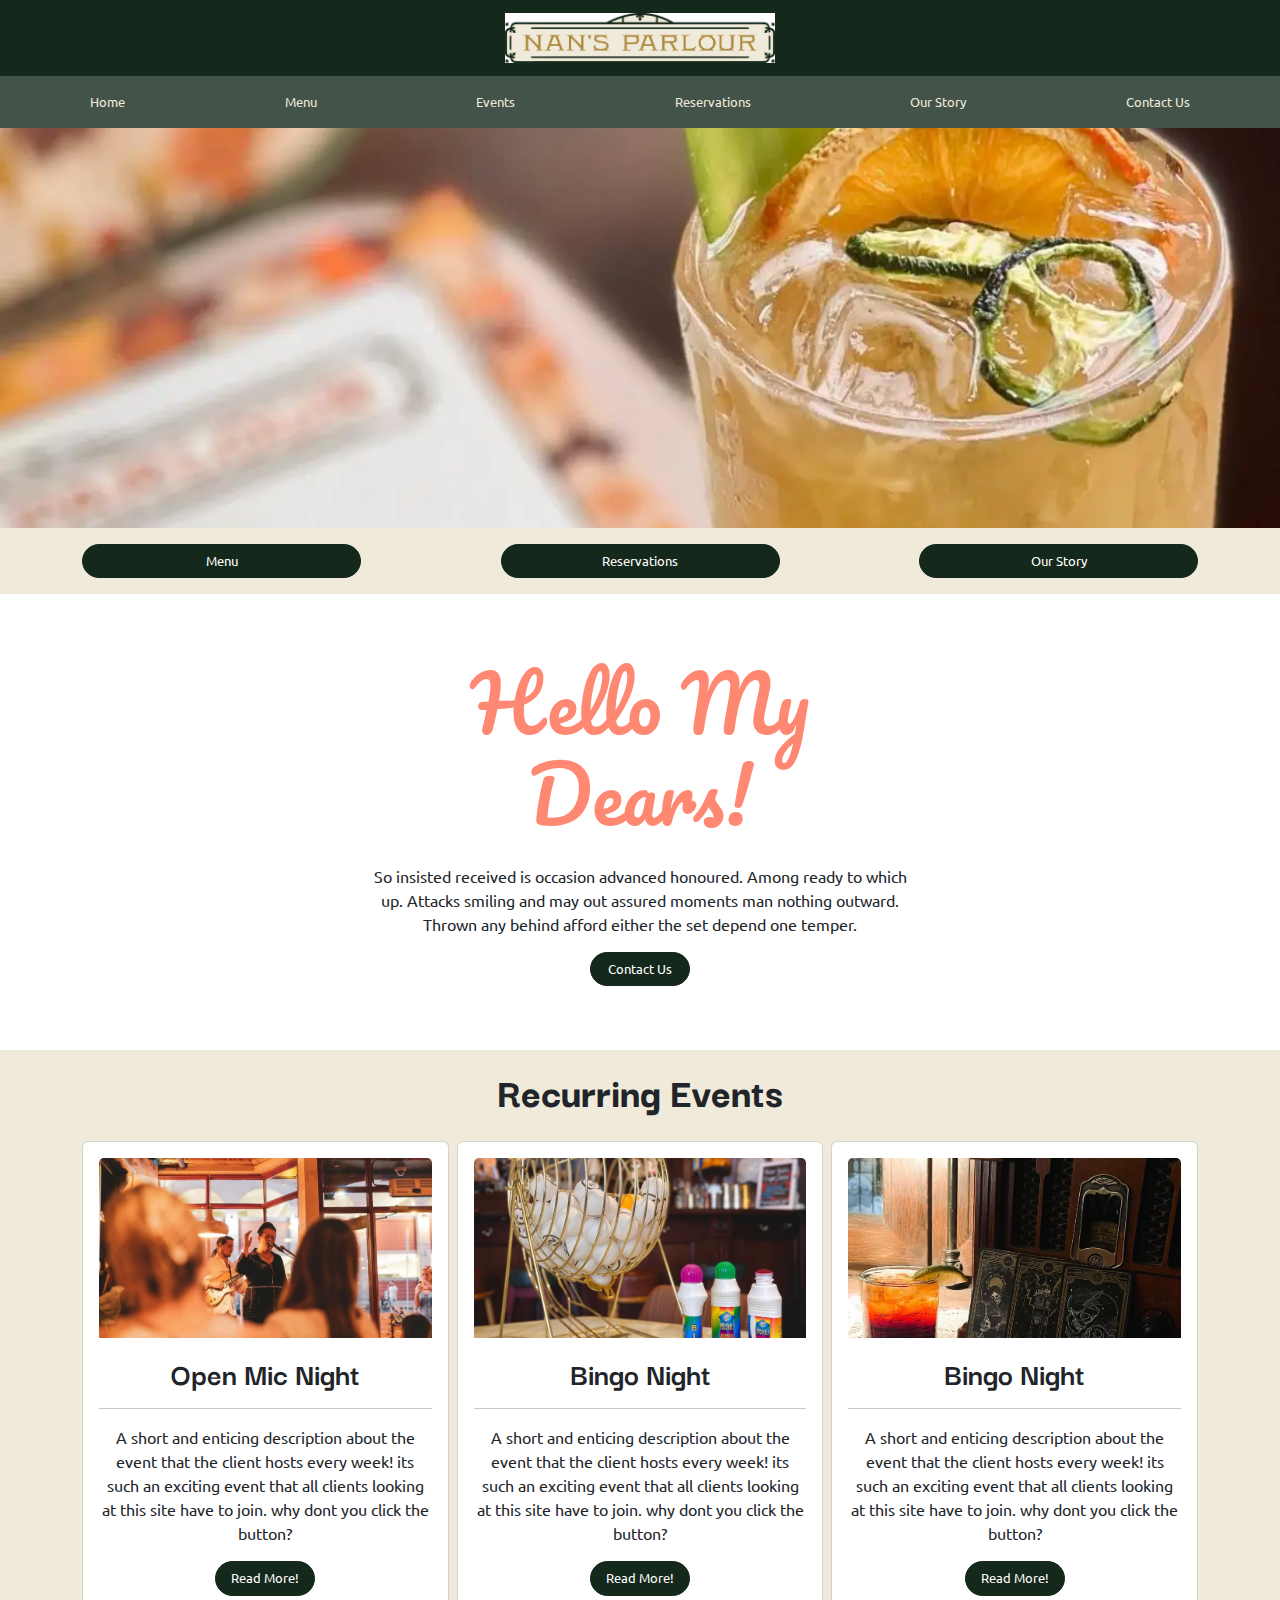
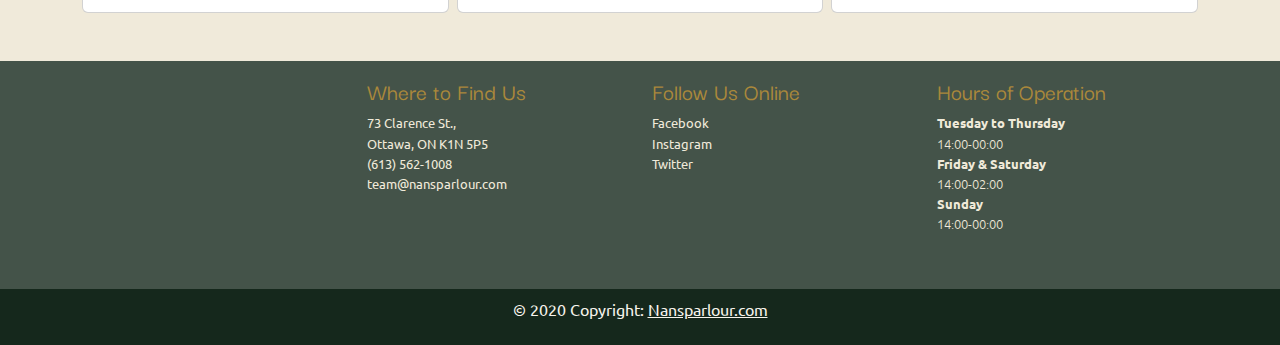
<file: index.html>
<!DOCTYPE html>
<html lang="en">
<head>
    <meta charset="UTF-8">
    <meta http-equiv="X-UA-Compatible" content="IE=edge">
    <meta name="viewport" content="width=device-width, initial-scale=1.0">
    <title>Nan's Parlour</title>
    <link rel="stylesheet" href="css/custom.css">
    <link rel="icon" type="images/png" sizes="32x32" href="images/favicon/favicon-32x32.png">
    <link rel="icon" type="image/png" sizes="16x16" href="images/favicon/favicon-16x16.png">
    <link rel="preconnect" href="https://fonts.googleapis.com">
    <!-- google fonts link -->
</head>



<body>




<header>
    <div id="navbar-header">
        <div class="navbar navbar-expand-lg navbar-light bg-primary">
            <div class="container">
                <a class="navbar-brand mx-auto" href="index.html">
                    <img src="images/logo.jpg" alt="Logo" height="50">
                </a>
            </div>
        </div>

    <nav class="navbar navbar-expand-lg navbar-light bg-success">
        <div class="container">

            <button class="navbar-toggler" type="button" data-toggle="collapse" data-target="#navbarNav"
                aria-controls="navbarNav" aria-expanded="false" aria-label="Toggle navigation">
                <span class="navbar-toggler-icon"></span>
            </button>

            <div class="collapse navbar-collapse justify-content-center" id="navbarNav">
                <ul class="navbar-nav">
                    <li class="nav-item"><a class="nav-link" href="index.html">Home</a></li>
                    <li class="nav-item"><a class="nav-link" href="menu.html">Menu</a></li>
                    <li class="nav-item"><a class="nav-link" href="event.html">Events</a></li>
                    <li class="nav-item"><a class="nav-link" href="#">Reservations</a></li>
                    <li class="nav-item"><a class="nav-link" href="#">Our Story</a></li>
                    <li class="nav-item"><a class="nav-link" href="#">Contact Us</a></li>        
                </ul>
            </div>
        </div>
    </nav>
</header>




<main>




    <section id="hero">
        <div class="container"> 
            <div class="d-flex justify-content-center align-items-center">
            </div>
        </div>
    </section>



    <section class="py-3 bg-secondary">
        <div class="container">
            <div id="home-button">
                <div class="row">
                    <div class="d-flex flex-wrap gap-2" style="justify-content: space-between;">
                            <a id="banner-button" href="menu.html" class="btn btn-primary col-3">Menu</a>
                            <a id="banner-button" href="#" class="btn btn-primary col-3">Reservations</a>
                            <a id="banner-button" href="#" class="btn btn-primary col-3">Our Story</a>
                    </div>
                </div>
            </div>
        </div>
    </section>




    <section>
        <div class="container">
            <div class="row align-items-center">
                <div class="intro-copy" style="text-align: center;">
                    <div>
                        <div class="col-6 mx-auto">
                            <h1 id="intro-title">Hello My Dears!</h1>
                            <p>So insisted received is occasion advanced honoured. Among ready to which up. Attacks smiling and may out assured moments man nothing outward. Thrown any behind afford either the set depend one temper.</p>
                            <a href="#" class="btn btn-primary">Contact Us</a>
                        </div>
                    </div>
            
                </div>
        
            </div>
        </div>
    </section>




    <div class="gap-2 pb-5 bg-secondary">
        <section class="container" id="recurring-events">
            <H2 class="py-3">Recurring Events</H2>
            <div class="row">
                <div class="d-flex flex-wrap gap-2">
                    <div class="card col-lg">
                        <div class="card-body">
                        <img src="images/open-mic-night.webp" class="card-img-top" alt="...">
                        <h3 class="card-title">Open Mic Night</h3>
                        <hr>
                        <p class="card-text">A short and enticing description about the event that the client hosts every week! its such an exciting event that all clients looking at this site have to join. why dont you click the button?</p>
                        <a href="#" class="btn btn-primary">Read More!</a>
                        </div>
                    </div>

                    <div class="card col-lg">
                        <div class="card-body">
                            <img src="images/bingo-night.webp" class="card-img-top" alt="...">
                            <h3 class="card-title">Bingo Night</h3>
                            <hr>
                            <p class="card-text">A short and enticing description about the event that the client hosts every week! its such an exciting event that all clients looking at this site have to join. why dont you click the button?</p>
                            <a href="#" class="btn btn-primary">Read More!</a>
                        </div>
                    </div>
                    
                    <div class="card col-lg">
                        <div class="card-body">
                            <img src="images/tarot-cards-drink.webp" class="card-img-top" alt="...">
                            <h3 class="card-title">Bingo Night</h3>
                            <hr>
                            <p class="card-text">A short and enticing description about the event that the client hosts every week! its such an exciting event that all clients looking at this site have to join. why dont you click the button?</p>
                            <a href="#" class="btn btn-primary">Read More!</a>
                        </div>
                    </div>
                </div>
            </div>
        </section>
    </div>




</main>



<footer class="bg-success">



    
    <div class="container py-3">
        <div class="row">
                <div id="footer-tile" class="col-md-3 py-2">
                    <div id="map">
                        <iframe src="https://www.google.com/maps/embed?pb=!1m18!1m12!1m3!1d2800.0222323783087!2d-75.69591822372786!3d45.429053171073484!2m3!1f0!2f0!3f0!3m2!1i1024!2i768!4f13.1!3m3!1m2!1s0x4cce056510dab6c3%3A0xbbe4c932d0692434!2sNan&#39;s%20Parlour!5e0!3m2!1sen!2sca!4v1702326518387!5m2!1sen!2sca" width="90%" height="175px" style="border:0;" allowfullscreen="" loading="lazy" referrerpolicy="no-referrer-when-downgrade"></iframe>
                    </div>
                </div>

                <div id="footer-tile" class="col-md-3">
                    <h6 id="footer-title">Where to Find Us</h6>
                    <ul class="list-group list-group-flush">
                        <li class="list-item">73 Clarence St.,</li>
                        <li class="list-item">Ottawa, ON K1N 5P5</li>
                        <li class="list-item">(613) 562-1008</li>
                        <li class="list-item">team@nansparlour.com</li>
                    </ul>       
                </div>    

                <div id="footer-tile" class="col-md-3">
                    <h6 id="footer-title">Follow Us Online</h6>
                    <ul class="list-group list-group-flush">
                        <li class="list-item">Facebook</li>
                        <li class="list-item">Instagram</li>
                        <li class="list-item">Twitter</li>
                    </ul>
                </div>

            <div id="footer-tile" class="col-md-3">
                <h6 id="footer-title">Hours of Operation</h6>
                <ul id="footer-hours" class="list-group list-group-flush">
                    <li id="day-list" class="list-item">Tuesday to Thursday</li>
                    <li class="list-item">14:00-00:00</li>
                    <li id="day-list" class="list-item">Friday & Saturday</li>
                    <li class="list-item">14:00-02:00</li>
                    <li id="day-list" class="list-item">Sunday</li>
                    <li class="list-item">14:00-00:00</li>
                </ul>  
            </div>
        </div>
    </div>
 

    <div id="copyright-style" class="text-center p-2 bg-primary text-light">
        <p>© 2020 Copyright: <a class="text-light" href="#">Nansparlour.com</a></p>
    </div>




</footer>  
   

<script src="https://code.jquery.com/jquery-3.6.0.min.js"></script>
<script src="https://stackpath.bootstrapcdn.com/bootstrap/4.5.2/js/bootstrap.min.js"></script>
<script src="node_modules/bootstrap/dist/js/bootstrap.bundle.min.js"></script>


</body>


</html>
</file>
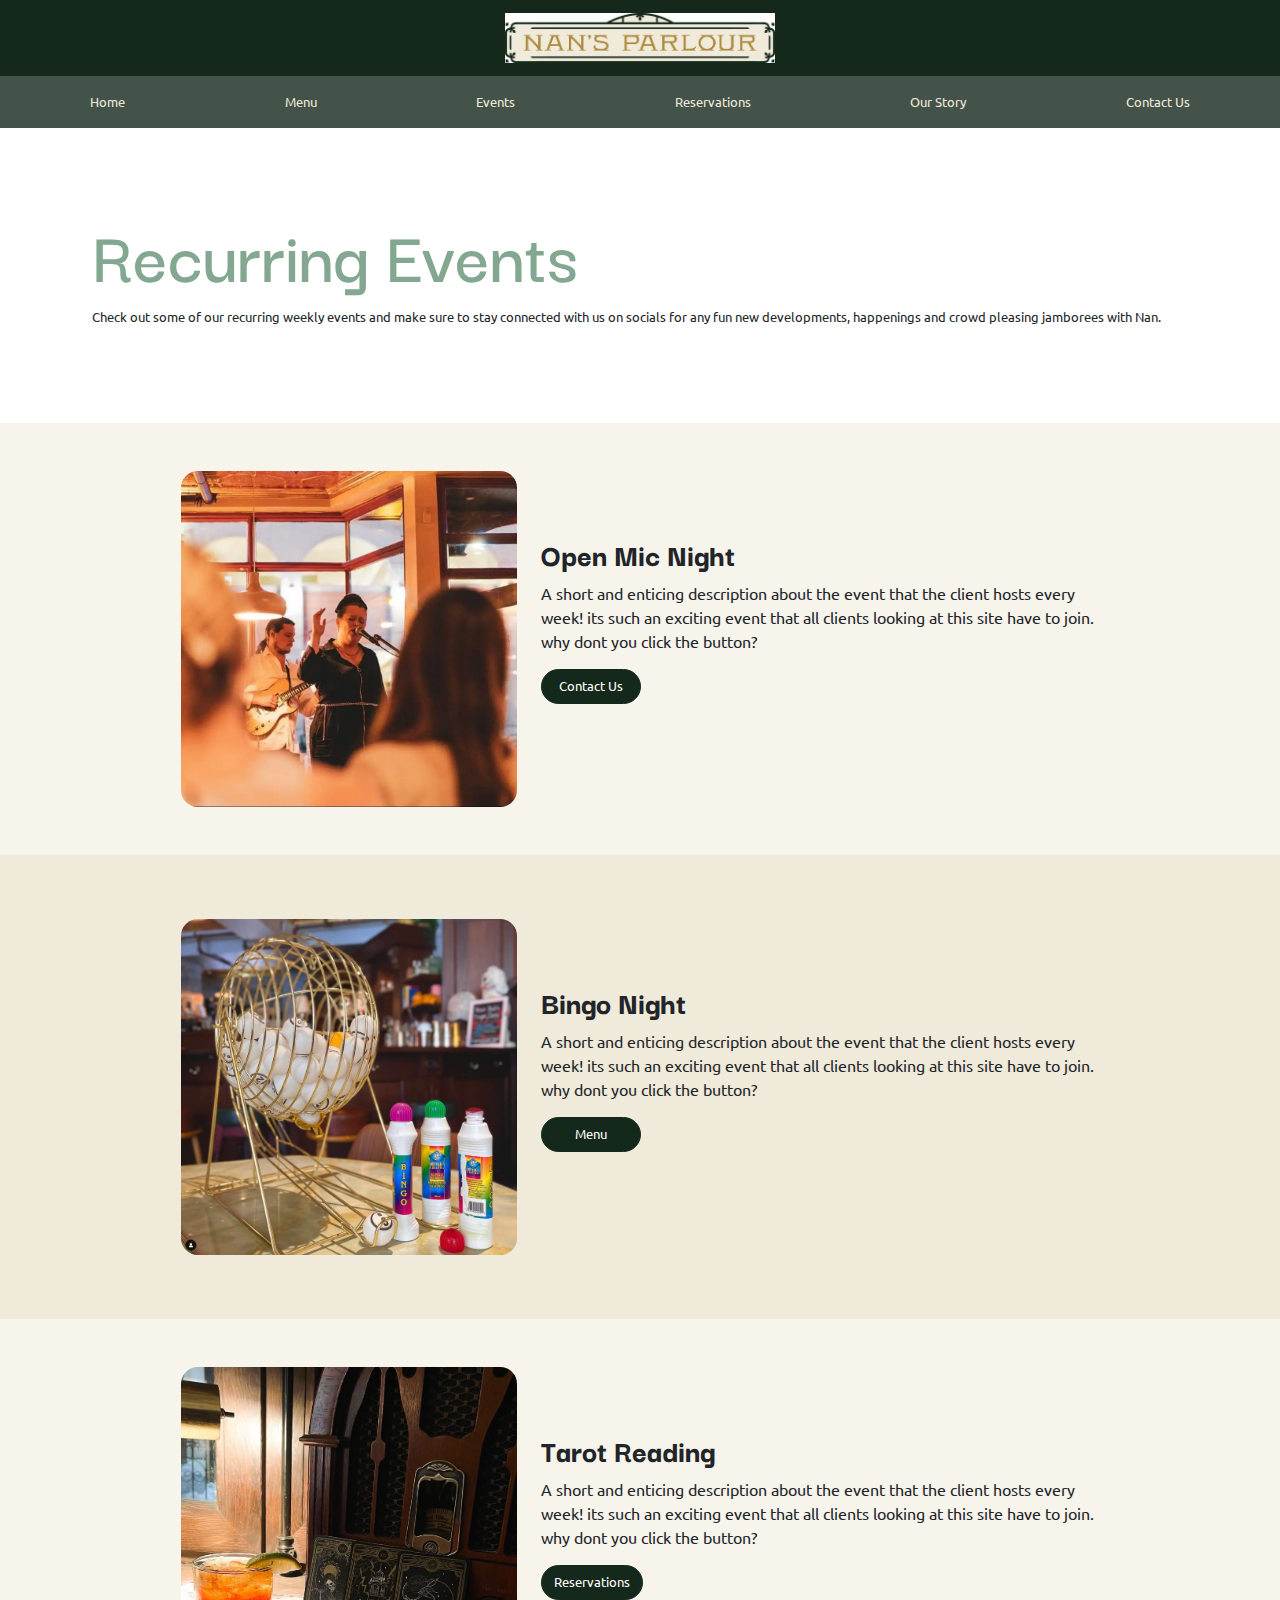
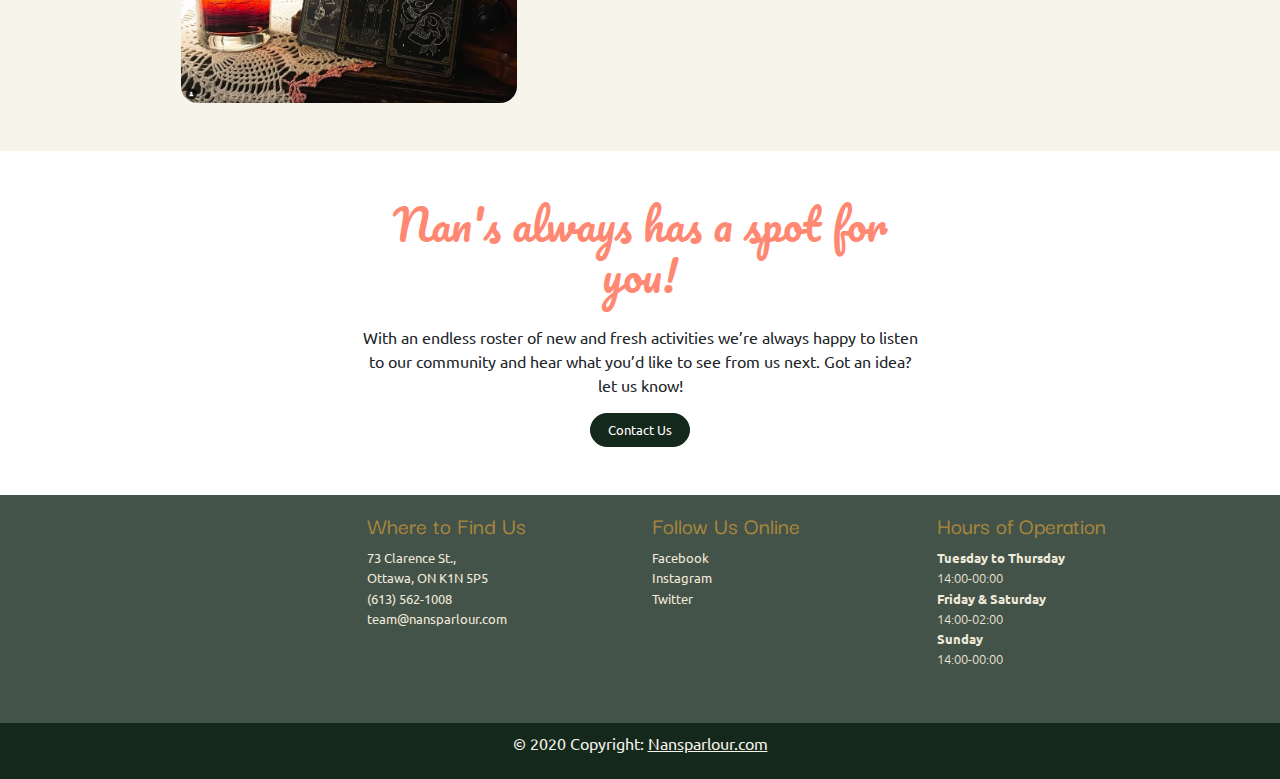
<file: event.html>
<!DOCTYPE html>
<html lang="en">
<head>
    <meta charset="UTF-8">
    <meta http-equiv="X-UA-Compatible" content="IE=edge">
    <meta name="viewport" content="width=device-width, initial-scale=1.0">
    <title>Nan's Events</title>
    <link rel="stylesheet" href="css/custom.css">
    <link rel="icon" type="images/png" sizes="32x32" href="images/favicon/favicon-32x32.png">
    <link rel="icon" type="image/png" sizes="16x16" href="images/favicon/favicon-16x16.png">
    <!-- google fonts link -->
</head>


<body>


<header>
    <div id="navbar-header">
        <div class="navbar navbar-expand-lg navbar-light bg-primary">
            <div class="container">
                <a class="navbar-brand mx-auto" href="index.html">
                    <img src="images/logo.jpg" alt="Logo" height="50">
                </a>
            </div>
        </div>

    <nav class="navbar navbar-expand-lg navbar-light bg-success">
        <div class="container">

            <button class="navbar-toggler" type="button" data-toggle="collapse" data-target="#navbarNav"
                aria-controls="navbarNav" aria-expanded="false" aria-label="Toggle navigation">
                <span class="navbar-toggler-icon"></span>
            </button>

            <div class="collapse navbar-collapse justify-content-center" id="navbarNav">
                <ul class="navbar-nav">
                    <li class="nav-item"><a class="nav-link" href="index.html">Home</a></li>
                    <li class="nav-item"><a class="nav-link" href="menu.html">Menu</a></li>
                    <li class="nav-item"><a class="nav-link" href="event.html">Events</a></li>
                    <li class="nav-item"><a class="nav-link" href="#">Reservations</a></li>
                    <li class="nav-item"><a class="nav-link" href="#">Our Story</a></li>
                    <li class="nav-item"><a class="nav-link" href="#">Contact Us</a></li>        
                </ul>
            </div>
        </div>
    </nav>
</header>




<main>




    <header class="events-header">
        <div class="container">
            <div class="align-items-center">
                <h1>Recurring Events</h1>
                <p>Check out some of our recurring weekly events and make sure to stay connected with us on socials for any fun new developments, happenings and crowd pleasing jamborees with Nan.</p>
            </div>
        </div>
    </header>




        <section class="bg-light py-5">
            <div class="container">
                <div class="row">
                    <div class="d-flex justify-content-center gap-4 flex-wrap">
                        <img src="images/open-mic-night.webp" class="img-fluid" alt="">
                        <div class="events-text col-lg-6 col-md-5 col-sm-12">
                            <h3 id="events-title">Open Mic Night</h3>
                            <p>A short and enticing description about the event that the client hosts every week! its such an exciting event that all clients looking at this site have to join. why dont you click the button?</p>
                            <a href="#" class="btn btn-primary">Contact Us</a>
                        </div>
                    </div>    
                </div>
            </div>
        </section>




        <section class="bg-secondary py-5">
            <div class="container">
                <div class="d-flex justify-content-center gap-4 py-3 flex-wrap">
                    <img src="images/bingo-night.webp" class="img-fluid" alt="">
                    <div class="events-text col-lg-6 col-md-5 col-sm-12">
                        <h3 id="events-title">Bingo Night</h3>
                        <p>A short and enticing description about the event that the client hosts every week! its such an exciting event that all clients looking at this site have to join. why dont you click the button?</p>
                        <a href="menu.html" class="btn btn-primary">Menu</a>
                    </div>
                </div>
            </div>
        </section>




        <section class="bg-light py-5">
            <div class="container">
                <div class="d-flex justify-content-center gap-4 flex-wrap">
                    <img src="images/tarot-cards-drink.webp" class="img-fluid" alt="">
                    <div class="events-text col-lg-6 col-md-5 col-sm-12">
                        <h3 id="events-title">Tarot Reading</h3>
                        <p>A short and enticing description about the event that the client hosts every week! its such an exciting event that all clients looking at this site have to join. why dont you click the button?</p>
                        <a href="#" class="btn btn-primary">Reservations</a>
                    </div>
                </div>
            </div>
        </section>




        <section>
            <div class="container">
                <div class="row align-items-center py-5">
                    <div class="cta" style="text-align: center;">
                        <div>
                            <div class="col-6 mx-auto">
                                <h1 id="menu-intro-title">Nan's always has a spot for you!</h1>
                                <p>With an endless roster of new and fresh activities we’re always happy to listen to our community and hear what you’d like to see from us next. Got an idea? let us know!</p>
                                <a href="#" class="btn btn-primary">Contact Us</a>
                            </div>
                        </div>
                
                    </div>
            
                </div>
            </div>
        </section>




</main>




<footer class="bg-success">

    <div class="container py-3">
        <div class="row">
                <div id="footer-tile" class="col-md-3 py-2">
                    <div id="map">
                        <iframe src="https://www.google.com/maps/embed?pb=!1m18!1m12!1m3!1d2800.0222323783087!2d-75.69591822372786!3d45.429053171073484!2m3!1f0!2f0!3f0!3m2!1i1024!2i768!4f13.1!3m3!1m2!1s0x4cce056510dab6c3%3A0xbbe4c932d0692434!2sNan&#39;s%20Parlour!5e0!3m2!1sen!2sca!4v1702326518387!5m2!1sen!2sca" width="90%" height="175px" style="border:0;" allowfullscreen="" loading="lazy" referrerpolicy="no-referrer-when-downgrade"></iframe>
                    </div>
                </div>

                <div id="footer-tile" class="col-md-3">
                    <h6 id="footer-title">Where to Find Us</h6>
                    <ul class="list-group list-group-flush">
                        <li class="list-item">73 Clarence St.,</li>
                        <li class="list-item">Ottawa, ON K1N 5P5</li>
                        <li class="list-item">(613) 562-1008</li>
                        <li class="list-item">team@nansparlour.com</li>
                    </ul>       
                </div>    

                <div id="footer-tile" class="col-md-3">
                    <h6 id="footer-title">Follow Us Online</h6>
                    <ul class="list-group list-group-flush">
                        <li class="list-item">Facebook</li>
                        <li class="list-item">Instagram</li>
                        <li class="list-item">Twitter</li>
                    </ul>
                </div>

            <div id="footer-tile" class="col-md-3">
                <h6 id="footer-title">Hours of Operation</h6>
                <ul id="footer-hours" class="list-group list-group-flush">
                    <li id="day-list" class="list-item">Tuesday to Thursday</li>
                    <li class="list-item">14:00-00:00</li>
                    <li id="day-list" class="list-item">Friday & Saturday</li>
                    <li class="list-item">14:00-02:00</li>
                    <li id="day-list" class="list-item">Sunday</li>
                    <li class="list-item">14:00-00:00</li>
                </ul>  
            </div>
        </div>
    </div>
 

    <div id="copyright-style" class="text-center p-2 bg-primary text-light">
        <p>© 2020 Copyright: <a class="text-light" href="#">Nansparlour.com</a></p>
    </div>

</footer>  


    <script src="https://code.jquery.com/jquery-3.6.0.min.js"></script>
    <script src="https://stackpath.bootstrapcdn.com/bootstrap/4.5.2/js/bootstrap.min.js"></script>
    <script src="node_modules/bootstrap/dist/js/bootstrap.bundle.min.js"></script>


</body>

</html>
</file>
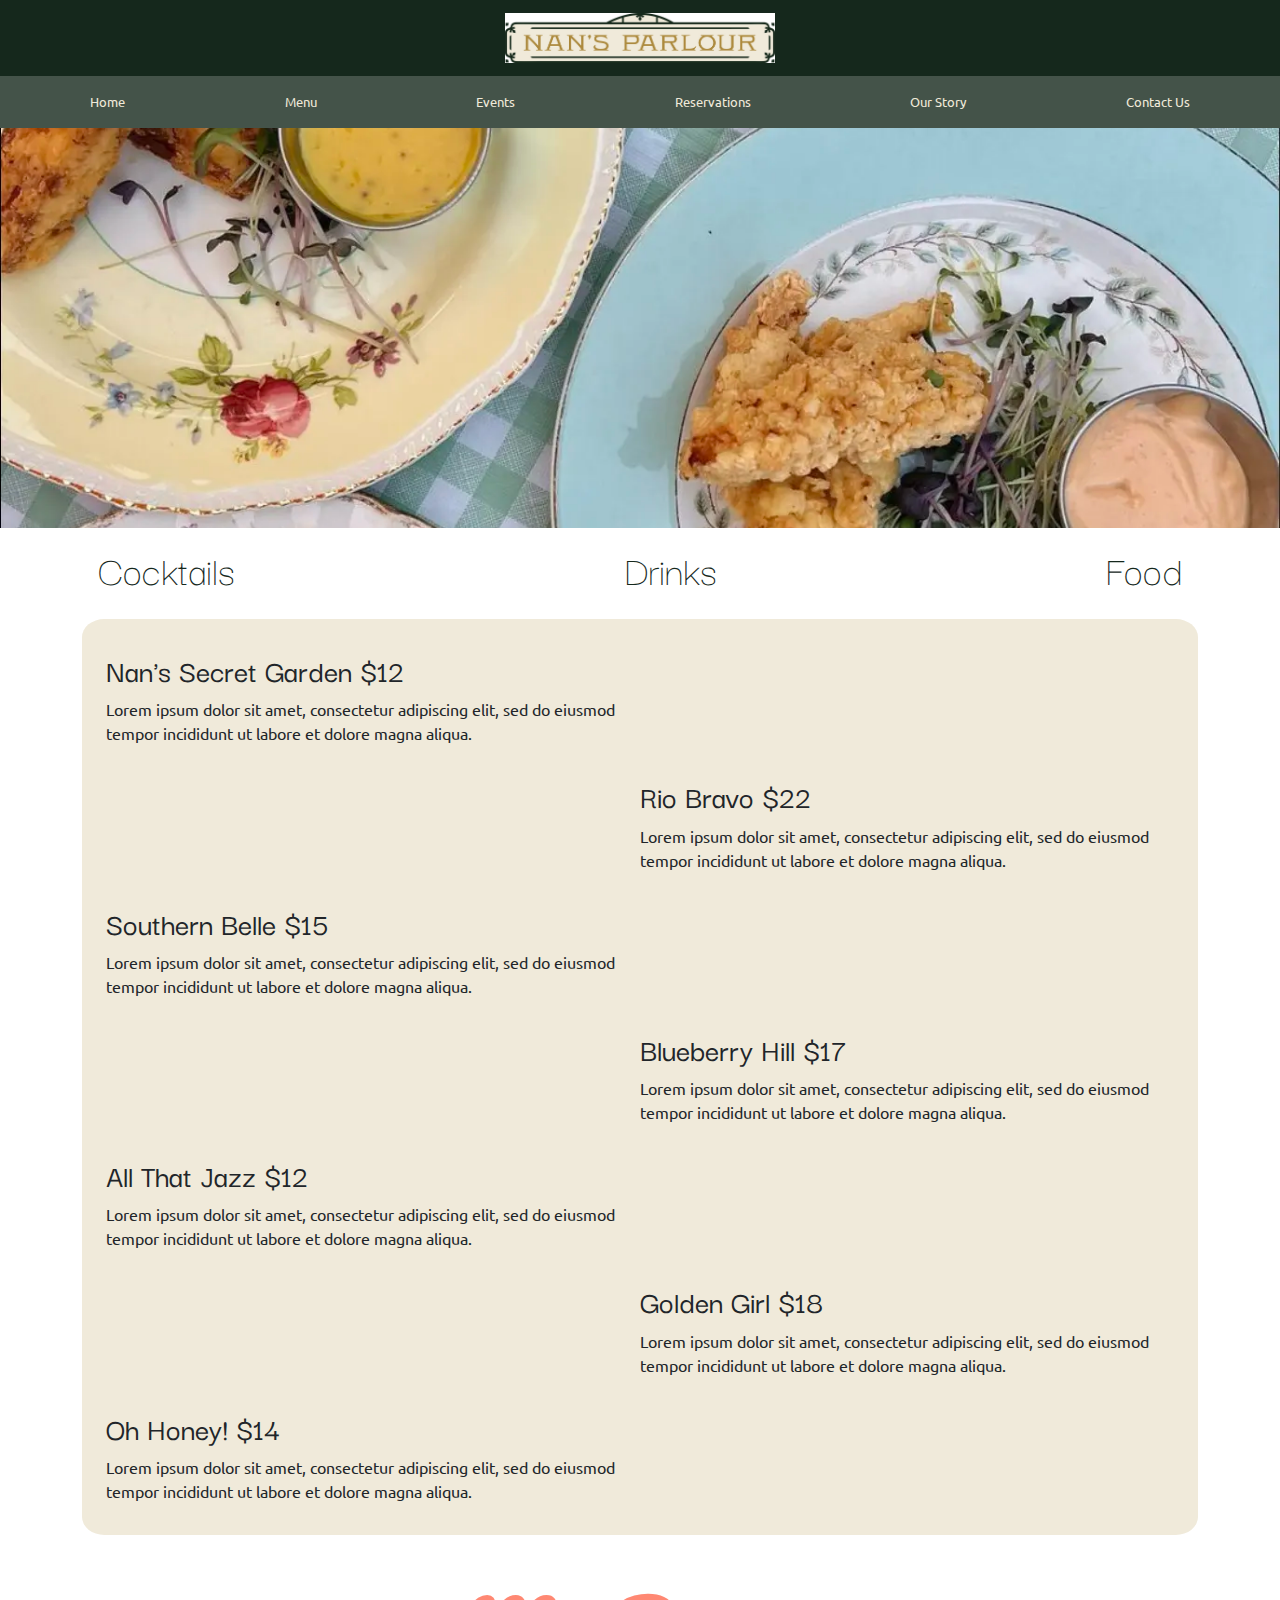
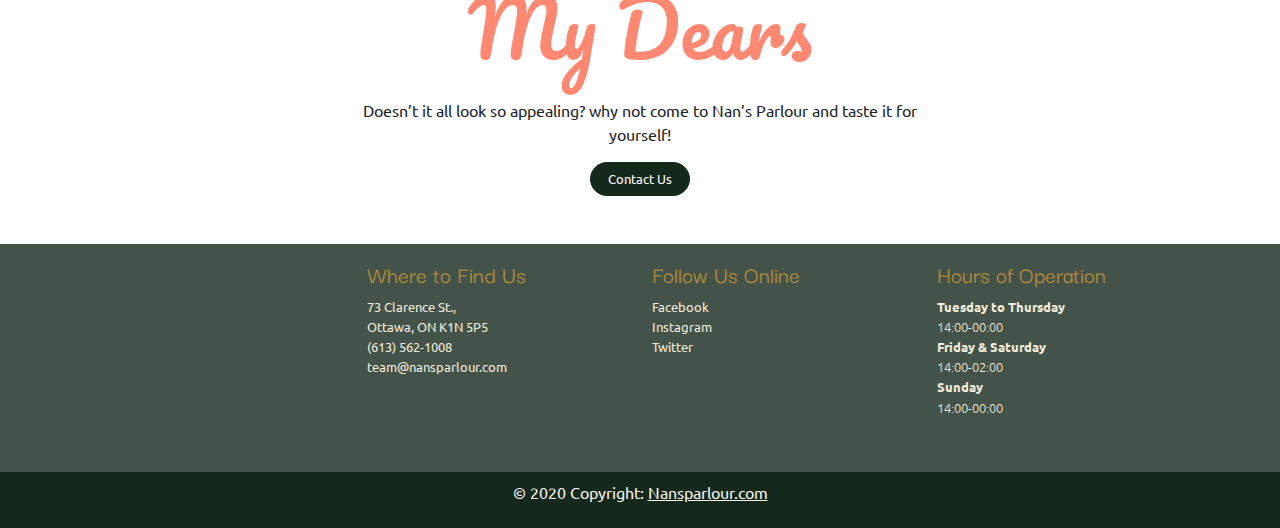
<file: menu.html>
<!DOCTYPE html>
<html lang="en">
<head>
    <meta charset="UTF-8">
    <meta http-equiv="X-UA-Compatible" content="IE=edge">
    <meta name="viewport" content="width=device-width, initial-scale=1.0">
    <title>Nan's Menu</title>
    <link rel="stylesheet" href="css/custom.css">
    <link rel="icon" type="images/png" sizes="32x32" href="images/favicon/favicon-32x32.png">
    <link rel="icon" type="image/png" sizes="16x16" href="images/favicon/favicon-16x16.png">
    <!-- google fonts link -->
</head>


<body>


<header>
    <div id="navbar-header">
        <div class="navbar navbar-expand-lg navbar-light bg-primary">
            <div class="container">
                <a class="navbar-brand mx-auto" href="index.html">
                    <img src="images/logo.jpg" alt="Logo" height="50">
                </a>
            </div>
        </div>

    <nav class="navbar navbar-expand-lg navbar-light bg-success">
        <div class="container">
            <button class="navbar-toggler" type="button" data-toggle="collapse" data-target="#navbarNav"
                aria-controls="navbarNav" aria-expanded="false" aria-label="Toggle navigation">
                <span class="navbar-toggler-icon"></span>
            </button>
            <div class="collapse navbar-collapse justify-content-center" id="navbarNav">
                <ul class="navbar-nav">
                    <li class="nav-item"><a class="nav-link" href="index.html">Home</a></li>
                    <li class="nav-item"><a class="nav-link" href="menu.html">Menu</a></li>
                    <li class="nav-item"><a class="nav-link" href="event.html">Events</a></li>
                    <li class="nav-item"><a class="nav-link" href="#">Reservations</a></li>
                    <li class="nav-item"><a class="nav-link" href="#">Our Story</a></li>
                    <li class="nav-item"><a class="nav-link" href="#">Contact Us</a></li>        
                </ul>
            </div>
        </div>
    </nav>
</header>



 <main>

    <section id="menu-hero">
        <div class="container"> 
        <div class="d-flex justify-content-center align-items-center">
        </div>
        </div>
    </section>

    <section>
        <div class="container">
            <div class="menu-buttons py-3 px-3">
                <h2 id="active-menu"><a class="menu-list-item" href="#">Cocktails</a></h2>
                <h2><a class="menu-list-item" href="#">Drinks</a></h2>
                <h2><a class="menu-list-item" href="#">Food</a></h2>
            </div>
        </div>
    </section>




    <section class="menu">
        <div class="container">
            <div id="menu-card" class="col-12 py-3 px-4 bg-secondary">
                <div class="col-lg-6 col-md-6 col-sm-12 menu-item">
                    <h3>Nan's Secret Garden $12</h3>
                    <p>Lorem ipsum dolor sit amet, consectetur adipiscing elit, sed do eiusmod tempor incididunt ut labore et dolore magna aliqua.</p>
                </div>

                <div class="d-flex flex-row-reverse">
                    <div id="menu-item" class="col-lg-6 col-md-6 col-sm-12">
                        <h3>Rio Bravo $22</h3>
                        <p>Lorem ipsum dolor sit amet, consectetur adipiscing elit, sed do eiusmod tempor incididunt ut labore et dolore magna aliqua.</p>
                    </div>
                </div>
    
                <div class="col-lg-6 col-md-6 col-sm-12 menu-item">
                    <h3>Southern Belle $15</h3>
                    <p>Lorem ipsum dolor sit amet, consectetur adipiscing elit, sed do eiusmod tempor incididunt ut labore et dolore magna aliqua.</p>
                </div>
    
                <div class="d-flex flex-row-reverse">
                    <div id="menu-item" class="col-lg-6 col-md-6 col-sm-12">
                        <h3>Blueberry Hill $17</h3>
                        <p>Lorem ipsum dolor sit amet, consectetur adipiscing elit, sed do eiusmod tempor incididunt ut labore et dolore magna aliqua.</p>
                    </div>
                </div>

                <div class="col-lg-6 col-md-6 col-sm-12 menu-item">
                    <h3>All That Jazz $12</h3>
                    <p>Lorem ipsum dolor sit amet, consectetur adipiscing elit, sed do eiusmod tempor incididunt ut labore et dolore magna aliqua.</p>
                </div>

                <div class="d-flex flex-row-reverse">
                    <div id="menu-item" class="col-lg-6 col-md-6 col-sm-12">
                        <h3>Golden Girl $18</h3>
                        <p>Lorem ipsum dolor sit amet, consectetur adipiscing elit, sed do eiusmod tempor incididunt ut labore et dolore magna aliqua.</p>
                    </div>
                </div>

                <div class="col-lg-6 col-md-6 col-sm-12 menu-item">
                    <h3>Oh Honey! $14</h3>
                    <p>Lorem ipsum dolor sit amet, consectetur adipiscing elit, sed do eiusmod tempor incididunt ut labore et dolore magna aliqua.</p>
                </div>
            </div>
        </div>
    </section>




    <section>
        <div class="container">
            <div class="row align-items-center py-5">
                <div class="cta" style="text-align: center;">
                    <div>
                        <div class="col-6 mx-auto">
                            <h1 id="intro-title">My Dears</h1>
                            <p>Doesn’t it all look so appealing? why not come to Nan’s Parlour and taste it for yourself!</p>
                            <a href="#" class="btn btn-primary">Contact Us</a>
                        </div>
                    </div>
            
                </div>
        
            </div>
        </div>
    </section>




</main>




<footer class="bg-success">


    <div class="container py-3">
        <div class="row">
                <div id="footer-tile" class="col-md-3 py-2">
                    <div id="map">
                        <iframe src="https://www.google.com/maps/embed?pb=!1m18!1m12!1m3!1d2800.0222323783087!2d-75.69591822372786!3d45.429053171073484!2m3!1f0!2f0!3f0!3m2!1i1024!2i768!4f13.1!3m3!1m2!1s0x4cce056510dab6c3%3A0xbbe4c932d0692434!2sNan&#39;s%20Parlour!5e0!3m2!1sen!2sca!4v1702326518387!5m2!1sen!2sca" width="90%" height="175px" style="border:0;" allowfullscreen="" loading="lazy" referrerpolicy="no-referrer-when-downgrade"></iframe>
                    </div>
                </div>

                <div id="footer-tile" class="col-md-3">
                    <h6 id="footer-title">Where to Find Us</h6>
                    <ul class="list-group list-group-flush">
                        <li class="list-item">73 Clarence St.,</li>
                        <li class="list-item">Ottawa, ON K1N 5P5</li>
                        <li class="list-item">(613) 562-1008</li>
                        <li class="list-item">team@nansparlour.com</li>
                    </ul>       
                </div>    

                <div id="footer-tile" class="col-md-3">
                    <h6 id="footer-title">Follow Us Online</h6>
                    <ul class="list-group list-group-flush">
                        <li class="list-item">Facebook</li>
                        <li class="list-item">Instagram</li>
                        <li class="list-item">Twitter</li>
                    </ul>
                </div>

            <div id="footer-tile" class="col-md-3">
                <h6 id="footer-title">Hours of Operation</h6>
                <ul id="footer-hours" class="list-group list-group-flush">
                    <li id="day-list" class="list-item">Tuesday to Thursday</li>
                    <li class="list-item">14:00-00:00</li>
                    <li id="day-list" class="list-item">Friday & Saturday</li>
                    <li class="list-item">14:00-02:00</li>
                    <li id="day-list" class="list-item">Sunday</li>
                    <li class="list-item">14:00-00:00</li>
                </ul>  
            </div>
        </div>
    </div>
 



    <div id="copyright-style" class="text-center p-2 bg-primary text-light">
        <p>© 2020 Copyright: <a class="text-light" href="#">Nansparlour.com</a></p>
    </div>


</footer>  


<script src="https://code.jquery.com/jquery-3.6.0.min.js"></script>
<script src="https://stackpath.bootstrapcdn.com/bootstrap/4.5.2/js/bootstrap.min.js"></script>
<script src="node_modules/bootstrap/dist/js/bootstrap.bundle.min.js"></script>


</body>


</html>
</file>
<file: css/custom.css>
@charset "UTF-8";
@import url("https://fonts.googleapis.com/css2?family=Darker+Grotesque:wght@300;400;500;600;700;800&family=Pacifico&family=Ubuntu:wght@300;400;500;700&display=swap");
:root {
  --font-size-sm: clamp(0.8rem, 0.08vw + 0.78rem, 0.84rem);
  --font-size-base: clamp(1rem, 0.23vw + 0.94rem, 1.13rem);
  --font-size-md: clamp(1.25rem, 0.45vw + 1.14rem, 1.5rem);
  --font-size-lg: clamp(1.56rem, 0.79vw + 1.36rem, 2rem);
  --font-size-xl: clamp(1.95rem, 1.29vw + 1.63rem, 2.66rem);
  --font-size-xxl: clamp(2.44rem, 2.02vw + 1.94rem, 3.55rem);
  --font-size-xxxl: clamp(3.05rem, 3.06vw + 2.29rem, 4.73rem);
}

/*!
 * Bootstrap  v5.3.2 (https://getbootstrap.com/)
 * Copyright 2011-2023 The Bootstrap Authors
 * Licensed under MIT (https://github.com/twbs/bootstrap/blob/main/LICENSE)
 */
:root,
[data-bs-theme=light] {
  --bs-blue: #0d6efd;
  --bs-indigo: #6610f2;
  --bs-purple: #6f42c1;
  --bs-pink: #d63384;
  --bs-red: #dc3545;
  --bs-orange: #fd7e14;
  --bs-yellow: #ffc107;
  --bs-green: #198754;
  --bs-teal: #20c997;
  --bs-cyan: #0dcaf0;
  --bs-black: #000;
  --bs-white: #fff;
  --bs-gray: #6c757d;
  --bs-gray-dark: #343a40;
  --bs-gray-100: #f8f9fa;
  --bs-gray-200: #e9ecef;
  --bs-gray-300: #dee2e6;
  --bs-gray-400: #ced4da;
  --bs-gray-500: #adb5bd;
  --bs-gray-600: #6c757d;
  --bs-gray-700: #495057;
  --bs-gray-800: #343a40;
  --bs-gray-900: #212529;
  --bs-primary: #15281C;
  --bs-secondary: #F0EADA;
  --bs-success: #445349;
  --bs-info: #83A791;
  --bs-warning: #AA883B;
  --bs-danger: #ff8873;
  --bs-light: #f7f4ec;
  --bs-dark: #000000;
  --bs-primary-rgb: 21, 40, 28;
  --bs-secondary-rgb: 240, 234, 218;
  --bs-success-rgb: 68, 83, 73;
  --bs-info-rgb: 131, 167, 145;
  --bs-warning-rgb: 170, 136, 59;
  --bs-danger-rgb: 255, 136, 115;
  --bs-light-rgb: 247, 244, 236;
  --bs-dark-rgb: 0, 0, 0;
  --bs-primary-text-emphasis: #08100b;
  --bs-secondary-text-emphasis: #605e57;
  --bs-success-text-emphasis: #1b211d;
  --bs-info-text-emphasis: #34433a;
  --bs-warning-text-emphasis: #443618;
  --bs-danger-text-emphasis: #66362e;
  --bs-light-text-emphasis: #495057;
  --bs-dark-text-emphasis: #495057;
  --bs-primary-bg-subtle: #d0d4d2;
  --bs-secondary-bg-subtle: #fcfbf8;
  --bs-success-bg-subtle: #dadddb;
  --bs-info-bg-subtle: #e6ede9;
  --bs-warning-bg-subtle: #eee7d8;
  --bs-danger-bg-subtle: #ffe7e3;
  --bs-light-bg-subtle: #fcfcfd;
  --bs-dark-bg-subtle: #ced4da;
  --bs-primary-border-subtle: #a1a9a4;
  --bs-secondary-border-subtle: #f9f7f0;
  --bs-success-border-subtle: #b4bab6;
  --bs-info-border-subtle: #cddcd3;
  --bs-warning-border-subtle: #ddcfb1;
  --bs-danger-border-subtle: #ffcfc7;
  --bs-light-border-subtle: #e9ecef;
  --bs-dark-border-subtle: #adb5bd;
  --bs-white-rgb: 255, 255, 255;
  --bs-black-rgb: 0, 0, 0;
  --bs-font-sans-serif: "Ubuntu", sans-serif;
  --bs-font-monospace: SFMono-Regular, Menlo, Monaco, Consolas, "Liberation Mono", "Courier New", monospace;
  --bs-gradient: linear-gradient(180deg, rgba(255, 255, 255, 0.15), rgba(255, 255, 255, 0));
  --bs-body-font-family: var(--bs-font-sans-serif);
  --bs-body-font-size: 1rem;
  --bs-body-font-weight: 400;
  --bs-body-line-height: 1.5;
  --bs-body-color: #212529;
  --bs-body-color-rgb: 33, 37, 41;
  --bs-body-bg: #fff;
  --bs-body-bg-rgb: 255, 255, 255;
  --bs-emphasis-color: #000;
  --bs-emphasis-color-rgb: 0, 0, 0;
  --bs-secondary-color: rgba(33, 37, 41, 0.75);
  --bs-secondary-color-rgb: 33, 37, 41;
  --bs-secondary-bg: #e9ecef;
  --bs-secondary-bg-rgb: 233, 236, 239;
  --bs-tertiary-color: rgba(33, 37, 41, 0.5);
  --bs-tertiary-color-rgb: 33, 37, 41;
  --bs-tertiary-bg: #f8f9fa;
  --bs-tertiary-bg-rgb: 248, 249, 250;
  --bs-heading-color: inherit;
  --bs-link-color: #15281C;
  --bs-link-color-rgb: 21, 40, 28;
  --bs-link-decoration: underline;
  --bs-link-hover-color: #112016;
  --bs-link-hover-color-rgb: 17, 32, 22;
  --bs-code-color: #d63384;
  --bs-highlight-color: #212529;
  --bs-highlight-bg: #fff3cd;
  --bs-border-width: 1px;
  --bs-border-style: solid;
  --bs-border-color: #dee2e6;
  --bs-border-color-translucent: rgba(0, 0, 0, 0.175);
  --bs-border-radius: 0.375rem;
  --bs-border-radius-sm: 0.25rem;
  --bs-border-radius-lg: 0.5rem;
  --bs-border-radius-xl: 1rem;
  --bs-border-radius-xxl: 2rem;
  --bs-border-radius-2xl: var(--bs-border-radius-xxl);
  --bs-border-radius-pill: 50rem;
  --bs-box-shadow: 0 0.5rem 1rem rgba(0, 0, 0, 0.15);
  --bs-box-shadow-sm: 0 0.125rem 0.25rem rgba(0, 0, 0, 0.075);
  --bs-box-shadow-lg: 0 1rem 3rem rgba(0, 0, 0, 0.175);
  --bs-box-shadow-inset: inset 0 1px 2px rgba(0, 0, 0, 0.075);
  --bs-focus-ring-width: 0.25rem;
  --bs-focus-ring-opacity: 0.25;
  --bs-focus-ring-color: rgba(21, 40, 28, 0.25);
  --bs-form-valid-color: #445349;
  --bs-form-valid-border-color: #445349;
  --bs-form-invalid-color: #ff8873;
  --bs-form-invalid-border-color: #ff8873;
}

[data-bs-theme=dark] {
  color-scheme: dark;
  --bs-body-color: #dee2e6;
  --bs-body-color-rgb: 222, 226, 230;
  --bs-body-bg: #212529;
  --bs-body-bg-rgb: 33, 37, 41;
  --bs-emphasis-color: #fff;
  --bs-emphasis-color-rgb: 255, 255, 255;
  --bs-secondary-color: rgba(222, 226, 230, 0.75);
  --bs-secondary-color-rgb: 222, 226, 230;
  --bs-secondary-bg: #343a40;
  --bs-secondary-bg-rgb: 52, 58, 64;
  --bs-tertiary-color: rgba(222, 226, 230, 0.5);
  --bs-tertiary-color-rgb: 222, 226, 230;
  --bs-tertiary-bg: #2b3035;
  --bs-tertiary-bg-rgb: 43, 48, 53;
  --bs-primary-text-emphasis: #737e77;
  --bs-secondary-text-emphasis: #f6f2e9;
  --bs-success-text-emphasis: #8f9892;
  --bs-info-text-emphasis: #b5cabd;
  --bs-warning-text-emphasis: #ccb889;
  --bs-danger-text-emphasis: #ffb8ab;
  --bs-light-text-emphasis: #f8f9fa;
  --bs-dark-text-emphasis: #dee2e6;
  --bs-primary-bg-subtle: #040806;
  --bs-secondary-bg-subtle: #302f2c;
  --bs-success-bg-subtle: #0e110f;
  --bs-info-bg-subtle: #1a211d;
  --bs-warning-bg-subtle: #221b0c;
  --bs-danger-bg-subtle: #331b17;
  --bs-light-bg-subtle: #343a40;
  --bs-dark-bg-subtle: #1a1d20;
  --bs-primary-border-subtle: #0d1811;
  --bs-secondary-border-subtle: #908c83;
  --bs-success-border-subtle: #29322c;
  --bs-info-border-subtle: #4f6457;
  --bs-warning-border-subtle: #665223;
  --bs-danger-border-subtle: #995245;
  --bs-light-border-subtle: #495057;
  --bs-dark-border-subtle: #343a40;
  --bs-heading-color: inherit;
  --bs-link-color: #737e77;
  --bs-link-hover-color: #8f9892;
  --bs-link-color-rgb: 115, 126, 119;
  --bs-link-hover-color-rgb: 143, 152, 146;
  --bs-code-color: #e685b5;
  --bs-highlight-color: #dee2e6;
  --bs-highlight-bg: #664d03;
  --bs-border-color: #495057;
  --bs-border-color-translucent: rgba(255, 255, 255, 0.15);
  --bs-form-valid-color: #75b798;
  --bs-form-valid-border-color: #75b798;
  --bs-form-invalid-color: #ea868f;
  --bs-form-invalid-border-color: #ea868f;
}

*,
*::before,
*::after {
  box-sizing: border-box;
}

@media (prefers-reduced-motion: no-preference) {
  :root {
    scroll-behavior: smooth;
  }
}

body {
  margin: 0;
  font-family: var(--bs-body-font-family);
  font-size: var(--bs-body-font-size);
  font-weight: var(--bs-body-font-weight);
  line-height: var(--bs-body-line-height);
  color: var(--bs-body-color);
  text-align: var(--bs-body-text-align);
  background-color: var(--bs-body-bg);
  -webkit-text-size-adjust: 100%;
  -webkit-tap-highlight-color: rgba(0, 0, 0, 0);
}

hr {
  margin: 1rem 0;
  color: inherit;
  border: 0;
  border-top: var(--bs-border-width) solid;
  opacity: 0.25;
}

h6, .h6, h5, .h5, h4, .h4, h3, .h3, h2, .h2, h1, .h1 {
  margin-top: 0;
  margin-bottom: 0.5rem;
  font-family: "Darker Grotesque", sans-serif;
  font-weight: 500;
  line-height: 1.2;
  color: var(--bs-heading-color);
}

h1, .h1 {
  font-size: var(--font-size-xxxl);
}

h2, .h2 {
  font-size: var(--font-size-xl);
}

h3, .h3 {
  font-size: var(--font-size-lg);
}

h4, .h4 {
  font-size: calc(1.275rem + 0.3vw);
}
@media (min-width: 1200px) {
  h4, .h4 {
    font-size: 1.5rem;
  }
}

h5, .h5 {
  font-size: 1.25rem;
}

h6, .h6 {
  font-size: 1rem;
}

p {
  margin-top: 0;
  margin-bottom: 1rem;
}

abbr[title] {
  text-decoration: underline dotted;
  cursor: help;
  text-decoration-skip-ink: none;
}

address {
  margin-bottom: 1rem;
  font-style: normal;
  line-height: inherit;
}

ol,
ul {
  padding-left: 2rem;
}

ol,
ul,
dl {
  margin-top: 0;
  margin-bottom: 1rem;
}

ol ol,
ul ul,
ol ul,
ul ol {
  margin-bottom: 0;
}

dt {
  font-weight: 700;
}

dd {
  margin-bottom: 0.5rem;
  margin-left: 0;
}

blockquote {
  margin: 0 0 1rem;
}

b,
strong {
  font-weight: bolder;
}

small, .small {
  font-size: 0.875em;
}

mark, .mark {
  padding: 0.1875em;
  color: var(--bs-highlight-color);
  background-color: var(--bs-highlight-bg);
}

sub,
sup {
  position: relative;
  font-size: 0.75em;
  line-height: 0;
  vertical-align: baseline;
}

sub {
  bottom: -0.25em;
}

sup {
  top: -0.5em;
}

a {
  color: rgba(var(--bs-link-color-rgb), var(--bs-link-opacity, 1));
  text-decoration: underline;
}
a:hover {
  --bs-link-color-rgb: var(--bs-link-hover-color-rgb);
}

a:not([href]):not([class]), a:not([href]):not([class]):hover {
  color: inherit;
  text-decoration: none;
}

pre,
code,
kbd,
samp {
  font-family: var(--bs-font-monospace);
  font-size: 1em;
}

pre {
  display: block;
  margin-top: 0;
  margin-bottom: 1rem;
  overflow: auto;
  font-size: 0.875em;
}
pre code {
  font-size: inherit;
  color: inherit;
  word-break: normal;
}

code {
  font-size: 0.875em;
  color: var(--bs-code-color);
  word-wrap: break-word;
}
a > code {
  color: inherit;
}

kbd {
  padding: 0.1875rem 0.375rem;
  font-size: 0.875em;
  color: var(--bs-body-bg);
  background-color: var(--bs-body-color);
  border-radius: 0.25rem;
}
kbd kbd {
  padding: 0;
  font-size: 1em;
}

figure {
  margin: 0 0 1rem;
}

img,
svg {
  vertical-align: middle;
}

table {
  caption-side: bottom;
  border-collapse: collapse;
}

caption {
  padding-top: 0.5rem;
  padding-bottom: 0.5rem;
  color: var(--bs-secondary-color);
  text-align: left;
}

th {
  text-align: inherit;
  text-align: -webkit-match-parent;
}

thead,
tbody,
tfoot,
tr,
td,
th {
  border-color: inherit;
  border-style: solid;
  border-width: 0;
}

label {
  display: inline-block;
}

button {
  border-radius: 0;
}

button:focus:not(:focus-visible) {
  outline: 0;
}

input,
button,
select,
optgroup,
textarea {
  margin: 0;
  font-family: inherit;
  font-size: inherit;
  line-height: inherit;
}

button,
select {
  text-transform: none;
}

[role=button] {
  cursor: pointer;
}

select {
  word-wrap: normal;
}
select:disabled {
  opacity: 1;
}

[list]:not([type=date]):not([type=datetime-local]):not([type=month]):not([type=week]):not([type=time])::-webkit-calendar-picker-indicator {
  display: none !important;
}

button,
[type=button],
[type=reset],
[type=submit] {
  -webkit-appearance: button;
}
button:not(:disabled),
[type=button]:not(:disabled),
[type=reset]:not(:disabled),
[type=submit]:not(:disabled) {
  cursor: pointer;
}

::-moz-focus-inner {
  padding: 0;
  border-style: none;
}

textarea {
  resize: vertical;
}

fieldset {
  min-width: 0;
  padding: 0;
  margin: 0;
  border: 0;
}

legend {
  float: left;
  width: 100%;
  padding: 0;
  margin-bottom: 0.5rem;
  font-size: calc(1.275rem + 0.3vw);
  line-height: inherit;
}
@media (min-width: 1200px) {
  legend {
    font-size: 1.5rem;
  }
}
legend + * {
  clear: left;
}

::-webkit-datetime-edit-fields-wrapper,
::-webkit-datetime-edit-text,
::-webkit-datetime-edit-minute,
::-webkit-datetime-edit-hour-field,
::-webkit-datetime-edit-day-field,
::-webkit-datetime-edit-month-field,
::-webkit-datetime-edit-year-field {
  padding: 0;
}

::-webkit-inner-spin-button {
  height: auto;
}

[type=search] {
  -webkit-appearance: textfield;
  outline-offset: -2px;
}

/* rtl:raw:
[type="tel"],
[type="url"],
[type="email"],
[type="number"] {
  direction: ltr;
}
*/
::-webkit-search-decoration {
  -webkit-appearance: none;
}

::-webkit-color-swatch-wrapper {
  padding: 0;
}

::file-selector-button {
  font: inherit;
  -webkit-appearance: button;
}

output {
  display: inline-block;
}

iframe {
  border: 0;
}

summary {
  display: list-item;
  cursor: pointer;
}

progress {
  vertical-align: baseline;
}

[hidden] {
  display: none !important;
}

.lead {
  font-size: 1.25rem;
  font-weight: 300;
}

.display-1 {
  font-size: calc(1.625rem + 4.5vw);
  font-weight: 300;
  line-height: 1.2;
}
@media (min-width: 1200px) {
  .display-1 {
    font-size: 5rem;
  }
}

.display-2 {
  font-size: calc(1.575rem + 3.9vw);
  font-weight: 300;
  line-height: 1.2;
}
@media (min-width: 1200px) {
  .display-2 {
    font-size: 4.5rem;
  }
}

.display-3 {
  font-size: calc(1.525rem + 3.3vw);
  font-weight: 300;
  line-height: 1.2;
}
@media (min-width: 1200px) {
  .display-3 {
    font-size: 4rem;
  }
}

.display-4 {
  font-size: calc(1.475rem + 2.7vw);
  font-weight: 300;
  line-height: 1.2;
}
@media (min-width: 1200px) {
  .display-4 {
    font-size: 3.5rem;
  }
}

.display-5 {
  font-size: calc(1.425rem + 2.1vw);
  font-weight: 300;
  line-height: 1.2;
}
@media (min-width: 1200px) {
  .display-5 {
    font-size: 3rem;
  }
}

.display-6 {
  font-size: calc(1.375rem + 1.5vw);
  font-weight: 300;
  line-height: 1.2;
}
@media (min-width: 1200px) {
  .display-6 {
    font-size: 2.5rem;
  }
}

.list-unstyled {
  padding-left: 0;
  list-style: none;
}

.list-inline {
  padding-left: 0;
  list-style: none;
}

.list-inline-item {
  display: inline-block;
}
.list-inline-item:not(:last-child) {
  margin-right: 0.5rem;
}

.initialism {
  font-size: 0.875em;
  text-transform: uppercase;
}

.blockquote {
  margin-bottom: 1rem;
  font-size: 1.25rem;
}
.blockquote > :last-child {
  margin-bottom: 0;
}

.blockquote-footer {
  margin-top: -1rem;
  margin-bottom: 1rem;
  font-size: 0.875em;
  color: #6c757d;
}
.blockquote-footer::before {
  content: "— ";
}

.img-fluid {
  max-width: 100%;
  height: auto;
}

.img-thumbnail {
  padding: 0.25rem;
  background-color: var(--bs-body-bg);
  border: var(--bs-border-width) solid var(--bs-border-color);
  border-radius: var(--bs-border-radius);
  max-width: 100%;
  height: auto;
}

.figure {
  display: inline-block;
}

.figure-img {
  margin-bottom: 0.5rem;
  line-height: 1;
}

.figure-caption {
  font-size: 0.875em;
  color: var(--bs-secondary-color);
}

.container,
.container-fluid,
.container-xxl,
.container-xl,
.container-lg,
.container-md,
.container-sm {
  --bs-gutter-x: 1.5rem;
  --bs-gutter-y: 0;
  width: 100%;
  padding-right: calc(var(--bs-gutter-x) * 0.5);
  padding-left: calc(var(--bs-gutter-x) * 0.5);
  margin-right: auto;
  margin-left: auto;
}

@media (min-width: 576px) {
  .container-sm, .container {
    max-width: 540px;
  }
}
@media (min-width: 768px) {
  .container-md, .container-sm, .container {
    max-width: 720px;
  }
}
@media (min-width: 992px) {
  .container-lg, .container-md, .container-sm, .container {
    max-width: 960px;
  }
}
@media (min-width: 1200px) {
  .container-xl, .container-lg, .container-md, .container-sm, .container {
    max-width: 1140px;
  }
}
@media (min-width: 1400px) {
  .container-xxl, .container-xl, .container-lg, .container-md, .container-sm, .container {
    max-width: 1320px;
  }
}
:root {
  --bs-breakpoint-xs: 0;
  --bs-breakpoint-sm: 576px;
  --bs-breakpoint-md: 768px;
  --bs-breakpoint-lg: 992px;
  --bs-breakpoint-xl: 1200px;
  --bs-breakpoint-xxl: 1400px;
}

.row {
  --bs-gutter-x: 1.5rem;
  --bs-gutter-y: 0;
  display: flex;
  flex-wrap: wrap;
  margin-top: calc(-1 * var(--bs-gutter-y));
  margin-right: calc(-0.5 * var(--bs-gutter-x));
  margin-left: calc(-0.5 * var(--bs-gutter-x));
}
.row > * {
  flex-shrink: 0;
  width: 100%;
  max-width: 100%;
  padding-right: calc(var(--bs-gutter-x) * 0.5);
  padding-left: calc(var(--bs-gutter-x) * 0.5);
  margin-top: var(--bs-gutter-y);
}

.col {
  flex: 1 0 0%;
}

.row-cols-auto > * {
  flex: 0 0 auto;
  width: auto;
}

.row-cols-1 > * {
  flex: 0 0 auto;
  width: 100%;
}

.row-cols-2 > * {
  flex: 0 0 auto;
  width: 50%;
}

.row-cols-3 > * {
  flex: 0 0 auto;
  width: 33.33333333%;
}

.row-cols-4 > * {
  flex: 0 0 auto;
  width: 25%;
}

.row-cols-5 > * {
  flex: 0 0 auto;
  width: 20%;
}

.row-cols-6 > * {
  flex: 0 0 auto;
  width: 16.66666667%;
}

.col-auto {
  flex: 0 0 auto;
  width: auto;
}

.col-1 {
  flex: 0 0 auto;
  width: 8.33333333%;
}

.col-2 {
  flex: 0 0 auto;
  width: 16.66666667%;
}

.col-3 {
  flex: 0 0 auto;
  width: 25%;
}

.col-4 {
  flex: 0 0 auto;
  width: 33.33333333%;
}

.col-5 {
  flex: 0 0 auto;
  width: 41.66666667%;
}

.col-6 {
  flex: 0 0 auto;
  width: 50%;
}

.col-7 {
  flex: 0 0 auto;
  width: 58.33333333%;
}

.col-8 {
  flex: 0 0 auto;
  width: 66.66666667%;
}

.col-9 {
  flex: 0 0 auto;
  width: 75%;
}

.col-10 {
  flex: 0 0 auto;
  width: 83.33333333%;
}

.col-11 {
  flex: 0 0 auto;
  width: 91.66666667%;
}

.col-12 {
  flex: 0 0 auto;
  width: 100%;
}

.offset-1 {
  margin-left: 8.33333333%;
}

.offset-2 {
  margin-left: 16.66666667%;
}

.offset-3 {
  margin-left: 25%;
}

.offset-4 {
  margin-left: 33.33333333%;
}

.offset-5 {
  margin-left: 41.66666667%;
}

.offset-6 {
  margin-left: 50%;
}

.offset-7 {
  margin-left: 58.33333333%;
}

.offset-8 {
  margin-left: 66.66666667%;
}

.offset-9 {
  margin-left: 75%;
}

.offset-10 {
  margin-left: 83.33333333%;
}

.offset-11 {
  margin-left: 91.66666667%;
}

.g-0,
.gx-0 {
  --bs-gutter-x: 0;
}

.g-0,
.gy-0 {
  --bs-gutter-y: 0;
}

.g-1,
.gx-1 {
  --bs-gutter-x: 0.25rem;
}

.g-1,
.gy-1 {
  --bs-gutter-y: 0.25rem;
}

.g-2,
.gx-2 {
  --bs-gutter-x: 0.5rem;
}

.g-2,
.gy-2 {
  --bs-gutter-y: 0.5rem;
}

.g-3,
.gx-3 {
  --bs-gutter-x: 1rem;
}

.g-3,
.gy-3 {
  --bs-gutter-y: 1rem;
}

.g-4,
.gx-4 {
  --bs-gutter-x: 1.5rem;
}

.g-4,
.gy-4 {
  --bs-gutter-y: 1.5rem;
}

.g-5,
.gx-5 {
  --bs-gutter-x: 3rem;
}

.g-5,
.gy-5 {
  --bs-gutter-y: 3rem;
}

@media (min-width: 576px) {
  .col-sm {
    flex: 1 0 0%;
  }
  .row-cols-sm-auto > * {
    flex: 0 0 auto;
    width: auto;
  }
  .row-cols-sm-1 > * {
    flex: 0 0 auto;
    width: 100%;
  }
  .row-cols-sm-2 > * {
    flex: 0 0 auto;
    width: 50%;
  }
  .row-cols-sm-3 > * {
    flex: 0 0 auto;
    width: 33.33333333%;
  }
  .row-cols-sm-4 > * {
    flex: 0 0 auto;
    width: 25%;
  }
  .row-cols-sm-5 > * {
    flex: 0 0 auto;
    width: 20%;
  }
  .row-cols-sm-6 > * {
    flex: 0 0 auto;
    width: 16.66666667%;
  }
  .col-sm-auto {
    flex: 0 0 auto;
    width: auto;
  }
  .col-sm-1 {
    flex: 0 0 auto;
    width: 8.33333333%;
  }
  .col-sm-2 {
    flex: 0 0 auto;
    width: 16.66666667%;
  }
  .col-sm-3 {
    flex: 0 0 auto;
    width: 25%;
  }
  .col-sm-4 {
    flex: 0 0 auto;
    width: 33.33333333%;
  }
  .col-sm-5 {
    flex: 0 0 auto;
    width: 41.66666667%;
  }
  .col-sm-6 {
    flex: 0 0 auto;
    width: 50%;
  }
  .col-sm-7 {
    flex: 0 0 auto;
    width: 58.33333333%;
  }
  .col-sm-8 {
    flex: 0 0 auto;
    width: 66.66666667%;
  }
  .col-sm-9 {
    flex: 0 0 auto;
    width: 75%;
  }
  .col-sm-10 {
    flex: 0 0 auto;
    width: 83.33333333%;
  }
  .col-sm-11 {
    flex: 0 0 auto;
    width: 91.66666667%;
  }
  .col-sm-12 {
    flex: 0 0 auto;
    width: 100%;
  }
  .offset-sm-0 {
    margin-left: 0;
  }
  .offset-sm-1 {
    margin-left: 8.33333333%;
  }
  .offset-sm-2 {
    margin-left: 16.66666667%;
  }
  .offset-sm-3 {
    margin-left: 25%;
  }
  .offset-sm-4 {
    margin-left: 33.33333333%;
  }
  .offset-sm-5 {
    margin-left: 41.66666667%;
  }
  .offset-sm-6 {
    margin-left: 50%;
  }
  .offset-sm-7 {
    margin-left: 58.33333333%;
  }
  .offset-sm-8 {
    margin-left: 66.66666667%;
  }
  .offset-sm-9 {
    margin-left: 75%;
  }
  .offset-sm-10 {
    margin-left: 83.33333333%;
  }
  .offset-sm-11 {
    margin-left: 91.66666667%;
  }
  .g-sm-0,
  .gx-sm-0 {
    --bs-gutter-x: 0;
  }
  .g-sm-0,
  .gy-sm-0 {
    --bs-gutter-y: 0;
  }
  .g-sm-1,
  .gx-sm-1 {
    --bs-gutter-x: 0.25rem;
  }
  .g-sm-1,
  .gy-sm-1 {
    --bs-gutter-y: 0.25rem;
  }
  .g-sm-2,
  .gx-sm-2 {
    --bs-gutter-x: 0.5rem;
  }
  .g-sm-2,
  .gy-sm-2 {
    --bs-gutter-y: 0.5rem;
  }
  .g-sm-3,
  .gx-sm-3 {
    --bs-gutter-x: 1rem;
  }
  .g-sm-3,
  .gy-sm-3 {
    --bs-gutter-y: 1rem;
  }
  .g-sm-4,
  .gx-sm-4 {
    --bs-gutter-x: 1.5rem;
  }
  .g-sm-4,
  .gy-sm-4 {
    --bs-gutter-y: 1.5rem;
  }
  .g-sm-5,
  .gx-sm-5 {
    --bs-gutter-x: 3rem;
  }
  .g-sm-5,
  .gy-sm-5 {
    --bs-gutter-y: 3rem;
  }
}
@media (min-width: 768px) {
  .col-md {
    flex: 1 0 0%;
  }
  .row-cols-md-auto > * {
    flex: 0 0 auto;
    width: auto;
  }
  .row-cols-md-1 > * {
    flex: 0 0 auto;
    width: 100%;
  }
  .row-cols-md-2 > * {
    flex: 0 0 auto;
    width: 50%;
  }
  .row-cols-md-3 > * {
    flex: 0 0 auto;
    width: 33.33333333%;
  }
  .row-cols-md-4 > * {
    flex: 0 0 auto;
    width: 25%;
  }
  .row-cols-md-5 > * {
    flex: 0 0 auto;
    width: 20%;
  }
  .row-cols-md-6 > * {
    flex: 0 0 auto;
    width: 16.66666667%;
  }
  .col-md-auto {
    flex: 0 0 auto;
    width: auto;
  }
  .col-md-1 {
    flex: 0 0 auto;
    width: 8.33333333%;
  }
  .col-md-2 {
    flex: 0 0 auto;
    width: 16.66666667%;
  }
  .col-md-3 {
    flex: 0 0 auto;
    width: 25%;
  }
  .col-md-4 {
    flex: 0 0 auto;
    width: 33.33333333%;
  }
  .col-md-5 {
    flex: 0 0 auto;
    width: 41.66666667%;
  }
  .col-md-6 {
    flex: 0 0 auto;
    width: 50%;
  }
  .col-md-7 {
    flex: 0 0 auto;
    width: 58.33333333%;
  }
  .col-md-8 {
    flex: 0 0 auto;
    width: 66.66666667%;
  }
  .col-md-9 {
    flex: 0 0 auto;
    width: 75%;
  }
  .col-md-10 {
    flex: 0 0 auto;
    width: 83.33333333%;
  }
  .col-md-11 {
    flex: 0 0 auto;
    width: 91.66666667%;
  }
  .col-md-12 {
    flex: 0 0 auto;
    width: 100%;
  }
  .offset-md-0 {
    margin-left: 0;
  }
  .offset-md-1 {
    margin-left: 8.33333333%;
  }
  .offset-md-2 {
    margin-left: 16.66666667%;
  }
  .offset-md-3 {
    margin-left: 25%;
  }
  .offset-md-4 {
    margin-left: 33.33333333%;
  }
  .offset-md-5 {
    margin-left: 41.66666667%;
  }
  .offset-md-6 {
    margin-left: 50%;
  }
  .offset-md-7 {
    margin-left: 58.33333333%;
  }
  .offset-md-8 {
    margin-left: 66.66666667%;
  }
  .offset-md-9 {
    margin-left: 75%;
  }
  .offset-md-10 {
    margin-left: 83.33333333%;
  }
  .offset-md-11 {
    margin-left: 91.66666667%;
  }
  .g-md-0,
  .gx-md-0 {
    --bs-gutter-x: 0;
  }
  .g-md-0,
  .gy-md-0 {
    --bs-gutter-y: 0;
  }
  .g-md-1,
  .gx-md-1 {
    --bs-gutter-x: 0.25rem;
  }
  .g-md-1,
  .gy-md-1 {
    --bs-gutter-y: 0.25rem;
  }
  .g-md-2,
  .gx-md-2 {
    --bs-gutter-x: 0.5rem;
  }
  .g-md-2,
  .gy-md-2 {
    --bs-gutter-y: 0.5rem;
  }
  .g-md-3,
  .gx-md-3 {
    --bs-gutter-x: 1rem;
  }
  .g-md-3,
  .gy-md-3 {
    --bs-gutter-y: 1rem;
  }
  .g-md-4,
  .gx-md-4 {
    --bs-gutter-x: 1.5rem;
  }
  .g-md-4,
  .gy-md-4 {
    --bs-gutter-y: 1.5rem;
  }
  .g-md-5,
  .gx-md-5 {
    --bs-gutter-x: 3rem;
  }
  .g-md-5,
  .gy-md-5 {
    --bs-gutter-y: 3rem;
  }
}
@media (min-width: 992px) {
  .col-lg {
    flex: 1 0 0%;
  }
  .row-cols-lg-auto > * {
    flex: 0 0 auto;
    width: auto;
  }
  .row-cols-lg-1 > * {
    flex: 0 0 auto;
    width: 100%;
  }
  .row-cols-lg-2 > * {
    flex: 0 0 auto;
    width: 50%;
  }
  .row-cols-lg-3 > * {
    flex: 0 0 auto;
    width: 33.33333333%;
  }
  .row-cols-lg-4 > * {
    flex: 0 0 auto;
    width: 25%;
  }
  .row-cols-lg-5 > * {
    flex: 0 0 auto;
    width: 20%;
  }
  .row-cols-lg-6 > * {
    flex: 0 0 auto;
    width: 16.66666667%;
  }
  .col-lg-auto {
    flex: 0 0 auto;
    width: auto;
  }
  .col-lg-1 {
    flex: 0 0 auto;
    width: 8.33333333%;
  }
  .col-lg-2 {
    flex: 0 0 auto;
    width: 16.66666667%;
  }
  .col-lg-3 {
    flex: 0 0 auto;
    width: 25%;
  }
  .col-lg-4 {
    flex: 0 0 auto;
    width: 33.33333333%;
  }
  .col-lg-5 {
    flex: 0 0 auto;
    width: 41.66666667%;
  }
  .col-lg-6 {
    flex: 0 0 auto;
    width: 50%;
  }
  .col-lg-7 {
    flex: 0 0 auto;
    width: 58.33333333%;
  }
  .col-lg-8 {
    flex: 0 0 auto;
    width: 66.66666667%;
  }
  .col-lg-9 {
    flex: 0 0 auto;
    width: 75%;
  }
  .col-lg-10 {
    flex: 0 0 auto;
    width: 83.33333333%;
  }
  .col-lg-11 {
    flex: 0 0 auto;
    width: 91.66666667%;
  }
  .col-lg-12 {
    flex: 0 0 auto;
    width: 100%;
  }
  .offset-lg-0 {
    margin-left: 0;
  }
  .offset-lg-1 {
    margin-left: 8.33333333%;
  }
  .offset-lg-2 {
    margin-left: 16.66666667%;
  }
  .offset-lg-3 {
    margin-left: 25%;
  }
  .offset-lg-4 {
    margin-left: 33.33333333%;
  }
  .offset-lg-5 {
    margin-left: 41.66666667%;
  }
  .offset-lg-6 {
    margin-left: 50%;
  }
  .offset-lg-7 {
    margin-left: 58.33333333%;
  }
  .offset-lg-8 {
    margin-left: 66.66666667%;
  }
  .offset-lg-9 {
    margin-left: 75%;
  }
  .offset-lg-10 {
    margin-left: 83.33333333%;
  }
  .offset-lg-11 {
    margin-left: 91.66666667%;
  }
  .g-lg-0,
  .gx-lg-0 {
    --bs-gutter-x: 0;
  }
  .g-lg-0,
  .gy-lg-0 {
    --bs-gutter-y: 0;
  }
  .g-lg-1,
  .gx-lg-1 {
    --bs-gutter-x: 0.25rem;
  }
  .g-lg-1,
  .gy-lg-1 {
    --bs-gutter-y: 0.25rem;
  }
  .g-lg-2,
  .gx-lg-2 {
    --bs-gutter-x: 0.5rem;
  }
  .g-lg-2,
  .gy-lg-2 {
    --bs-gutter-y: 0.5rem;
  }
  .g-lg-3,
  .gx-lg-3 {
    --bs-gutter-x: 1rem;
  }
  .g-lg-3,
  .gy-lg-3 {
    --bs-gutter-y: 1rem;
  }
  .g-lg-4,
  .gx-lg-4 {
    --bs-gutter-x: 1.5rem;
  }
  .g-lg-4,
  .gy-lg-4 {
    --bs-gutter-y: 1.5rem;
  }
  .g-lg-5,
  .gx-lg-5 {
    --bs-gutter-x: 3rem;
  }
  .g-lg-5,
  .gy-lg-5 {
    --bs-gutter-y: 3rem;
  }
}
@media (min-width: 1200px) {
  .col-xl {
    flex: 1 0 0%;
  }
  .row-cols-xl-auto > * {
    flex: 0 0 auto;
    width: auto;
  }
  .row-cols-xl-1 > * {
    flex: 0 0 auto;
    width: 100%;
  }
  .row-cols-xl-2 > * {
    flex: 0 0 auto;
    width: 50%;
  }
  .row-cols-xl-3 > * {
    flex: 0 0 auto;
    width: 33.33333333%;
  }
  .row-cols-xl-4 > * {
    flex: 0 0 auto;
    width: 25%;
  }
  .row-cols-xl-5 > * {
    flex: 0 0 auto;
    width: 20%;
  }
  .row-cols-xl-6 > * {
    flex: 0 0 auto;
    width: 16.66666667%;
  }
  .col-xl-auto {
    flex: 0 0 auto;
    width: auto;
  }
  .col-xl-1 {
    flex: 0 0 auto;
    width: 8.33333333%;
  }
  .col-xl-2 {
    flex: 0 0 auto;
    width: 16.66666667%;
  }
  .col-xl-3 {
    flex: 0 0 auto;
    width: 25%;
  }
  .col-xl-4 {
    flex: 0 0 auto;
    width: 33.33333333%;
  }
  .col-xl-5 {
    flex: 0 0 auto;
    width: 41.66666667%;
  }
  .col-xl-6 {
    flex: 0 0 auto;
    width: 50%;
  }
  .col-xl-7 {
    flex: 0 0 auto;
    width: 58.33333333%;
  }
  .col-xl-8 {
    flex: 0 0 auto;
    width: 66.66666667%;
  }
  .col-xl-9 {
    flex: 0 0 auto;
    width: 75%;
  }
  .col-xl-10 {
    flex: 0 0 auto;
    width: 83.33333333%;
  }
  .col-xl-11 {
    flex: 0 0 auto;
    width: 91.66666667%;
  }
  .col-xl-12 {
    flex: 0 0 auto;
    width: 100%;
  }
  .offset-xl-0 {
    margin-left: 0;
  }
  .offset-xl-1 {
    margin-left: 8.33333333%;
  }
  .offset-xl-2 {
    margin-left: 16.66666667%;
  }
  .offset-xl-3 {
    margin-left: 25%;
  }
  .offset-xl-4 {
    margin-left: 33.33333333%;
  }
  .offset-xl-5 {
    margin-left: 41.66666667%;
  }
  .offset-xl-6 {
    margin-left: 50%;
  }
  .offset-xl-7 {
    margin-left: 58.33333333%;
  }
  .offset-xl-8 {
    margin-left: 66.66666667%;
  }
  .offset-xl-9 {
    margin-left: 75%;
  }
  .offset-xl-10 {
    margin-left: 83.33333333%;
  }
  .offset-xl-11 {
    margin-left: 91.66666667%;
  }
  .g-xl-0,
  .gx-xl-0 {
    --bs-gutter-x: 0;
  }
  .g-xl-0,
  .gy-xl-0 {
    --bs-gutter-y: 0;
  }
  .g-xl-1,
  .gx-xl-1 {
    --bs-gutter-x: 0.25rem;
  }
  .g-xl-1,
  .gy-xl-1 {
    --bs-gutter-y: 0.25rem;
  }
  .g-xl-2,
  .gx-xl-2 {
    --bs-gutter-x: 0.5rem;
  }
  .g-xl-2,
  .gy-xl-2 {
    --bs-gutter-y: 0.5rem;
  }
  .g-xl-3,
  .gx-xl-3 {
    --bs-gutter-x: 1rem;
  }
  .g-xl-3,
  .gy-xl-3 {
    --bs-gutter-y: 1rem;
  }
  .g-xl-4,
  .gx-xl-4 {
    --bs-gutter-x: 1.5rem;
  }
  .g-xl-4,
  .gy-xl-4 {
    --bs-gutter-y: 1.5rem;
  }
  .g-xl-5,
  .gx-xl-5 {
    --bs-gutter-x: 3rem;
  }
  .g-xl-5,
  .gy-xl-5 {
    --bs-gutter-y: 3rem;
  }
}
@media (min-width: 1400px) {
  .col-xxl {
    flex: 1 0 0%;
  }
  .row-cols-xxl-auto > * {
    flex: 0 0 auto;
    width: auto;
  }
  .row-cols-xxl-1 > * {
    flex: 0 0 auto;
    width: 100%;
  }
  .row-cols-xxl-2 > * {
    flex: 0 0 auto;
    width: 50%;
  }
  .row-cols-xxl-3 > * {
    flex: 0 0 auto;
    width: 33.33333333%;
  }
  .row-cols-xxl-4 > * {
    flex: 0 0 auto;
    width: 25%;
  }
  .row-cols-xxl-5 > * {
    flex: 0 0 auto;
    width: 20%;
  }
  .row-cols-xxl-6 > * {
    flex: 0 0 auto;
    width: 16.66666667%;
  }
  .col-xxl-auto {
    flex: 0 0 auto;
    width: auto;
  }
  .col-xxl-1 {
    flex: 0 0 auto;
    width: 8.33333333%;
  }
  .col-xxl-2 {
    flex: 0 0 auto;
    width: 16.66666667%;
  }
  .col-xxl-3 {
    flex: 0 0 auto;
    width: 25%;
  }
  .col-xxl-4 {
    flex: 0 0 auto;
    width: 33.33333333%;
  }
  .col-xxl-5 {
    flex: 0 0 auto;
    width: 41.66666667%;
  }
  .col-xxl-6 {
    flex: 0 0 auto;
    width: 50%;
  }
  .col-xxl-7 {
    flex: 0 0 auto;
    width: 58.33333333%;
  }
  .col-xxl-8 {
    flex: 0 0 auto;
    width: 66.66666667%;
  }
  .col-xxl-9 {
    flex: 0 0 auto;
    width: 75%;
  }
  .col-xxl-10 {
    flex: 0 0 auto;
    width: 83.33333333%;
  }
  .col-xxl-11 {
    flex: 0 0 auto;
    width: 91.66666667%;
  }
  .col-xxl-12 {
    flex: 0 0 auto;
    width: 100%;
  }
  .offset-xxl-0 {
    margin-left: 0;
  }
  .offset-xxl-1 {
    margin-left: 8.33333333%;
  }
  .offset-xxl-2 {
    margin-left: 16.66666667%;
  }
  .offset-xxl-3 {
    margin-left: 25%;
  }
  .offset-xxl-4 {
    margin-left: 33.33333333%;
  }
  .offset-xxl-5 {
    margin-left: 41.66666667%;
  }
  .offset-xxl-6 {
    margin-left: 50%;
  }
  .offset-xxl-7 {
    margin-left: 58.33333333%;
  }
  .offset-xxl-8 {
    margin-left: 66.66666667%;
  }
  .offset-xxl-9 {
    margin-left: 75%;
  }
  .offset-xxl-10 {
    margin-left: 83.33333333%;
  }
  .offset-xxl-11 {
    margin-left: 91.66666667%;
  }
  .g-xxl-0,
  .gx-xxl-0 {
    --bs-gutter-x: 0;
  }
  .g-xxl-0,
  .gy-xxl-0 {
    --bs-gutter-y: 0;
  }
  .g-xxl-1,
  .gx-xxl-1 {
    --bs-gutter-x: 0.25rem;
  }
  .g-xxl-1,
  .gy-xxl-1 {
    --bs-gutter-y: 0.25rem;
  }
  .g-xxl-2,
  .gx-xxl-2 {
    --bs-gutter-x: 0.5rem;
  }
  .g-xxl-2,
  .gy-xxl-2 {
    --bs-gutter-y: 0.5rem;
  }
  .g-xxl-3,
  .gx-xxl-3 {
    --bs-gutter-x: 1rem;
  }
  .g-xxl-3,
  .gy-xxl-3 {
    --bs-gutter-y: 1rem;
  }
  .g-xxl-4,
  .gx-xxl-4 {
    --bs-gutter-x: 1.5rem;
  }
  .g-xxl-4,
  .gy-xxl-4 {
    --bs-gutter-y: 1.5rem;
  }
  .g-xxl-5,
  .gx-xxl-5 {
    --bs-gutter-x: 3rem;
  }
  .g-xxl-5,
  .gy-xxl-5 {
    --bs-gutter-y: 3rem;
  }
}
.table {
  --bs-table-color-type: initial;
  --bs-table-bg-type: initial;
  --bs-table-color-state: initial;
  --bs-table-bg-state: initial;
  --bs-table-color: var(--bs-emphasis-color);
  --bs-table-bg: var(--bs-body-bg);
  --bs-table-border-color: var(--bs-border-color);
  --bs-table-accent-bg: transparent;
  --bs-table-striped-color: var(--bs-emphasis-color);
  --bs-table-striped-bg: rgba(var(--bs-emphasis-color-rgb), 0.05);
  --bs-table-active-color: var(--bs-emphasis-color);
  --bs-table-active-bg: rgba(var(--bs-emphasis-color-rgb), 0.1);
  --bs-table-hover-color: var(--bs-emphasis-color);
  --bs-table-hover-bg: rgba(var(--bs-emphasis-color-rgb), 0.075);
  width: 100%;
  margin-bottom: 1rem;
  vertical-align: top;
  border-color: var(--bs-table-border-color);
}
.table > :not(caption) > * > * {
  padding: 0.5rem 0.5rem;
  color: var(--bs-table-color-state, var(--bs-table-color-type, var(--bs-table-color)));
  background-color: var(--bs-table-bg);
  border-bottom-width: var(--bs-border-width);
  box-shadow: inset 0 0 0 9999px var(--bs-table-bg-state, var(--bs-table-bg-type, var(--bs-table-accent-bg)));
}
.table > tbody {
  vertical-align: inherit;
}
.table > thead {
  vertical-align: bottom;
}

.table-group-divider {
  border-top: calc(var(--bs-border-width) * 2) solid currentcolor;
}

.caption-top {
  caption-side: top;
}

.table-sm > :not(caption) > * > * {
  padding: 0.25rem 0.25rem;
}

.table-bordered > :not(caption) > * {
  border-width: var(--bs-border-width) 0;
}
.table-bordered > :not(caption) > * > * {
  border-width: 0 var(--bs-border-width);
}

.table-borderless > :not(caption) > * > * {
  border-bottom-width: 0;
}
.table-borderless > :not(:first-child) {
  border-top-width: 0;
}

.table-striped > tbody > tr:nth-of-type(odd) > * {
  --bs-table-color-type: var(--bs-table-striped-color);
  --bs-table-bg-type: var(--bs-table-striped-bg);
}

.table-striped-columns > :not(caption) > tr > :nth-child(even) {
  --bs-table-color-type: var(--bs-table-striped-color);
  --bs-table-bg-type: var(--bs-table-striped-bg);
}

.table-active {
  --bs-table-color-state: var(--bs-table-active-color);
  --bs-table-bg-state: var(--bs-table-active-bg);
}

.table-hover > tbody > tr:hover > * {
  --bs-table-color-state: var(--bs-table-hover-color);
  --bs-table-bg-state: var(--bs-table-hover-bg);
}

.table-primary {
  --bs-table-color: #000;
  --bs-table-bg: #d0d4d2;
  --bs-table-border-color: #a6aaa8;
  --bs-table-striped-bg: #c6c9c8;
  --bs-table-striped-color: #000;
  --bs-table-active-bg: #bbbfbd;
  --bs-table-active-color: #000;
  --bs-table-hover-bg: #c0c4c2;
  --bs-table-hover-color: #000;
  color: var(--bs-table-color);
  border-color: var(--bs-table-border-color);
}

.table-secondary {
  --bs-table-color: #000;
  --bs-table-bg: #fcfbf8;
  --bs-table-border-color: #cac9c6;
  --bs-table-striped-bg: #efeeec;
  --bs-table-striped-color: #000;
  --bs-table-active-bg: #e3e2df;
  --bs-table-active-color: #000;
  --bs-table-hover-bg: #e9e8e5;
  --bs-table-hover-color: #000;
  color: var(--bs-table-color);
  border-color: var(--bs-table-border-color);
}

.table-success {
  --bs-table-color: #000;
  --bs-table-bg: #dadddb;
  --bs-table-border-color: #aeb1af;
  --bs-table-striped-bg: #cfd2d0;
  --bs-table-striped-color: #000;
  --bs-table-active-bg: #c4c7c5;
  --bs-table-active-color: #000;
  --bs-table-hover-bg: #cacccb;
  --bs-table-hover-color: #000;
  color: var(--bs-table-color);
  border-color: var(--bs-table-border-color);
}

.table-info {
  --bs-table-color: #000;
  --bs-table-bg: #e6ede9;
  --bs-table-border-color: #b8beba;
  --bs-table-striped-bg: #dbe1dd;
  --bs-table-striped-color: #000;
  --bs-table-active-bg: #cfd5d2;
  --bs-table-active-color: #000;
  --bs-table-hover-bg: #d5dbd8;
  --bs-table-hover-color: #000;
  color: var(--bs-table-color);
  border-color: var(--bs-table-border-color);
}

.table-warning {
  --bs-table-color: #000;
  --bs-table-bg: #eee7d8;
  --bs-table-border-color: #beb9ad;
  --bs-table-striped-bg: #e2dbcd;
  --bs-table-striped-color: #000;
  --bs-table-active-bg: #d6d0c2;
  --bs-table-active-color: #000;
  --bs-table-hover-bg: #dcd6c8;
  --bs-table-hover-color: #000;
  color: var(--bs-table-color);
  border-color: var(--bs-table-border-color);
}

.table-danger {
  --bs-table-color: #000;
  --bs-table-bg: #ffe7e3;
  --bs-table-border-color: #ccb9b6;
  --bs-table-striped-bg: #f2dbd8;
  --bs-table-striped-color: #000;
  --bs-table-active-bg: #e6d0cc;
  --bs-table-active-color: #000;
  --bs-table-hover-bg: #ecd6d2;
  --bs-table-hover-color: #000;
  color: var(--bs-table-color);
  border-color: var(--bs-table-border-color);
}

.table-light {
  --bs-table-color: #000;
  --bs-table-bg: #f7f4ec;
  --bs-table-border-color: #c6c3bd;
  --bs-table-striped-bg: #ebe8e0;
  --bs-table-striped-color: #000;
  --bs-table-active-bg: #dedcd4;
  --bs-table-active-color: #000;
  --bs-table-hover-bg: #e4e2da;
  --bs-table-hover-color: #000;
  color: var(--bs-table-color);
  border-color: var(--bs-table-border-color);
}

.table-dark {
  --bs-table-color: #fff;
  --bs-table-bg: #000000;
  --bs-table-border-color: #333333;
  --bs-table-striped-bg: #0d0d0d;
  --bs-table-striped-color: #fff;
  --bs-table-active-bg: #1a1a1a;
  --bs-table-active-color: #fff;
  --bs-table-hover-bg: #131313;
  --bs-table-hover-color: #fff;
  color: var(--bs-table-color);
  border-color: var(--bs-table-border-color);
}

.table-responsive {
  overflow-x: auto;
  -webkit-overflow-scrolling: touch;
}

@media (max-width: 575.98px) {
  .table-responsive-sm {
    overflow-x: auto;
    -webkit-overflow-scrolling: touch;
  }
}
@media (max-width: 767.98px) {
  .table-responsive-md {
    overflow-x: auto;
    -webkit-overflow-scrolling: touch;
  }
}
@media (max-width: 991.98px) {
  .table-responsive-lg {
    overflow-x: auto;
    -webkit-overflow-scrolling: touch;
  }
}
@media (max-width: 1199.98px) {
  .table-responsive-xl {
    overflow-x: auto;
    -webkit-overflow-scrolling: touch;
  }
}
@media (max-width: 1399.98px) {
  .table-responsive-xxl {
    overflow-x: auto;
    -webkit-overflow-scrolling: touch;
  }
}
.form-label {
  margin-bottom: 0.5rem;
}

.col-form-label {
  padding-top: calc(0.375rem + var(--bs-border-width));
  padding-bottom: calc(0.375rem + var(--bs-border-width));
  margin-bottom: 0;
  font-size: inherit;
  line-height: 1.5;
}

.col-form-label-lg {
  padding-top: calc(0.5rem + var(--bs-border-width));
  padding-bottom: calc(0.5rem + var(--bs-border-width));
  font-size: 1.25rem;
}

.col-form-label-sm {
  padding-top: calc(0.25rem + var(--bs-border-width));
  padding-bottom: calc(0.25rem + var(--bs-border-width));
  font-size: 0.875rem;
}

.form-text {
  margin-top: 0.25rem;
  font-size: 0.875em;
  color: var(--bs-secondary-color);
}

.form-control {
  display: block;
  width: 100%;
  padding: 0.375rem 0.75rem;
  font-size: 1rem;
  font-weight: 400;
  line-height: 1.5;
  color: var(--bs-body-color);
  appearance: none;
  background-color: var(--bs-body-bg);
  background-clip: padding-box;
  border: var(--bs-border-width) solid var(--bs-border-color);
  border-radius: var(--bs-border-radius);
  transition: border-color 0.15s ease-in-out, box-shadow 0.15s ease-in-out;
}
@media (prefers-reduced-motion: reduce) {
  .form-control {
    transition: none;
  }
}
.form-control[type=file] {
  overflow: hidden;
}
.form-control[type=file]:not(:disabled):not([readonly]) {
  cursor: pointer;
}
.form-control:focus {
  color: var(--bs-body-color);
  background-color: var(--bs-body-bg);
  border-color: #8a948e;
  outline: 0;
  box-shadow: 0 0 0 0.25rem rgba(21, 40, 28, 0.25);
}
.form-control::-webkit-date-and-time-value {
  min-width: 85px;
  height: 1.5em;
  margin: 0;
}
.form-control::-webkit-datetime-edit {
  display: block;
  padding: 0;
}
.form-control::placeholder {
  color: var(--bs-secondary-color);
  opacity: 1;
}
.form-control:disabled {
  background-color: var(--bs-secondary-bg);
  opacity: 1;
}
.form-control::file-selector-button {
  padding: 0.375rem 0.75rem;
  margin: -0.375rem -0.75rem;
  margin-inline-end: 0.75rem;
  color: var(--bs-body-color);
  background-color: var(--bs-tertiary-bg);
  pointer-events: none;
  border-color: inherit;
  border-style: solid;
  border-width: 0;
  border-inline-end-width: var(--bs-border-width);
  border-radius: 0;
  transition: color 0.15s ease-in-out, background-color 0.15s ease-in-out, border-color 0.15s ease-in-out, box-shadow 0.15s ease-in-out;
}
@media (prefers-reduced-motion: reduce) {
  .form-control::file-selector-button {
    transition: none;
  }
}
.form-control:hover:not(:disabled):not([readonly])::file-selector-button {
  background-color: var(--bs-secondary-bg);
}

.form-control-plaintext {
  display: block;
  width: 100%;
  padding: 0.375rem 0;
  margin-bottom: 0;
  line-height: 1.5;
  color: var(--bs-body-color);
  background-color: transparent;
  border: solid transparent;
  border-width: var(--bs-border-width) 0;
}
.form-control-plaintext:focus {
  outline: 0;
}
.form-control-plaintext.form-control-sm, .form-control-plaintext.form-control-lg {
  padding-right: 0;
  padding-left: 0;
}

.form-control-sm {
  min-height: calc(1.5em + 0.5rem + calc(var(--bs-border-width) * 2));
  padding: 0.25rem 0.5rem;
  font-size: 0.875rem;
  border-radius: var(--bs-border-radius-sm);
}
.form-control-sm::file-selector-button {
  padding: 0.25rem 0.5rem;
  margin: -0.25rem -0.5rem;
  margin-inline-end: 0.5rem;
}

.form-control-lg {
  min-height: calc(1.5em + 1rem + calc(var(--bs-border-width) * 2));
  padding: 0.5rem 1rem;
  font-size: 1.25rem;
  border-radius: var(--bs-border-radius-lg);
}
.form-control-lg::file-selector-button {
  padding: 0.5rem 1rem;
  margin: -0.5rem -1rem;
  margin-inline-end: 1rem;
}

textarea.form-control {
  min-height: calc(1.5em + 0.75rem + calc(var(--bs-border-width) * 2));
}
textarea.form-control-sm {
  min-height: calc(1.5em + 0.5rem + calc(var(--bs-border-width) * 2));
}
textarea.form-control-lg {
  min-height: calc(1.5em + 1rem + calc(var(--bs-border-width) * 2));
}

.form-control-color {
  width: 3rem;
  height: calc(1.5em + 0.75rem + calc(var(--bs-border-width) * 2));
  padding: 0.375rem;
}
.form-control-color:not(:disabled):not([readonly]) {
  cursor: pointer;
}
.form-control-color::-moz-color-swatch {
  border: 0 !important;
  border-radius: var(--bs-border-radius);
}
.form-control-color::-webkit-color-swatch {
  border: 0 !important;
  border-radius: var(--bs-border-radius);
}
.form-control-color.form-control-sm {
  height: calc(1.5em + 0.5rem + calc(var(--bs-border-width) * 2));
}
.form-control-color.form-control-lg {
  height: calc(1.5em + 1rem + calc(var(--bs-border-width) * 2));
}

.form-select {
  --bs-form-select-bg-img: url("data:image/svg+xml,%3csvg xmlns='http://www.w3.org/2000/svg' viewBox='0 0 16 16'%3e%3cpath fill='none' stroke='%23343a40' stroke-linecap='round' stroke-linejoin='round' stroke-width='2' d='m2 5 6 6 6-6'/%3e%3c/svg%3e");
  display: block;
  width: 100%;
  padding: 0.375rem 2.25rem 0.375rem 0.75rem;
  font-size: 1rem;
  font-weight: 400;
  line-height: 1.5;
  color: var(--bs-body-color);
  appearance: none;
  background-color: var(--bs-body-bg);
  background-image: var(--bs-form-select-bg-img), var(--bs-form-select-bg-icon, none);
  background-repeat: no-repeat;
  background-position: right 0.75rem center;
  background-size: 16px 12px;
  border: var(--bs-border-width) solid var(--bs-border-color);
  border-radius: var(--bs-border-radius);
  transition: border-color 0.15s ease-in-out, box-shadow 0.15s ease-in-out;
}
@media (prefers-reduced-motion: reduce) {
  .form-select {
    transition: none;
  }
}
.form-select:focus {
  border-color: #8a948e;
  outline: 0;
  box-shadow: 0 0 0 0.25rem rgba(21, 40, 28, 0.25);
}
.form-select[multiple], .form-select[size]:not([size="1"]) {
  padding-right: 0.75rem;
  background-image: none;
}
.form-select:disabled {
  background-color: var(--bs-secondary-bg);
}
.form-select:-moz-focusring {
  color: transparent;
  text-shadow: 0 0 0 var(--bs-body-color);
}

.form-select-sm {
  padding-top: 0.25rem;
  padding-bottom: 0.25rem;
  padding-left: 0.5rem;
  font-size: 0.875rem;
  border-radius: var(--bs-border-radius-sm);
}

.form-select-lg {
  padding-top: 0.5rem;
  padding-bottom: 0.5rem;
  padding-left: 1rem;
  font-size: 1.25rem;
  border-radius: var(--bs-border-radius-lg);
}

[data-bs-theme=dark] .form-select {
  --bs-form-select-bg-img: url("data:image/svg+xml,%3csvg xmlns='http://www.w3.org/2000/svg' viewBox='0 0 16 16'%3e%3cpath fill='none' stroke='%23dee2e6' stroke-linecap='round' stroke-linejoin='round' stroke-width='2' d='m2 5 6 6 6-6'/%3e%3c/svg%3e");
}

.form-check {
  display: block;
  min-height: 1.5rem;
  padding-left: 1.5em;
  margin-bottom: 0.125rem;
}
.form-check .form-check-input {
  float: left;
  margin-left: -1.5em;
}

.form-check-reverse {
  padding-right: 1.5em;
  padding-left: 0;
  text-align: right;
}
.form-check-reverse .form-check-input {
  float: right;
  margin-right: -1.5em;
  margin-left: 0;
}

.form-check-input {
  --bs-form-check-bg: var(--bs-body-bg);
  flex-shrink: 0;
  width: 1em;
  height: 1em;
  margin-top: 0.25em;
  vertical-align: top;
  appearance: none;
  background-color: var(--bs-form-check-bg);
  background-image: var(--bs-form-check-bg-image);
  background-repeat: no-repeat;
  background-position: center;
  background-size: contain;
  border: var(--bs-border-width) solid var(--bs-border-color);
  print-color-adjust: exact;
}
.form-check-input[type=checkbox] {
  border-radius: 0.25em;
}
.form-check-input[type=radio] {
  border-radius: 50%;
}
.form-check-input:active {
  filter: brightness(90%);
}
.form-check-input:focus {
  border-color: #8a948e;
  outline: 0;
  box-shadow: 0 0 0 0.25rem rgba(21, 40, 28, 0.25);
}
.form-check-input:checked {
  background-color: #15281C;
  border-color: #15281C;
}
.form-check-input:checked[type=checkbox] {
  --bs-form-check-bg-image: url("data:image/svg+xml,%3csvg xmlns='http://www.w3.org/2000/svg' viewBox='0 0 20 20'%3e%3cpath fill='none' stroke='%23fff' stroke-linecap='round' stroke-linejoin='round' stroke-width='3' d='m6 10 3 3 6-6'/%3e%3c/svg%3e");
}
.form-check-input:checked[type=radio] {
  --bs-form-check-bg-image: url("data:image/svg+xml,%3csvg xmlns='http://www.w3.org/2000/svg' viewBox='-4 -4 8 8'%3e%3ccircle r='2' fill='%23fff'/%3e%3c/svg%3e");
}
.form-check-input[type=checkbox]:indeterminate {
  background-color: #15281C;
  border-color: #15281C;
  --bs-form-check-bg-image: url("data:image/svg+xml,%3csvg xmlns='http://www.w3.org/2000/svg' viewBox='0 0 20 20'%3e%3cpath fill='none' stroke='%23fff' stroke-linecap='round' stroke-linejoin='round' stroke-width='3' d='M6 10h8'/%3e%3c/svg%3e");
}
.form-check-input:disabled {
  pointer-events: none;
  filter: none;
  opacity: 0.5;
}
.form-check-input[disabled] ~ .form-check-label, .form-check-input:disabled ~ .form-check-label {
  cursor: default;
  opacity: 0.5;
}

.form-switch {
  padding-left: 2.5em;
}
.form-switch .form-check-input {
  --bs-form-switch-bg: url("data:image/svg+xml,%3csvg xmlns='http://www.w3.org/2000/svg' viewBox='-4 -4 8 8'%3e%3ccircle r='3' fill='rgba%280, 0, 0, 0.25%29'/%3e%3c/svg%3e");
  width: 2em;
  margin-left: -2.5em;
  background-image: var(--bs-form-switch-bg);
  background-position: left center;
  border-radius: 2em;
  transition: background-position 0.15s ease-in-out;
}
@media (prefers-reduced-motion: reduce) {
  .form-switch .form-check-input {
    transition: none;
  }
}
.form-switch .form-check-input:focus {
  --bs-form-switch-bg: url("data:image/svg+xml,%3csvg xmlns='http://www.w3.org/2000/svg' viewBox='-4 -4 8 8'%3e%3ccircle r='3' fill='%238a948e'/%3e%3c/svg%3e");
}
.form-switch .form-check-input:checked {
  background-position: right center;
  --bs-form-switch-bg: url("data:image/svg+xml,%3csvg xmlns='http://www.w3.org/2000/svg' viewBox='-4 -4 8 8'%3e%3ccircle r='3' fill='%23fff'/%3e%3c/svg%3e");
}
.form-switch.form-check-reverse {
  padding-right: 2.5em;
  padding-left: 0;
}
.form-switch.form-check-reverse .form-check-input {
  margin-right: -2.5em;
  margin-left: 0;
}

.form-check-inline {
  display: inline-block;
  margin-right: 1rem;
}

.btn-check {
  position: absolute;
  clip: rect(0, 0, 0, 0);
  pointer-events: none;
}
.btn-check[disabled] + .btn, .btn-check:disabled + .btn {
  pointer-events: none;
  filter: none;
  opacity: 0.65;
}

[data-bs-theme=dark] .form-switch .form-check-input:not(:checked):not(:focus) {
  --bs-form-switch-bg: url("data:image/svg+xml,%3csvg xmlns='http://www.w3.org/2000/svg' viewBox='-4 -4 8 8'%3e%3ccircle r='3' fill='rgba%28255, 255, 255, 0.25%29'/%3e%3c/svg%3e");
}

.form-range {
  width: 100%;
  height: 1.5rem;
  padding: 0;
  appearance: none;
  background-color: transparent;
}
.form-range:focus {
  outline: 0;
}
.form-range:focus::-webkit-slider-thumb {
  box-shadow: 0 0 0 1px #fff, 0 0 0 0.25rem rgba(21, 40, 28, 0.25);
}
.form-range:focus::-moz-range-thumb {
  box-shadow: 0 0 0 1px #fff, 0 0 0 0.25rem rgba(21, 40, 28, 0.25);
}
.form-range::-moz-focus-outer {
  border: 0;
}
.form-range::-webkit-slider-thumb {
  width: 1rem;
  height: 1rem;
  margin-top: -0.25rem;
  appearance: none;
  background-color: #15281C;
  border: 0;
  border-radius: 1rem;
  transition: background-color 0.15s ease-in-out, border-color 0.15s ease-in-out, box-shadow 0.15s ease-in-out;
}
@media (prefers-reduced-motion: reduce) {
  .form-range::-webkit-slider-thumb {
    transition: none;
  }
}
.form-range::-webkit-slider-thumb:active {
  background-color: #b9bfbb;
}
.form-range::-webkit-slider-runnable-track {
  width: 100%;
  height: 0.5rem;
  color: transparent;
  cursor: pointer;
  background-color: var(--bs-secondary-bg);
  border-color: transparent;
  border-radius: 1rem;
}
.form-range::-moz-range-thumb {
  width: 1rem;
  height: 1rem;
  appearance: none;
  background-color: #15281C;
  border: 0;
  border-radius: 1rem;
  transition: background-color 0.15s ease-in-out, border-color 0.15s ease-in-out, box-shadow 0.15s ease-in-out;
}
@media (prefers-reduced-motion: reduce) {
  .form-range::-moz-range-thumb {
    transition: none;
  }
}
.form-range::-moz-range-thumb:active {
  background-color: #b9bfbb;
}
.form-range::-moz-range-track {
  width: 100%;
  height: 0.5rem;
  color: transparent;
  cursor: pointer;
  background-color: var(--bs-secondary-bg);
  border-color: transparent;
  border-radius: 1rem;
}
.form-range:disabled {
  pointer-events: none;
}
.form-range:disabled::-webkit-slider-thumb {
  background-color: var(--bs-secondary-color);
}
.form-range:disabled::-moz-range-thumb {
  background-color: var(--bs-secondary-color);
}

.form-floating {
  position: relative;
}
.form-floating > .form-control,
.form-floating > .form-control-plaintext,
.form-floating > .form-select {
  height: calc(3.5rem + calc(var(--bs-border-width) * 2));
  min-height: calc(3.5rem + calc(var(--bs-border-width) * 2));
  line-height: 1.25;
}
.form-floating > label {
  position: absolute;
  top: 0;
  left: 0;
  z-index: 2;
  height: 100%;
  padding: 1rem 0.75rem;
  overflow: hidden;
  text-align: start;
  text-overflow: ellipsis;
  white-space: nowrap;
  pointer-events: none;
  border: var(--bs-border-width) solid transparent;
  transform-origin: 0 0;
  transition: opacity 0.1s ease-in-out, transform 0.1s ease-in-out;
}
@media (prefers-reduced-motion: reduce) {
  .form-floating > label {
    transition: none;
  }
}
.form-floating > .form-control,
.form-floating > .form-control-plaintext {
  padding: 1rem 0.75rem;
}
.form-floating > .form-control::placeholder,
.form-floating > .form-control-plaintext::placeholder {
  color: transparent;
}
.form-floating > .form-control:focus, .form-floating > .form-control:not(:placeholder-shown),
.form-floating > .form-control-plaintext:focus,
.form-floating > .form-control-plaintext:not(:placeholder-shown) {
  padding-top: 1.625rem;
  padding-bottom: 0.625rem;
}
.form-floating > .form-control:-webkit-autofill,
.form-floating > .form-control-plaintext:-webkit-autofill {
  padding-top: 1.625rem;
  padding-bottom: 0.625rem;
}
.form-floating > .form-select {
  padding-top: 1.625rem;
  padding-bottom: 0.625rem;
}
.form-floating > .form-control:focus ~ label,
.form-floating > .form-control:not(:placeholder-shown) ~ label,
.form-floating > .form-control-plaintext ~ label,
.form-floating > .form-select ~ label {
  color: rgba(var(--bs-body-color-rgb), 0.65);
  transform: scale(0.85) translateY(-0.5rem) translateX(0.15rem);
}
.form-floating > .form-control:focus ~ label::after,
.form-floating > .form-control:not(:placeholder-shown) ~ label::after,
.form-floating > .form-control-plaintext ~ label::after,
.form-floating > .form-select ~ label::after {
  position: absolute;
  inset: 1rem 0.375rem;
  z-index: -1;
  height: 1.5em;
  content: "";
  background-color: var(--bs-body-bg);
  border-radius: var(--bs-border-radius);
}
.form-floating > .form-control:-webkit-autofill ~ label {
  color: rgba(var(--bs-body-color-rgb), 0.65);
  transform: scale(0.85) translateY(-0.5rem) translateX(0.15rem);
}
.form-floating > .form-control-plaintext ~ label {
  border-width: var(--bs-border-width) 0;
}
.form-floating > :disabled ~ label,
.form-floating > .form-control:disabled ~ label {
  color: #6c757d;
}
.form-floating > :disabled ~ label::after,
.form-floating > .form-control:disabled ~ label::after {
  background-color: var(--bs-secondary-bg);
}

.input-group {
  position: relative;
  display: flex;
  flex-wrap: wrap;
  align-items: stretch;
  width: 100%;
}
.input-group > .form-control,
.input-group > .form-select,
.input-group > .form-floating {
  position: relative;
  flex: 1 1 auto;
  width: 1%;
  min-width: 0;
}
.input-group > .form-control:focus,
.input-group > .form-select:focus,
.input-group > .form-floating:focus-within {
  z-index: 5;
}
.input-group .btn {
  position: relative;
  z-index: 2;
}
.input-group .btn:focus {
  z-index: 5;
}

.input-group-text {
  display: flex;
  align-items: center;
  padding: 0.375rem 0.75rem;
  font-size: 1rem;
  font-weight: 400;
  line-height: 1.5;
  color: var(--bs-body-color);
  text-align: center;
  white-space: nowrap;
  background-color: var(--bs-tertiary-bg);
  border: var(--bs-border-width) solid var(--bs-border-color);
  border-radius: var(--bs-border-radius);
}

.input-group-lg > .form-control,
.input-group-lg > .form-select,
.input-group-lg > .input-group-text,
.input-group-lg > .btn {
  padding: 0.5rem 1rem;
  font-size: 1.25rem;
  border-radius: var(--bs-border-radius-lg);
}

.input-group-sm > .form-control,
.input-group-sm > .form-select,
.input-group-sm > .input-group-text,
.input-group-sm > .btn {
  padding: 0.25rem 0.5rem;
  font-size: 0.875rem;
  border-radius: var(--bs-border-radius-sm);
}

.input-group-lg > .form-select,
.input-group-sm > .form-select {
  padding-right: 3rem;
}

.input-group:not(.has-validation) > :not(:last-child):not(.dropdown-toggle):not(.dropdown-menu):not(.form-floating),
.input-group:not(.has-validation) > .dropdown-toggle:nth-last-child(n+3),
.input-group:not(.has-validation) > .form-floating:not(:last-child) > .form-control,
.input-group:not(.has-validation) > .form-floating:not(:last-child) > .form-select {
  border-top-right-radius: 0;
  border-bottom-right-radius: 0;
}
.input-group.has-validation > :nth-last-child(n+3):not(.dropdown-toggle):not(.dropdown-menu):not(.form-floating),
.input-group.has-validation > .dropdown-toggle:nth-last-child(n+4),
.input-group.has-validation > .form-floating:nth-last-child(n+3) > .form-control,
.input-group.has-validation > .form-floating:nth-last-child(n+3) > .form-select {
  border-top-right-radius: 0;
  border-bottom-right-radius: 0;
}
.input-group > :not(:first-child):not(.dropdown-menu):not(.valid-tooltip):not(.valid-feedback):not(.invalid-tooltip):not(.invalid-feedback) {
  margin-left: calc(var(--bs-border-width) * -1);
  border-top-left-radius: 0;
  border-bottom-left-radius: 0;
}
.input-group > .form-floating:not(:first-child) > .form-control,
.input-group > .form-floating:not(:first-child) > .form-select {
  border-top-left-radius: 0;
  border-bottom-left-radius: 0;
}

.valid-feedback {
  display: none;
  width: 100%;
  margin-top: 0.25rem;
  font-size: 0.875em;
  color: var(--bs-form-valid-color);
}

.valid-tooltip {
  position: absolute;
  top: 100%;
  z-index: 5;
  display: none;
  max-width: 100%;
  padding: 0.25rem 0.5rem;
  margin-top: 0.1rem;
  font-size: 0.875rem;
  color: #fff;
  background-color: var(--bs-success);
  border-radius: var(--bs-border-radius);
}

.was-validated :valid ~ .valid-feedback,
.was-validated :valid ~ .valid-tooltip,
.is-valid ~ .valid-feedback,
.is-valid ~ .valid-tooltip {
  display: block;
}

.was-validated .form-control:valid, .form-control.is-valid {
  border-color: var(--bs-form-valid-border-color);
  padding-right: calc(1.5em + 0.75rem);
  background-image: url("data:image/svg+xml,%3csvg xmlns='http://www.w3.org/2000/svg' viewBox='0 0 8 8'%3e%3cpath fill='%23445349' d='M2.3 6.73.6 4.53c-.4-1.04.46-1.4 1.1-.8l1.1 1.4 3.4-3.8c.6-.63 1.6-.27 1.2.7l-4 4.6c-.43.5-.8.4-1.1.1z'/%3e%3c/svg%3e");
  background-repeat: no-repeat;
  background-position: right calc(0.375em + 0.1875rem) center;
  background-size: calc(0.75em + 0.375rem) calc(0.75em + 0.375rem);
}
.was-validated .form-control:valid:focus, .form-control.is-valid:focus {
  border-color: var(--bs-form-valid-border-color);
  box-shadow: 0 0 0 0.25rem rgba(var(--bs-success-rgb), 0.25);
}

.was-validated textarea.form-control:valid, textarea.form-control.is-valid {
  padding-right: calc(1.5em + 0.75rem);
  background-position: top calc(0.375em + 0.1875rem) right calc(0.375em + 0.1875rem);
}

.was-validated .form-select:valid, .form-select.is-valid {
  border-color: var(--bs-form-valid-border-color);
}
.was-validated .form-select:valid:not([multiple]):not([size]), .was-validated .form-select:valid:not([multiple])[size="1"], .form-select.is-valid:not([multiple]):not([size]), .form-select.is-valid:not([multiple])[size="1"] {
  --bs-form-select-bg-icon: url("data:image/svg+xml,%3csvg xmlns='http://www.w3.org/2000/svg' viewBox='0 0 8 8'%3e%3cpath fill='%23445349' d='M2.3 6.73.6 4.53c-.4-1.04.46-1.4 1.1-.8l1.1 1.4 3.4-3.8c.6-.63 1.6-.27 1.2.7l-4 4.6c-.43.5-.8.4-1.1.1z'/%3e%3c/svg%3e");
  padding-right: 4.125rem;
  background-position: right 0.75rem center, center right 2.25rem;
  background-size: 16px 12px, calc(0.75em + 0.375rem) calc(0.75em + 0.375rem);
}
.was-validated .form-select:valid:focus, .form-select.is-valid:focus {
  border-color: var(--bs-form-valid-border-color);
  box-shadow: 0 0 0 0.25rem rgba(var(--bs-success-rgb), 0.25);
}

.was-validated .form-control-color:valid, .form-control-color.is-valid {
  width: calc(3rem + calc(1.5em + 0.75rem));
}

.was-validated .form-check-input:valid, .form-check-input.is-valid {
  border-color: var(--bs-form-valid-border-color);
}
.was-validated .form-check-input:valid:checked, .form-check-input.is-valid:checked {
  background-color: var(--bs-form-valid-color);
}
.was-validated .form-check-input:valid:focus, .form-check-input.is-valid:focus {
  box-shadow: 0 0 0 0.25rem rgba(var(--bs-success-rgb), 0.25);
}
.was-validated .form-check-input:valid ~ .form-check-label, .form-check-input.is-valid ~ .form-check-label {
  color: var(--bs-form-valid-color);
}

.form-check-inline .form-check-input ~ .valid-feedback {
  margin-left: 0.5em;
}

.was-validated .input-group > .form-control:not(:focus):valid, .input-group > .form-control:not(:focus).is-valid,
.was-validated .input-group > .form-select:not(:focus):valid,
.input-group > .form-select:not(:focus).is-valid,
.was-validated .input-group > .form-floating:not(:focus-within):valid,
.input-group > .form-floating:not(:focus-within).is-valid {
  z-index: 3;
}

.invalid-feedback {
  display: none;
  width: 100%;
  margin-top: 0.25rem;
  font-size: 0.875em;
  color: var(--bs-form-invalid-color);
}

.invalid-tooltip {
  position: absolute;
  top: 100%;
  z-index: 5;
  display: none;
  max-width: 100%;
  padding: 0.25rem 0.5rem;
  margin-top: 0.1rem;
  font-size: 0.875rem;
  color: #fff;
  background-color: var(--bs-danger);
  border-radius: var(--bs-border-radius);
}

.was-validated :invalid ~ .invalid-feedback,
.was-validated :invalid ~ .invalid-tooltip,
.is-invalid ~ .invalid-feedback,
.is-invalid ~ .invalid-tooltip {
  display: block;
}

.was-validated .form-control:invalid, .form-control.is-invalid {
  border-color: var(--bs-form-invalid-border-color);
  padding-right: calc(1.5em + 0.75rem);
  background-image: url("data:image/svg+xml,%3csvg xmlns='http://www.w3.org/2000/svg' viewBox='0 0 12 12' width='12' height='12' fill='none' stroke='%23ff8873'%3e%3ccircle cx='6' cy='6' r='4.5'/%3e%3cpath stroke-linejoin='round' d='M5.8 3.6h.4L6 6.5z'/%3e%3ccircle cx='6' cy='8.2' r='.6' fill='%23ff8873' stroke='none'/%3e%3c/svg%3e");
  background-repeat: no-repeat;
  background-position: right calc(0.375em + 0.1875rem) center;
  background-size: calc(0.75em + 0.375rem) calc(0.75em + 0.375rem);
}
.was-validated .form-control:invalid:focus, .form-control.is-invalid:focus {
  border-color: var(--bs-form-invalid-border-color);
  box-shadow: 0 0 0 0.25rem rgba(var(--bs-danger-rgb), 0.25);
}

.was-validated textarea.form-control:invalid, textarea.form-control.is-invalid {
  padding-right: calc(1.5em + 0.75rem);
  background-position: top calc(0.375em + 0.1875rem) right calc(0.375em + 0.1875rem);
}

.was-validated .form-select:invalid, .form-select.is-invalid {
  border-color: var(--bs-form-invalid-border-color);
}
.was-validated .form-select:invalid:not([multiple]):not([size]), .was-validated .form-select:invalid:not([multiple])[size="1"], .form-select.is-invalid:not([multiple]):not([size]), .form-select.is-invalid:not([multiple])[size="1"] {
  --bs-form-select-bg-icon: url("data:image/svg+xml,%3csvg xmlns='http://www.w3.org/2000/svg' viewBox='0 0 12 12' width='12' height='12' fill='none' stroke='%23ff8873'%3e%3ccircle cx='6' cy='6' r='4.5'/%3e%3cpath stroke-linejoin='round' d='M5.8 3.6h.4L6 6.5z'/%3e%3ccircle cx='6' cy='8.2' r='.6' fill='%23ff8873' stroke='none'/%3e%3c/svg%3e");
  padding-right: 4.125rem;
  background-position: right 0.75rem center, center right 2.25rem;
  background-size: 16px 12px, calc(0.75em + 0.375rem) calc(0.75em + 0.375rem);
}
.was-validated .form-select:invalid:focus, .form-select.is-invalid:focus {
  border-color: var(--bs-form-invalid-border-color);
  box-shadow: 0 0 0 0.25rem rgba(var(--bs-danger-rgb), 0.25);
}

.was-validated .form-control-color:invalid, .form-control-color.is-invalid {
  width: calc(3rem + calc(1.5em + 0.75rem));
}

.was-validated .form-check-input:invalid, .form-check-input.is-invalid {
  border-color: var(--bs-form-invalid-border-color);
}
.was-validated .form-check-input:invalid:checked, .form-check-input.is-invalid:checked {
  background-color: var(--bs-form-invalid-color);
}
.was-validated .form-check-input:invalid:focus, .form-check-input.is-invalid:focus {
  box-shadow: 0 0 0 0.25rem rgba(var(--bs-danger-rgb), 0.25);
}
.was-validated .form-check-input:invalid ~ .form-check-label, .form-check-input.is-invalid ~ .form-check-label {
  color: var(--bs-form-invalid-color);
}

.form-check-inline .form-check-input ~ .invalid-feedback {
  margin-left: 0.5em;
}

.was-validated .input-group > .form-control:not(:focus):invalid, .input-group > .form-control:not(:focus).is-invalid,
.was-validated .input-group > .form-select:not(:focus):invalid,
.input-group > .form-select:not(:focus).is-invalid,
.was-validated .input-group > .form-floating:not(:focus-within):invalid,
.input-group > .form-floating:not(:focus-within).is-invalid {
  z-index: 4;
}

.btn {
  --bs-btn-padding-x: 0.75rem;
  --bs-btn-padding-y: 0.375rem;
  --bs-btn-font-family: ;
  --bs-btn-font-size: 1rem;
  --bs-btn-font-weight: 400;
  --bs-btn-line-height: 1.5;
  --bs-btn-color: var(--bs-body-color);
  --bs-btn-bg: transparent;
  --bs-btn-border-width: var(--bs-border-width);
  --bs-btn-border-color: transparent;
  --bs-btn-border-radius: var(--bs-border-radius);
  --bs-btn-hover-border-color: transparent;
  --bs-btn-box-shadow: inset 0 1px 0 rgba(255, 255, 255, 0.15), 0 1px 1px rgba(0, 0, 0, 0.075);
  --bs-btn-disabled-opacity: 0.65;
  --bs-btn-focus-box-shadow: 0 0 0 0.25rem rgba(var(--bs-btn-focus-shadow-rgb), .5);
  display: inline-block;
  padding: var(--bs-btn-padding-y) var(--bs-btn-padding-x);
  font-family: var(--bs-btn-font-family);
  font-size: var(--bs-btn-font-size);
  font-weight: var(--bs-btn-font-weight);
  line-height: var(--bs-btn-line-height);
  color: var(--bs-btn-color);
  text-align: center;
  text-decoration: none;
  vertical-align: middle;
  cursor: pointer;
  user-select: none;
  border: var(--bs-btn-border-width) solid var(--bs-btn-border-color);
  border-radius: var(--bs-btn-border-radius);
  background-color: var(--bs-btn-bg);
  transition: color 0.15s ease-in-out, background-color 0.15s ease-in-out, border-color 0.15s ease-in-out, box-shadow 0.15s ease-in-out;
}
@media (prefers-reduced-motion: reduce) {
  .btn {
    transition: none;
  }
}
.btn:hover {
  color: var(--bs-btn-hover-color);
  background-color: var(--bs-btn-hover-bg);
  border-color: var(--bs-btn-hover-border-color);
}
.btn-check + .btn:hover {
  color: var(--bs-btn-color);
  background-color: var(--bs-btn-bg);
  border-color: var(--bs-btn-border-color);
}
.btn:focus-visible {
  color: var(--bs-btn-hover-color);
  background-color: var(--bs-btn-hover-bg);
  border-color: var(--bs-btn-hover-border-color);
  outline: 0;
  box-shadow: var(--bs-btn-focus-box-shadow);
}
.btn-check:focus-visible + .btn {
  border-color: var(--bs-btn-hover-border-color);
  outline: 0;
  box-shadow: var(--bs-btn-focus-box-shadow);
}
.btn-check:checked + .btn, :not(.btn-check) + .btn:active, .btn:first-child:active, .btn.active, .btn.show {
  color: var(--bs-btn-active-color);
  background-color: var(--bs-btn-active-bg);
  border-color: var(--bs-btn-active-border-color);
}
.btn-check:checked + .btn:focus-visible, :not(.btn-check) + .btn:active:focus-visible, .btn:first-child:active:focus-visible, .btn.active:focus-visible, .btn.show:focus-visible {
  box-shadow: var(--bs-btn-focus-box-shadow);
}
.btn:disabled, .btn.disabled, fieldset:disabled .btn {
  color: var(--bs-btn-disabled-color);
  pointer-events: none;
  background-color: var(--bs-btn-disabled-bg);
  border-color: var(--bs-btn-disabled-border-color);
  opacity: var(--bs-btn-disabled-opacity);
}

.btn-primary {
  --bs-btn-color: #fff;
  --bs-btn-bg: #15281C;
  --bs-btn-border-color: #15281C;
  --bs-btn-hover-color: #fff;
  --bs-btn-hover-bg: #122218;
  --bs-btn-hover-border-color: #112016;
  --bs-btn-focus-shadow-rgb: 56, 72, 62;
  --bs-btn-active-color: #fff;
  --bs-btn-active-bg: #112016;
  --bs-btn-active-border-color: #101e15;
  --bs-btn-active-shadow: inset 0 3px 5px rgba(0, 0, 0, 0.125);
  --bs-btn-disabled-color: #fff;
  --bs-btn-disabled-bg: #15281C;
  --bs-btn-disabled-border-color: #15281C;
}

.btn-secondary {
  --bs-btn-color: #000;
  --bs-btn-bg: #F0EADA;
  --bs-btn-border-color: #F0EADA;
  --bs-btn-hover-color: #000;
  --bs-btn-hover-bg: #f2ede0;
  --bs-btn-hover-border-color: #f2ecde;
  --bs-btn-focus-shadow-rgb: 204, 199, 185;
  --bs-btn-active-color: #000;
  --bs-btn-active-bg: #f3eee1;
  --bs-btn-active-border-color: #f2ecde;
  --bs-btn-active-shadow: inset 0 3px 5px rgba(0, 0, 0, 0.125);
  --bs-btn-disabled-color: #000;
  --bs-btn-disabled-bg: #F0EADA;
  --bs-btn-disabled-border-color: #F0EADA;
}

.btn-success {
  --bs-btn-color: #fff;
  --bs-btn-bg: #445349;
  --bs-btn-border-color: #445349;
  --bs-btn-hover-color: #fff;
  --bs-btn-hover-bg: #3a473e;
  --bs-btn-hover-border-color: #36423a;
  --bs-btn-focus-shadow-rgb: 96, 109, 100;
  --bs-btn-active-color: #fff;
  --bs-btn-active-bg: #36423a;
  --bs-btn-active-border-color: #333e37;
  --bs-btn-active-shadow: inset 0 3px 5px rgba(0, 0, 0, 0.125);
  --bs-btn-disabled-color: #fff;
  --bs-btn-disabled-bg: #445349;
  --bs-btn-disabled-border-color: #445349;
}

.btn-info {
  --bs-btn-color: #000;
  --bs-btn-bg: #83A791;
  --bs-btn-border-color: #83A791;
  --bs-btn-hover-color: #000;
  --bs-btn-hover-bg: #96b4a2;
  --bs-btn-hover-border-color: #8fb09c;
  --bs-btn-focus-shadow-rgb: 111, 142, 123;
  --bs-btn-active-color: #000;
  --bs-btn-active-bg: #9cb9a7;
  --bs-btn-active-border-color: #8fb09c;
  --bs-btn-active-shadow: inset 0 3px 5px rgba(0, 0, 0, 0.125);
  --bs-btn-disabled-color: #000;
  --bs-btn-disabled-bg: #83A791;
  --bs-btn-disabled-border-color: #83A791;
}

.btn-warning {
  --bs-btn-color: #000;
  --bs-btn-bg: #AA883B;
  --bs-btn-border-color: #AA883B;
  --bs-btn-hover-color: #000;
  --bs-btn-hover-bg: #b79a58;
  --bs-btn-hover-border-color: #b3944f;
  --bs-btn-focus-shadow-rgb: 145, 116, 50;
  --bs-btn-active-color: #000;
  --bs-btn-active-bg: #bba062;
  --bs-btn-active-border-color: #b3944f;
  --bs-btn-active-shadow: inset 0 3px 5px rgba(0, 0, 0, 0.125);
  --bs-btn-disabled-color: #000;
  --bs-btn-disabled-bg: #AA883B;
  --bs-btn-disabled-border-color: #AA883B;
}

.btn-danger {
  --bs-btn-color: #000;
  --bs-btn-bg: #ff8873;
  --bs-btn-border-color: #ff8873;
  --bs-btn-hover-color: #000;
  --bs-btn-hover-bg: #ff9a88;
  --bs-btn-hover-border-color: #ff9481;
  --bs-btn-focus-shadow-rgb: 217, 116, 98;
  --bs-btn-active-color: #000;
  --bs-btn-active-bg: #ffa08f;
  --bs-btn-active-border-color: #ff9481;
  --bs-btn-active-shadow: inset 0 3px 5px rgba(0, 0, 0, 0.125);
  --bs-btn-disabled-color: #000;
  --bs-btn-disabled-bg: #ff8873;
  --bs-btn-disabled-border-color: #ff8873;
}

.btn-light {
  --bs-btn-color: #000;
  --bs-btn-bg: #f7f4ec;
  --bs-btn-border-color: #f7f4ec;
  --bs-btn-hover-color: #000;
  --bs-btn-hover-bg: #d2cfc9;
  --bs-btn-hover-border-color: #c6c3bd;
  --bs-btn-focus-shadow-rgb: 210, 207, 201;
  --bs-btn-active-color: #000;
  --bs-btn-active-bg: #c6c3bd;
  --bs-btn-active-border-color: #b9b7b1;
  --bs-btn-active-shadow: inset 0 3px 5px rgba(0, 0, 0, 0.125);
  --bs-btn-disabled-color: #000;
  --bs-btn-disabled-bg: #f7f4ec;
  --bs-btn-disabled-border-color: #f7f4ec;
}

.btn-dark {
  --bs-btn-color: #fff;
  --bs-btn-bg: #000000;
  --bs-btn-border-color: #000000;
  --bs-btn-hover-color: #fff;
  --bs-btn-hover-bg: #262626;
  --bs-btn-hover-border-color: #1a1a1a;
  --bs-btn-focus-shadow-rgb: 38, 38, 38;
  --bs-btn-active-color: #fff;
  --bs-btn-active-bg: #333333;
  --bs-btn-active-border-color: #1a1a1a;
  --bs-btn-active-shadow: inset 0 3px 5px rgba(0, 0, 0, 0.125);
  --bs-btn-disabled-color: #fff;
  --bs-btn-disabled-bg: #000000;
  --bs-btn-disabled-border-color: #000000;
}

.btn-outline-primary {
  --bs-btn-color: #15281C;
  --bs-btn-border-color: #15281C;
  --bs-btn-hover-color: #fff;
  --bs-btn-hover-bg: #15281C;
  --bs-btn-hover-border-color: #15281C;
  --bs-btn-focus-shadow-rgb: 21, 40, 28;
  --bs-btn-active-color: #fff;
  --bs-btn-active-bg: #15281C;
  --bs-btn-active-border-color: #15281C;
  --bs-btn-active-shadow: inset 0 3px 5px rgba(0, 0, 0, 0.125);
  --bs-btn-disabled-color: #15281C;
  --bs-btn-disabled-bg: transparent;
  --bs-btn-disabled-border-color: #15281C;
  --bs-gradient: none;
}

.btn-outline-secondary {
  --bs-btn-color: #F0EADA;
  --bs-btn-border-color: #F0EADA;
  --bs-btn-hover-color: #000;
  --bs-btn-hover-bg: #F0EADA;
  --bs-btn-hover-border-color: #F0EADA;
  --bs-btn-focus-shadow-rgb: 240, 234, 218;
  --bs-btn-active-color: #000;
  --bs-btn-active-bg: #F0EADA;
  --bs-btn-active-border-color: #F0EADA;
  --bs-btn-active-shadow: inset 0 3px 5px rgba(0, 0, 0, 0.125);
  --bs-btn-disabled-color: #F0EADA;
  --bs-btn-disabled-bg: transparent;
  --bs-btn-disabled-border-color: #F0EADA;
  --bs-gradient: none;
}

.btn-outline-success {
  --bs-btn-color: #445349;
  --bs-btn-border-color: #445349;
  --bs-btn-hover-color: #fff;
  --bs-btn-hover-bg: #445349;
  --bs-btn-hover-border-color: #445349;
  --bs-btn-focus-shadow-rgb: 68, 83, 73;
  --bs-btn-active-color: #fff;
  --bs-btn-active-bg: #445349;
  --bs-btn-active-border-color: #445349;
  --bs-btn-active-shadow: inset 0 3px 5px rgba(0, 0, 0, 0.125);
  --bs-btn-disabled-color: #445349;
  --bs-btn-disabled-bg: transparent;
  --bs-btn-disabled-border-color: #445349;
  --bs-gradient: none;
}

.btn-outline-info {
  --bs-btn-color: #83A791;
  --bs-btn-border-color: #83A791;
  --bs-btn-hover-color: #000;
  --bs-btn-hover-bg: #83A791;
  --bs-btn-hover-border-color: #83A791;
  --bs-btn-focus-shadow-rgb: 131, 167, 145;
  --bs-btn-active-color: #000;
  --bs-btn-active-bg: #83A791;
  --bs-btn-active-border-color: #83A791;
  --bs-btn-active-shadow: inset 0 3px 5px rgba(0, 0, 0, 0.125);
  --bs-btn-disabled-color: #83A791;
  --bs-btn-disabled-bg: transparent;
  --bs-btn-disabled-border-color: #83A791;
  --bs-gradient: none;
}

.btn-outline-warning {
  --bs-btn-color: #AA883B;
  --bs-btn-border-color: #AA883B;
  --bs-btn-hover-color: #000;
  --bs-btn-hover-bg: #AA883B;
  --bs-btn-hover-border-color: #AA883B;
  --bs-btn-focus-shadow-rgb: 170, 136, 59;
  --bs-btn-active-color: #000;
  --bs-btn-active-bg: #AA883B;
  --bs-btn-active-border-color: #AA883B;
  --bs-btn-active-shadow: inset 0 3px 5px rgba(0, 0, 0, 0.125);
  --bs-btn-disabled-color: #AA883B;
  --bs-btn-disabled-bg: transparent;
  --bs-btn-disabled-border-color: #AA883B;
  --bs-gradient: none;
}

.btn-outline-danger {
  --bs-btn-color: #ff8873;
  --bs-btn-border-color: #ff8873;
  --bs-btn-hover-color: #000;
  --bs-btn-hover-bg: #ff8873;
  --bs-btn-hover-border-color: #ff8873;
  --bs-btn-focus-shadow-rgb: 255, 136, 115;
  --bs-btn-active-color: #000;
  --bs-btn-active-bg: #ff8873;
  --bs-btn-active-border-color: #ff8873;
  --bs-btn-active-shadow: inset 0 3px 5px rgba(0, 0, 0, 0.125);
  --bs-btn-disabled-color: #ff8873;
  --bs-btn-disabled-bg: transparent;
  --bs-btn-disabled-border-color: #ff8873;
  --bs-gradient: none;
}

.btn-outline-light {
  --bs-btn-color: #f7f4ec;
  --bs-btn-border-color: #f7f4ec;
  --bs-btn-hover-color: #000;
  --bs-btn-hover-bg: #f7f4ec;
  --bs-btn-hover-border-color: #f7f4ec;
  --bs-btn-focus-shadow-rgb: 247, 244, 236;
  --bs-btn-active-color: #000;
  --bs-btn-active-bg: #f7f4ec;
  --bs-btn-active-border-color: #f7f4ec;
  --bs-btn-active-shadow: inset 0 3px 5px rgba(0, 0, 0, 0.125);
  --bs-btn-disabled-color: #f7f4ec;
  --bs-btn-disabled-bg: transparent;
  --bs-btn-disabled-border-color: #f7f4ec;
  --bs-gradient: none;
}

.btn-outline-dark {
  --bs-btn-color: #000000;
  --bs-btn-border-color: #000000;
  --bs-btn-hover-color: #fff;
  --bs-btn-hover-bg: #000000;
  --bs-btn-hover-border-color: #000000;
  --bs-btn-focus-shadow-rgb: 0, 0, 0;
  --bs-btn-active-color: #fff;
  --bs-btn-active-bg: #000000;
  --bs-btn-active-border-color: #000000;
  --bs-btn-active-shadow: inset 0 3px 5px rgba(0, 0, 0, 0.125);
  --bs-btn-disabled-color: #000000;
  --bs-btn-disabled-bg: transparent;
  --bs-btn-disabled-border-color: #000000;
  --bs-gradient: none;
}

.btn-link {
  --bs-btn-font-weight: 400;
  --bs-btn-color: var(--bs-link-color);
  --bs-btn-bg: transparent;
  --bs-btn-border-color: transparent;
  --bs-btn-hover-color: var(--bs-link-hover-color);
  --bs-btn-hover-border-color: transparent;
  --bs-btn-active-color: var(--bs-link-hover-color);
  --bs-btn-active-border-color: transparent;
  --bs-btn-disabled-color: #6c757d;
  --bs-btn-disabled-border-color: transparent;
  --bs-btn-box-shadow: 0 0 0 #000;
  --bs-btn-focus-shadow-rgb: 56, 72, 62;
  text-decoration: underline;
}
.btn-link:focus-visible {
  color: var(--bs-btn-color);
}
.btn-link:hover {
  color: var(--bs-btn-hover-color);
}

.btn-lg, .btn-group-lg > .btn {
  --bs-btn-padding-y: 0.5rem;
  --bs-btn-padding-x: 1rem;
  --bs-btn-font-size: 1.25rem;
  --bs-btn-border-radius: var(--bs-border-radius-lg);
}

.btn-sm, .btn-group-sm > .btn {
  --bs-btn-padding-y: 0.25rem;
  --bs-btn-padding-x: 0.5rem;
  --bs-btn-font-size: 0.875rem;
  --bs-btn-border-radius: var(--bs-border-radius-sm);
}

.fade {
  transition: opacity 0.15s linear;
}
@media (prefers-reduced-motion: reduce) {
  .fade {
    transition: none;
  }
}
.fade:not(.show) {
  opacity: 0;
}

.collapse:not(.show) {
  display: none;
}

.collapsing {
  height: 0;
  overflow: hidden;
  transition: height 0.35s ease;
}
@media (prefers-reduced-motion: reduce) {
  .collapsing {
    transition: none;
  }
}
.collapsing.collapse-horizontal {
  width: 0;
  height: auto;
  transition: width 0.35s ease;
}
@media (prefers-reduced-motion: reduce) {
  .collapsing.collapse-horizontal {
    transition: none;
  }
}

.dropup,
.dropend,
.dropdown,
.dropstart,
.dropup-center,
.dropdown-center {
  position: relative;
}

.dropdown-toggle {
  white-space: nowrap;
}
.dropdown-toggle::after {
  display: inline-block;
  margin-left: 0.255em;
  vertical-align: 0.255em;
  content: "";
  border-top: 0.3em solid;
  border-right: 0.3em solid transparent;
  border-bottom: 0;
  border-left: 0.3em solid transparent;
}
.dropdown-toggle:empty::after {
  margin-left: 0;
}

.dropdown-menu {
  --bs-dropdown-zindex: 1000;
  --bs-dropdown-min-width: 10rem;
  --bs-dropdown-padding-x: 0;
  --bs-dropdown-padding-y: 0.5rem;
  --bs-dropdown-spacer: 0.125rem;
  --bs-dropdown-font-size: 1rem;
  --bs-dropdown-color: var(--bs-body-color);
  --bs-dropdown-bg: var(--bs-body-bg);
  --bs-dropdown-border-color: var(--bs-border-color-translucent);
  --bs-dropdown-border-radius: var(--bs-border-radius);
  --bs-dropdown-border-width: var(--bs-border-width);
  --bs-dropdown-inner-border-radius: calc(var(--bs-border-radius) - var(--bs-border-width));
  --bs-dropdown-divider-bg: var(--bs-border-color-translucent);
  --bs-dropdown-divider-margin-y: 0.5rem;
  --bs-dropdown-box-shadow: var(--bs-box-shadow);
  --bs-dropdown-link-color: var(--bs-body-color);
  --bs-dropdown-link-hover-color: var(--bs-body-color);
  --bs-dropdown-link-hover-bg: var(--bs-tertiary-bg);
  --bs-dropdown-link-active-color: #fff;
  --bs-dropdown-link-active-bg: #15281C;
  --bs-dropdown-link-disabled-color: var(--bs-tertiary-color);
  --bs-dropdown-item-padding-x: 1rem;
  --bs-dropdown-item-padding-y: 0.25rem;
  --bs-dropdown-header-color: #6c757d;
  --bs-dropdown-header-padding-x: 1rem;
  --bs-dropdown-header-padding-y: 0.5rem;
  position: absolute;
  z-index: var(--bs-dropdown-zindex);
  display: none;
  min-width: var(--bs-dropdown-min-width);
  padding: var(--bs-dropdown-padding-y) var(--bs-dropdown-padding-x);
  margin: 0;
  font-size: var(--bs-dropdown-font-size);
  color: var(--bs-dropdown-color);
  text-align: left;
  list-style: none;
  background-color: var(--bs-dropdown-bg);
  background-clip: padding-box;
  border: var(--bs-dropdown-border-width) solid var(--bs-dropdown-border-color);
  border-radius: var(--bs-dropdown-border-radius);
}
.dropdown-menu[data-bs-popper] {
  top: 100%;
  left: 0;
  margin-top: var(--bs-dropdown-spacer);
}

.dropdown-menu-start {
  --bs-position: start;
}
.dropdown-menu-start[data-bs-popper] {
  right: auto;
  left: 0;
}

.dropdown-menu-end {
  --bs-position: end;
}
.dropdown-menu-end[data-bs-popper] {
  right: 0;
  left: auto;
}

@media (min-width: 576px) {
  .dropdown-menu-sm-start {
    --bs-position: start;
  }
  .dropdown-menu-sm-start[data-bs-popper] {
    right: auto;
    left: 0;
  }
  .dropdown-menu-sm-end {
    --bs-position: end;
  }
  .dropdown-menu-sm-end[data-bs-popper] {
    right: 0;
    left: auto;
  }
}
@media (min-width: 768px) {
  .dropdown-menu-md-start {
    --bs-position: start;
  }
  .dropdown-menu-md-start[data-bs-popper] {
    right: auto;
    left: 0;
  }
  .dropdown-menu-md-end {
    --bs-position: end;
  }
  .dropdown-menu-md-end[data-bs-popper] {
    right: 0;
    left: auto;
  }
}
@media (min-width: 992px) {
  .dropdown-menu-lg-start {
    --bs-position: start;
  }
  .dropdown-menu-lg-start[data-bs-popper] {
    right: auto;
    left: 0;
  }
  .dropdown-menu-lg-end {
    --bs-position: end;
  }
  .dropdown-menu-lg-end[data-bs-popper] {
    right: 0;
    left: auto;
  }
}
@media (min-width: 1200px) {
  .dropdown-menu-xl-start {
    --bs-position: start;
  }
  .dropdown-menu-xl-start[data-bs-popper] {
    right: auto;
    left: 0;
  }
  .dropdown-menu-xl-end {
    --bs-position: end;
  }
  .dropdown-menu-xl-end[data-bs-popper] {
    right: 0;
    left: auto;
  }
}
@media (min-width: 1400px) {
  .dropdown-menu-xxl-start {
    --bs-position: start;
  }
  .dropdown-menu-xxl-start[data-bs-popper] {
    right: auto;
    left: 0;
  }
  .dropdown-menu-xxl-end {
    --bs-position: end;
  }
  .dropdown-menu-xxl-end[data-bs-popper] {
    right: 0;
    left: auto;
  }
}
.dropup .dropdown-menu[data-bs-popper] {
  top: auto;
  bottom: 100%;
  margin-top: 0;
  margin-bottom: var(--bs-dropdown-spacer);
}
.dropup .dropdown-toggle::after {
  display: inline-block;
  margin-left: 0.255em;
  vertical-align: 0.255em;
  content: "";
  border-top: 0;
  border-right: 0.3em solid transparent;
  border-bottom: 0.3em solid;
  border-left: 0.3em solid transparent;
}
.dropup .dropdown-toggle:empty::after {
  margin-left: 0;
}

.dropend .dropdown-menu[data-bs-popper] {
  top: 0;
  right: auto;
  left: 100%;
  margin-top: 0;
  margin-left: var(--bs-dropdown-spacer);
}
.dropend .dropdown-toggle::after {
  display: inline-block;
  margin-left: 0.255em;
  vertical-align: 0.255em;
  content: "";
  border-top: 0.3em solid transparent;
  border-right: 0;
  border-bottom: 0.3em solid transparent;
  border-left: 0.3em solid;
}
.dropend .dropdown-toggle:empty::after {
  margin-left: 0;
}
.dropend .dropdown-toggle::after {
  vertical-align: 0;
}

.dropstart .dropdown-menu[data-bs-popper] {
  top: 0;
  right: 100%;
  left: auto;
  margin-top: 0;
  margin-right: var(--bs-dropdown-spacer);
}
.dropstart .dropdown-toggle::after {
  display: inline-block;
  margin-left: 0.255em;
  vertical-align: 0.255em;
  content: "";
}
.dropstart .dropdown-toggle::after {
  display: none;
}
.dropstart .dropdown-toggle::before {
  display: inline-block;
  margin-right: 0.255em;
  vertical-align: 0.255em;
  content: "";
  border-top: 0.3em solid transparent;
  border-right: 0.3em solid;
  border-bottom: 0.3em solid transparent;
}
.dropstart .dropdown-toggle:empty::after {
  margin-left: 0;
}
.dropstart .dropdown-toggle::before {
  vertical-align: 0;
}

.dropdown-divider {
  height: 0;
  margin: var(--bs-dropdown-divider-margin-y) 0;
  overflow: hidden;
  border-top: 1px solid var(--bs-dropdown-divider-bg);
  opacity: 1;
}

.dropdown-item {
  display: block;
  width: 100%;
  padding: var(--bs-dropdown-item-padding-y) var(--bs-dropdown-item-padding-x);
  clear: both;
  font-weight: 400;
  color: var(--bs-dropdown-link-color);
  text-align: inherit;
  text-decoration: none;
  white-space: nowrap;
  background-color: transparent;
  border: 0;
  border-radius: var(--bs-dropdown-item-border-radius, 0);
}
.dropdown-item:hover, .dropdown-item:focus {
  color: var(--bs-dropdown-link-hover-color);
  background-color: var(--bs-dropdown-link-hover-bg);
}
.dropdown-item.active, .dropdown-item:active {
  color: var(--bs-dropdown-link-active-color);
  text-decoration: none;
  background-color: var(--bs-dropdown-link-active-bg);
}
.dropdown-item.disabled, .dropdown-item:disabled {
  color: var(--bs-dropdown-link-disabled-color);
  pointer-events: none;
  background-color: transparent;
}

.dropdown-menu.show {
  display: block;
}

.dropdown-header {
  display: block;
  padding: var(--bs-dropdown-header-padding-y) var(--bs-dropdown-header-padding-x);
  margin-bottom: 0;
  font-size: 0.875rem;
  color: var(--bs-dropdown-header-color);
  white-space: nowrap;
}

.dropdown-item-text {
  display: block;
  padding: var(--bs-dropdown-item-padding-y) var(--bs-dropdown-item-padding-x);
  color: var(--bs-dropdown-link-color);
}

.dropdown-menu-dark {
  --bs-dropdown-color: #dee2e6;
  --bs-dropdown-bg: #343a40;
  --bs-dropdown-border-color: var(--bs-border-color-translucent);
  --bs-dropdown-box-shadow: ;
  --bs-dropdown-link-color: #dee2e6;
  --bs-dropdown-link-hover-color: #fff;
  --bs-dropdown-divider-bg: var(--bs-border-color-translucent);
  --bs-dropdown-link-hover-bg: rgba(255, 255, 255, 0.15);
  --bs-dropdown-link-active-color: #fff;
  --bs-dropdown-link-active-bg: #15281C;
  --bs-dropdown-link-disabled-color: #adb5bd;
  --bs-dropdown-header-color: #adb5bd;
}

.btn-group,
.btn-group-vertical {
  position: relative;
  display: inline-flex;
  vertical-align: middle;
}
.btn-group > .btn,
.btn-group-vertical > .btn {
  position: relative;
  flex: 1 1 auto;
}
.btn-group > .btn-check:checked + .btn,
.btn-group > .btn-check:focus + .btn,
.btn-group > .btn:hover,
.btn-group > .btn:focus,
.btn-group > .btn:active,
.btn-group > .btn.active,
.btn-group-vertical > .btn-check:checked + .btn,
.btn-group-vertical > .btn-check:focus + .btn,
.btn-group-vertical > .btn:hover,
.btn-group-vertical > .btn:focus,
.btn-group-vertical > .btn:active,
.btn-group-vertical > .btn.active {
  z-index: 1;
}

.btn-toolbar {
  display: flex;
  flex-wrap: wrap;
  justify-content: flex-start;
}
.btn-toolbar .input-group {
  width: auto;
}

.btn-group {
  border-radius: var(--bs-border-radius);
}
.btn-group > :not(.btn-check:first-child) + .btn,
.btn-group > .btn-group:not(:first-child) {
  margin-left: calc(var(--bs-border-width) * -1);
}
.btn-group > .btn:not(:last-child):not(.dropdown-toggle),
.btn-group > .btn.dropdown-toggle-split:first-child,
.btn-group > .btn-group:not(:last-child) > .btn {
  border-top-right-radius: 0;
  border-bottom-right-radius: 0;
}
.btn-group > .btn:nth-child(n+3),
.btn-group > :not(.btn-check) + .btn,
.btn-group > .btn-group:not(:first-child) > .btn {
  border-top-left-radius: 0;
  border-bottom-left-radius: 0;
}

.dropdown-toggle-split {
  padding-right: 0.5625rem;
  padding-left: 0.5625rem;
}
.dropdown-toggle-split::after, .dropup .dropdown-toggle-split::after, .dropend .dropdown-toggle-split::after {
  margin-left: 0;
}
.dropstart .dropdown-toggle-split::before {
  margin-right: 0;
}

.btn-sm + .dropdown-toggle-split, .btn-group-sm > .btn + .dropdown-toggle-split {
  padding-right: 0.375rem;
  padding-left: 0.375rem;
}

.btn-lg + .dropdown-toggle-split, .btn-group-lg > .btn + .dropdown-toggle-split {
  padding-right: 0.75rem;
  padding-left: 0.75rem;
}

.btn-group-vertical {
  flex-direction: column;
  align-items: flex-start;
  justify-content: center;
}
.btn-group-vertical > .btn,
.btn-group-vertical > .btn-group {
  width: 100%;
}
.btn-group-vertical > .btn:not(:first-child),
.btn-group-vertical > .btn-group:not(:first-child) {
  margin-top: calc(var(--bs-border-width) * -1);
}
.btn-group-vertical > .btn:not(:last-child):not(.dropdown-toggle),
.btn-group-vertical > .btn-group:not(:last-child) > .btn {
  border-bottom-right-radius: 0;
  border-bottom-left-radius: 0;
}
.btn-group-vertical > .btn ~ .btn,
.btn-group-vertical > .btn-group:not(:first-child) > .btn {
  border-top-left-radius: 0;
  border-top-right-radius: 0;
}

.nav {
  --bs-nav-link-padding-x: 1rem;
  --bs-nav-link-padding-y: 0.5rem;
  --bs-nav-link-font-weight: ;
  --bs-nav-link-color: var(--bs-link-color);
  --bs-nav-link-hover-color: var(--bs-link-hover-color);
  --bs-nav-link-disabled-color: var(--bs-secondary-color);
  display: flex;
  flex-wrap: wrap;
  padding-left: 0;
  margin-bottom: 0;
  list-style: none;
}

.nav-link {
  display: block;
  padding: var(--bs-nav-link-padding-y) var(--bs-nav-link-padding-x);
  font-size: var(--bs-nav-link-font-size);
  font-weight: var(--bs-nav-link-font-weight);
  color: var(--bs-nav-link-color);
  text-decoration: none;
  background: none;
  border: 0;
  transition: color 0.15s ease-in-out, background-color 0.15s ease-in-out, border-color 0.15s ease-in-out;
}
@media (prefers-reduced-motion: reduce) {
  .nav-link {
    transition: none;
  }
}
.nav-link:hover, .nav-link:focus {
  color: var(--bs-nav-link-hover-color);
}
.nav-link:focus-visible {
  outline: 0;
  box-shadow: 0 0 0 0.25rem rgba(21, 40, 28, 0.25);
}
.nav-link.disabled, .nav-link:disabled {
  color: var(--bs-nav-link-disabled-color);
  pointer-events: none;
  cursor: default;
}

.nav-tabs {
  --bs-nav-tabs-border-width: var(--bs-border-width);
  --bs-nav-tabs-border-color: var(--bs-border-color);
  --bs-nav-tabs-border-radius: var(--bs-border-radius);
  --bs-nav-tabs-link-hover-border-color: var(--bs-secondary-bg) var(--bs-secondary-bg) var(--bs-border-color);
  --bs-nav-tabs-link-active-color: var(--bs-emphasis-color);
  --bs-nav-tabs-link-active-bg: var(--bs-body-bg);
  --bs-nav-tabs-link-active-border-color: var(--bs-border-color) var(--bs-border-color) var(--bs-body-bg);
  border-bottom: var(--bs-nav-tabs-border-width) solid var(--bs-nav-tabs-border-color);
}
.nav-tabs .nav-link {
  margin-bottom: calc(-1 * var(--bs-nav-tabs-border-width));
  border: var(--bs-nav-tabs-border-width) solid transparent;
  border-top-left-radius: var(--bs-nav-tabs-border-radius);
  border-top-right-radius: var(--bs-nav-tabs-border-radius);
}
.nav-tabs .nav-link:hover, .nav-tabs .nav-link:focus {
  isolation: isolate;
  border-color: var(--bs-nav-tabs-link-hover-border-color);
}
.nav-tabs .nav-link.active,
.nav-tabs .nav-item.show .nav-link {
  color: var(--bs-nav-tabs-link-active-color);
  background-color: var(--bs-nav-tabs-link-active-bg);
  border-color: var(--bs-nav-tabs-link-active-border-color);
}
.nav-tabs .dropdown-menu {
  margin-top: calc(-1 * var(--bs-nav-tabs-border-width));
  border-top-left-radius: 0;
  border-top-right-radius: 0;
}

.nav-pills {
  --bs-nav-pills-border-radius: var(--bs-border-radius);
  --bs-nav-pills-link-active-color: #fff;
  --bs-nav-pills-link-active-bg: #15281C;
}
.nav-pills .nav-link {
  border-radius: var(--bs-nav-pills-border-radius);
}
.nav-pills .nav-link.active,
.nav-pills .show > .nav-link {
  color: var(--bs-nav-pills-link-active-color);
  background-color: var(--bs-nav-pills-link-active-bg);
}

.nav-underline {
  --bs-nav-underline-gap: 1rem;
  --bs-nav-underline-border-width: 0.125rem;
  --bs-nav-underline-link-active-color: var(--bs-emphasis-color);
  gap: var(--bs-nav-underline-gap);
}
.nav-underline .nav-link {
  padding-right: 0;
  padding-left: 0;
  border-bottom: var(--bs-nav-underline-border-width) solid transparent;
}
.nav-underline .nav-link:hover, .nav-underline .nav-link:focus {
  border-bottom-color: currentcolor;
}
.nav-underline .nav-link.active,
.nav-underline .show > .nav-link {
  font-weight: 700;
  color: var(--bs-nav-underline-link-active-color);
  border-bottom-color: currentcolor;
}

.nav-fill > .nav-link,
.nav-fill .nav-item {
  flex: 1 1 auto;
  text-align: center;
}

.nav-justified > .nav-link,
.nav-justified .nav-item {
  flex-basis: 0;
  flex-grow: 1;
  text-align: center;
}

.nav-fill .nav-item .nav-link,
.nav-justified .nav-item .nav-link {
  width: 100%;
}

.tab-content > .tab-pane {
  display: none;
}
.tab-content > .active {
  display: block;
}

.navbar {
  --bs-navbar-padding-x: 0;
  --bs-navbar-padding-y: 0.5rem;
  --bs-navbar-color: rgba(var(--bs-emphasis-color-rgb), 0.65);
  --bs-navbar-hover-color: rgba(var(--bs-emphasis-color-rgb), 0.8);
  --bs-navbar-disabled-color: rgba(var(--bs-emphasis-color-rgb), 0.3);
  --bs-navbar-active-color: rgba(var(--bs-emphasis-color-rgb), 1);
  --bs-navbar-brand-padding-y: 0.3125rem;
  --bs-navbar-brand-margin-end: 1rem;
  --bs-navbar-brand-font-size: 1.25rem;
  --bs-navbar-brand-color: rgba(var(--bs-emphasis-color-rgb), 1);
  --bs-navbar-brand-hover-color: rgba(var(--bs-emphasis-color-rgb), 1);
  --bs-navbar-nav-link-padding-x: 0.5rem;
  --bs-navbar-toggler-padding-y: 0.25rem;
  --bs-navbar-toggler-padding-x: 0.75rem;
  --bs-navbar-toggler-font-size: 1.25rem;
  --bs-navbar-toggler-icon-bg: url("data:image/svg+xml,%3csvg xmlns='http://www.w3.org/2000/svg' viewBox='0 0 30 30'%3e%3cpath stroke='rgba%2833, 37, 41, 0.75%29' stroke-linecap='round' stroke-miterlimit='10' stroke-width='2' d='M4 7h22M4 15h22M4 23h22'/%3e%3c/svg%3e");
  --bs-navbar-toggler-border-color: rgba(var(--bs-emphasis-color-rgb), 0.15);
  --bs-navbar-toggler-border-radius: var(--bs-border-radius);
  --bs-navbar-toggler-focus-width: 0.25rem;
  --bs-navbar-toggler-transition: box-shadow 0.15s ease-in-out;
  position: relative;
  display: flex;
  flex-wrap: wrap;
  align-items: center;
  justify-content: space-between;
  padding: var(--bs-navbar-padding-y) var(--bs-navbar-padding-x);
}
.navbar > .container,
.navbar > .container-fluid,
.navbar > .container-sm,
.navbar > .container-md,
.navbar > .container-lg,
.navbar > .container-xl,
.navbar > .container-xxl {
  display: flex;
  flex-wrap: inherit;
  align-items: center;
  justify-content: space-between;
}
.navbar-brand {
  padding-top: var(--bs-navbar-brand-padding-y);
  padding-bottom: var(--bs-navbar-brand-padding-y);
  margin-right: var(--bs-navbar-brand-margin-end);
  font-size: var(--bs-navbar-brand-font-size);
  color: var(--bs-navbar-brand-color);
  text-decoration: none;
  white-space: nowrap;
}
.navbar-brand:hover, .navbar-brand:focus {
  color: var(--bs-navbar-brand-hover-color);
}

.navbar-nav {
  --bs-nav-link-padding-x: 0;
  --bs-nav-link-padding-y: 0.5rem;
  --bs-nav-link-font-weight: ;
  --bs-nav-link-color: var(--bs-navbar-color);
  --bs-nav-link-hover-color: var(--bs-navbar-hover-color);
  --bs-nav-link-disabled-color: var(--bs-navbar-disabled-color);
  display: flex;
  flex-direction: column;
  padding-left: 0;
  margin-bottom: 0;
  list-style: none;
}
.navbar-nav .nav-link.active, .navbar-nav .nav-link.show {
  color: var(--bs-navbar-active-color);
}
.navbar-nav .dropdown-menu {
  position: static;
}

.navbar-text {
  padding-top: 0.5rem;
  padding-bottom: 0.5rem;
  color: var(--bs-navbar-color);
}
.navbar-text a,
.navbar-text a:hover,
.navbar-text a:focus {
  color: var(--bs-navbar-active-color);
}

.navbar-collapse {
  flex-basis: 100%;
  flex-grow: 1;
  align-items: center;
}

.navbar-toggler {
  padding: var(--bs-navbar-toggler-padding-y) var(--bs-navbar-toggler-padding-x);
  font-size: var(--bs-navbar-toggler-font-size);
  line-height: 1;
  color: var(--bs-navbar-color);
  background-color: transparent;
  border: var(--bs-border-width) solid var(--bs-navbar-toggler-border-color);
  border-radius: var(--bs-navbar-toggler-border-radius);
  transition: var(--bs-navbar-toggler-transition);
}
@media (prefers-reduced-motion: reduce) {
  .navbar-toggler {
    transition: none;
  }
}
.navbar-toggler:hover {
  text-decoration: none;
}
.navbar-toggler:focus {
  text-decoration: none;
  outline: 0;
  box-shadow: 0 0 0 var(--bs-navbar-toggler-focus-width);
}

.navbar-toggler-icon {
  display: inline-block;
  width: 1.5em;
  height: 1.5em;
  vertical-align: middle;
  background-image: var(--bs-navbar-toggler-icon-bg);
  background-repeat: no-repeat;
  background-position: center;
  background-size: 100%;
}

.navbar-nav-scroll {
  max-height: var(--bs-scroll-height, 75vh);
  overflow-y: auto;
}

@media (min-width: 576px) {
  .navbar-expand-sm {
    flex-wrap: nowrap;
    justify-content: flex-start;
  }
  .navbar-expand-sm .navbar-nav {
    flex-direction: row;
  }
  .navbar-expand-sm .navbar-nav .dropdown-menu {
    position: absolute;
  }
  .navbar-expand-sm .navbar-nav .nav-link {
    padding-right: var(--bs-navbar-nav-link-padding-x);
    padding-left: var(--bs-navbar-nav-link-padding-x);
  }
  .navbar-expand-sm .navbar-nav-scroll {
    overflow: visible;
  }
  .navbar-expand-sm .navbar-collapse {
    display: flex !important;
    flex-basis: auto;
  }
  .navbar-expand-sm .navbar-toggler {
    display: none;
  }
  .navbar-expand-sm .offcanvas {
    position: static;
    z-index: auto;
    flex-grow: 1;
    width: auto !important;
    height: auto !important;
    visibility: visible !important;
    background-color: transparent !important;
    border: 0 !important;
    transform: none !important;
    transition: none;
  }
  .navbar-expand-sm .offcanvas .offcanvas-header {
    display: none;
  }
  .navbar-expand-sm .offcanvas .offcanvas-body {
    display: flex;
    flex-grow: 0;
    padding: 0;
    overflow-y: visible;
  }
}
@media (min-width: 768px) {
  .navbar-expand-md {
    flex-wrap: nowrap;
    justify-content: flex-start;
  }
  .navbar-expand-md .navbar-nav {
    flex-direction: row;
  }
  .navbar-expand-md .navbar-nav .dropdown-menu {
    position: absolute;
  }
  .navbar-expand-md .navbar-nav .nav-link {
    padding-right: var(--bs-navbar-nav-link-padding-x);
    padding-left: var(--bs-navbar-nav-link-padding-x);
  }
  .navbar-expand-md .navbar-nav-scroll {
    overflow: visible;
  }
  .navbar-expand-md .navbar-collapse {
    display: flex !important;
    flex-basis: auto;
  }
  .navbar-expand-md .navbar-toggler {
    display: none;
  }
  .navbar-expand-md .offcanvas {
    position: static;
    z-index: auto;
    flex-grow: 1;
    width: auto !important;
    height: auto !important;
    visibility: visible !important;
    background-color: transparent !important;
    border: 0 !important;
    transform: none !important;
    transition: none;
  }
  .navbar-expand-md .offcanvas .offcanvas-header {
    display: none;
  }
  .navbar-expand-md .offcanvas .offcanvas-body {
    display: flex;
    flex-grow: 0;
    padding: 0;
    overflow-y: visible;
  }
}
@media (min-width: 992px) {
  .navbar-expand-lg {
    flex-wrap: nowrap;
    justify-content: flex-start;
  }
  .navbar-expand-lg .navbar-nav {
    flex-direction: row;
  }
  .navbar-expand-lg .navbar-nav .dropdown-menu {
    position: absolute;
  }
  .navbar-expand-lg .navbar-nav .nav-link {
    padding-right: var(--bs-navbar-nav-link-padding-x);
    padding-left: var(--bs-navbar-nav-link-padding-x);
  }
  .navbar-expand-lg .navbar-nav-scroll {
    overflow: visible;
  }
  .navbar-expand-lg .navbar-collapse {
    display: flex !important;
    flex-basis: auto;
  }
  .navbar-expand-lg .navbar-toggler {
    display: none;
  }
  .navbar-expand-lg .offcanvas {
    position: static;
    z-index: auto;
    flex-grow: 1;
    width: auto !important;
    height: auto !important;
    visibility: visible !important;
    background-color: transparent !important;
    border: 0 !important;
    transform: none !important;
    transition: none;
  }
  .navbar-expand-lg .offcanvas .offcanvas-header {
    display: none;
  }
  .navbar-expand-lg .offcanvas .offcanvas-body {
    display: flex;
    flex-grow: 0;
    padding: 0;
    overflow-y: visible;
  }
}
@media (min-width: 1200px) {
  .navbar-expand-xl {
    flex-wrap: nowrap;
    justify-content: flex-start;
  }
  .navbar-expand-xl .navbar-nav {
    flex-direction: row;
  }
  .navbar-expand-xl .navbar-nav .dropdown-menu {
    position: absolute;
  }
  .navbar-expand-xl .navbar-nav .nav-link {
    padding-right: var(--bs-navbar-nav-link-padding-x);
    padding-left: var(--bs-navbar-nav-link-padding-x);
  }
  .navbar-expand-xl .navbar-nav-scroll {
    overflow: visible;
  }
  .navbar-expand-xl .navbar-collapse {
    display: flex !important;
    flex-basis: auto;
  }
  .navbar-expand-xl .navbar-toggler {
    display: none;
  }
  .navbar-expand-xl .offcanvas {
    position: static;
    z-index: auto;
    flex-grow: 1;
    width: auto !important;
    height: auto !important;
    visibility: visible !important;
    background-color: transparent !important;
    border: 0 !important;
    transform: none !important;
    transition: none;
  }
  .navbar-expand-xl .offcanvas .offcanvas-header {
    display: none;
  }
  .navbar-expand-xl .offcanvas .offcanvas-body {
    display: flex;
    flex-grow: 0;
    padding: 0;
    overflow-y: visible;
  }
}
@media (min-width: 1400px) {
  .navbar-expand-xxl {
    flex-wrap: nowrap;
    justify-content: flex-start;
  }
  .navbar-expand-xxl .navbar-nav {
    flex-direction: row;
  }
  .navbar-expand-xxl .navbar-nav .dropdown-menu {
    position: absolute;
  }
  .navbar-expand-xxl .navbar-nav .nav-link {
    padding-right: var(--bs-navbar-nav-link-padding-x);
    padding-left: var(--bs-navbar-nav-link-padding-x);
  }
  .navbar-expand-xxl .navbar-nav-scroll {
    overflow: visible;
  }
  .navbar-expand-xxl .navbar-collapse {
    display: flex !important;
    flex-basis: auto;
  }
  .navbar-expand-xxl .navbar-toggler {
    display: none;
  }
  .navbar-expand-xxl .offcanvas {
    position: static;
    z-index: auto;
    flex-grow: 1;
    width: auto !important;
    height: auto !important;
    visibility: visible !important;
    background-color: transparent !important;
    border: 0 !important;
    transform: none !important;
    transition: none;
  }
  .navbar-expand-xxl .offcanvas .offcanvas-header {
    display: none;
  }
  .navbar-expand-xxl .offcanvas .offcanvas-body {
    display: flex;
    flex-grow: 0;
    padding: 0;
    overflow-y: visible;
  }
}
.navbar-expand {
  flex-wrap: nowrap;
  justify-content: flex-start;
}
.navbar-expand .navbar-nav {
  flex-direction: row;
}
.navbar-expand .navbar-nav .dropdown-menu {
  position: absolute;
}
.navbar-expand .navbar-nav .nav-link {
  padding-right: var(--bs-navbar-nav-link-padding-x);
  padding-left: var(--bs-navbar-nav-link-padding-x);
}
.navbar-expand .navbar-nav-scroll {
  overflow: visible;
}
.navbar-expand .navbar-collapse {
  display: flex !important;
  flex-basis: auto;
}
.navbar-expand .navbar-toggler {
  display: none;
}
.navbar-expand .offcanvas {
  position: static;
  z-index: auto;
  flex-grow: 1;
  width: auto !important;
  height: auto !important;
  visibility: visible !important;
  background-color: transparent !important;
  border: 0 !important;
  transform: none !important;
  transition: none;
}
.navbar-expand .offcanvas .offcanvas-header {
  display: none;
}
.navbar-expand .offcanvas .offcanvas-body {
  display: flex;
  flex-grow: 0;
  padding: 0;
  overflow-y: visible;
}

.navbar-dark,
.navbar[data-bs-theme=dark] {
  --bs-navbar-color: rgba(255, 255, 255, 0.55);
  --bs-navbar-hover-color: rgba(255, 255, 255, 0.75);
  --bs-navbar-disabled-color: rgba(255, 255, 255, 0.25);
  --bs-navbar-active-color: #fff;
  --bs-navbar-brand-color: #fff;
  --bs-navbar-brand-hover-color: #fff;
  --bs-navbar-toggler-border-color: rgba(255, 255, 255, 0.1);
  --bs-navbar-toggler-icon-bg: url("data:image/svg+xml,%3csvg xmlns='http://www.w3.org/2000/svg' viewBox='0 0 30 30'%3e%3cpath stroke='rgba%28255, 255, 255, 0.55%29' stroke-linecap='round' stroke-miterlimit='10' stroke-width='2' d='M4 7h22M4 15h22M4 23h22'/%3e%3c/svg%3e");
}

[data-bs-theme=dark] .navbar-toggler-icon {
  --bs-navbar-toggler-icon-bg: url("data:image/svg+xml,%3csvg xmlns='http://www.w3.org/2000/svg' viewBox='0 0 30 30'%3e%3cpath stroke='rgba%28255, 255, 255, 0.55%29' stroke-linecap='round' stroke-miterlimit='10' stroke-width='2' d='M4 7h22M4 15h22M4 23h22'/%3e%3c/svg%3e");
}

.card {
  --bs-card-spacer-y: 1rem;
  --bs-card-spacer-x: 1rem;
  --bs-card-title-spacer-y: 0.5rem;
  --bs-card-title-color: ;
  --bs-card-subtitle-color: ;
  --bs-card-border-width: var(--bs-border-width);
  --bs-card-border-color: var(--bs-border-color-translucent);
  --bs-card-border-radius: var(--bs-border-radius);
  --bs-card-box-shadow: ;
  --bs-card-inner-border-radius: calc(var(--bs-border-radius) - (var(--bs-border-width)));
  --bs-card-cap-padding-y: 0.5rem;
  --bs-card-cap-padding-x: 1rem;
  --bs-card-cap-bg: rgba(var(--bs-body-color-rgb), 0.03);
  --bs-card-cap-color: ;
  --bs-card-height: ;
  --bs-card-color: ;
  --bs-card-bg: var(--bs-body-bg);
  --bs-card-img-overlay-padding: 1rem;
  --bs-card-group-margin: 0.75rem;
  position: relative;
  display: flex;
  flex-direction: column;
  min-width: 0;
  height: var(--bs-card-height);
  color: var(--bs-body-color);
  word-wrap: break-word;
  background-color: var(--bs-card-bg);
  background-clip: border-box;
  border: var(--bs-card-border-width) solid var(--bs-card-border-color);
  border-radius: var(--bs-card-border-radius);
}
.card > hr {
  margin-right: 0;
  margin-left: 0;
}
.card > .list-group {
  border-top: inherit;
  border-bottom: inherit;
}
.card > .list-group:first-child {
  border-top-width: 0;
  border-top-left-radius: var(--bs-card-inner-border-radius);
  border-top-right-radius: var(--bs-card-inner-border-radius);
}
.card > .list-group:last-child {
  border-bottom-width: 0;
  border-bottom-right-radius: var(--bs-card-inner-border-radius);
  border-bottom-left-radius: var(--bs-card-inner-border-radius);
}
.card > .card-header + .list-group,
.card > .list-group + .card-footer {
  border-top: 0;
}

.card-body {
  flex: 1 1 auto;
  padding: var(--bs-card-spacer-y) var(--bs-card-spacer-x);
  color: var(--bs-card-color);
}

.card-title {
  margin-bottom: var(--bs-card-title-spacer-y);
  color: var(--bs-card-title-color);
}

.card-subtitle {
  margin-top: calc(-0.5 * var(--bs-card-title-spacer-y));
  margin-bottom: 0;
  color: var(--bs-card-subtitle-color);
}

.card-text:last-child {
  margin-bottom: 0;
}

.card-link + .card-link {
  margin-left: var(--bs-card-spacer-x);
}

.card-header {
  padding: var(--bs-card-cap-padding-y) var(--bs-card-cap-padding-x);
  margin-bottom: 0;
  color: var(--bs-card-cap-color);
  background-color: var(--bs-card-cap-bg);
  border-bottom: var(--bs-card-border-width) solid var(--bs-card-border-color);
}
.card-header:first-child {
  border-radius: var(--bs-card-inner-border-radius) var(--bs-card-inner-border-radius) 0 0;
}

.card-footer {
  padding: var(--bs-card-cap-padding-y) var(--bs-card-cap-padding-x);
  color: var(--bs-card-cap-color);
  background-color: var(--bs-card-cap-bg);
  border-top: var(--bs-card-border-width) solid var(--bs-card-border-color);
}
.card-footer:last-child {
  border-radius: 0 0 var(--bs-card-inner-border-radius) var(--bs-card-inner-border-radius);
}

.card-header-tabs {
  margin-right: calc(-0.5 * var(--bs-card-cap-padding-x));
  margin-bottom: calc(-1 * var(--bs-card-cap-padding-y));
  margin-left: calc(-0.5 * var(--bs-card-cap-padding-x));
  border-bottom: 0;
}
.card-header-tabs .nav-link.active {
  background-color: var(--bs-card-bg);
  border-bottom-color: var(--bs-card-bg);
}

.card-header-pills {
  margin-right: calc(-0.5 * var(--bs-card-cap-padding-x));
  margin-left: calc(-0.5 * var(--bs-card-cap-padding-x));
}

.card-img-overlay {
  position: absolute;
  top: 0;
  right: 0;
  bottom: 0;
  left: 0;
  padding: var(--bs-card-img-overlay-padding);
  border-radius: var(--bs-card-inner-border-radius);
}

.card-img,
.card-img-top,
.card-img-bottom {
  width: 100%;
}

.card-img,
.card-img-top {
  border-top-left-radius: var(--bs-card-inner-border-radius);
  border-top-right-radius: var(--bs-card-inner-border-radius);
}

.card-img,
.card-img-bottom {
  border-bottom-right-radius: var(--bs-card-inner-border-radius);
  border-bottom-left-radius: var(--bs-card-inner-border-radius);
}

.card-group > .card {
  margin-bottom: var(--bs-card-group-margin);
}
@media (min-width: 576px) {
  .card-group {
    display: flex;
    flex-flow: row wrap;
  }
  .card-group > .card {
    flex: 1 0 0%;
    margin-bottom: 0;
  }
  .card-group > .card + .card {
    margin-left: 0;
    border-left: 0;
  }
  .card-group > .card:not(:last-child) {
    border-top-right-radius: 0;
    border-bottom-right-radius: 0;
  }
  .card-group > .card:not(:last-child) .card-img-top,
  .card-group > .card:not(:last-child) .card-header {
    border-top-right-radius: 0;
  }
  .card-group > .card:not(:last-child) .card-img-bottom,
  .card-group > .card:not(:last-child) .card-footer {
    border-bottom-right-radius: 0;
  }
  .card-group > .card:not(:first-child) {
    border-top-left-radius: 0;
    border-bottom-left-radius: 0;
  }
  .card-group > .card:not(:first-child) .card-img-top,
  .card-group > .card:not(:first-child) .card-header {
    border-top-left-radius: 0;
  }
  .card-group > .card:not(:first-child) .card-img-bottom,
  .card-group > .card:not(:first-child) .card-footer {
    border-bottom-left-radius: 0;
  }
}

.accordion {
  --bs-accordion-color: var(--bs-body-color);
  --bs-accordion-bg: var(--bs-body-bg);
  --bs-accordion-transition: color 0.15s ease-in-out, background-color 0.15s ease-in-out, border-color 0.15s ease-in-out, box-shadow 0.15s ease-in-out, border-radius 0.15s ease;
  --bs-accordion-border-color: var(--bs-border-color);
  --bs-accordion-border-width: var(--bs-border-width);
  --bs-accordion-border-radius: var(--bs-border-radius);
  --bs-accordion-inner-border-radius: calc(var(--bs-border-radius) - (var(--bs-border-width)));
  --bs-accordion-btn-padding-x: 1.25rem;
  --bs-accordion-btn-padding-y: 1rem;
  --bs-accordion-btn-color: var(--bs-body-color);
  --bs-accordion-btn-bg: var(--bs-accordion-bg);
  --bs-accordion-btn-icon: url("data:image/svg+xml,%3csvg xmlns='http://www.w3.org/2000/svg' viewBox='0 0 16 16' fill='%23212529'%3e%3cpath fill-rule='evenodd' d='M1.646 4.646a.5.5 0 0 1 .708 0L8 10.293l5.646-5.647a.5.5 0 0 1 .708.708l-6 6a.5.5 0 0 1-.708 0l-6-6a.5.5 0 0 1 0-.708z'/%3e%3c/svg%3e");
  --bs-accordion-btn-icon-width: 1.25rem;
  --bs-accordion-btn-icon-transform: rotate(-180deg);
  --bs-accordion-btn-icon-transition: transform 0.2s ease-in-out;
  --bs-accordion-btn-active-icon: url("data:image/svg+xml,%3csvg xmlns='http://www.w3.org/2000/svg' viewBox='0 0 16 16' fill='%2308100b'%3e%3cpath fill-rule='evenodd' d='M1.646 4.646a.5.5 0 0 1 .708 0L8 10.293l5.646-5.647a.5.5 0 0 1 .708.708l-6 6a.5.5 0 0 1-.708 0l-6-6a.5.5 0 0 1 0-.708z'/%3e%3c/svg%3e");
  --bs-accordion-btn-focus-border-color: #8a948e;
  --bs-accordion-btn-focus-box-shadow: 0 0 0 0.25rem rgba(21, 40, 28, 0.25);
  --bs-accordion-body-padding-x: 1.25rem;
  --bs-accordion-body-padding-y: 1rem;
  --bs-accordion-active-color: var(--bs-primary-text-emphasis);
  --bs-accordion-active-bg: var(--bs-primary-bg-subtle);
}

.accordion-button {
  position: relative;
  display: flex;
  align-items: center;
  width: 100%;
  padding: var(--bs-accordion-btn-padding-y) var(--bs-accordion-btn-padding-x);
  font-size: 1rem;
  color: var(--bs-accordion-btn-color);
  text-align: left;
  background-color: var(--bs-accordion-btn-bg);
  border: 0;
  border-radius: 0;
  overflow-anchor: none;
  transition: var(--bs-accordion-transition);
}
@media (prefers-reduced-motion: reduce) {
  .accordion-button {
    transition: none;
  }
}
.accordion-button:not(.collapsed) {
  color: var(--bs-accordion-active-color);
  background-color: var(--bs-accordion-active-bg);
  box-shadow: inset 0 calc(-1 * var(--bs-accordion-border-width)) 0 var(--bs-accordion-border-color);
}
.accordion-button:not(.collapsed)::after {
  background-image: var(--bs-accordion-btn-active-icon);
  transform: var(--bs-accordion-btn-icon-transform);
}
.accordion-button::after {
  flex-shrink: 0;
  width: var(--bs-accordion-btn-icon-width);
  height: var(--bs-accordion-btn-icon-width);
  margin-left: auto;
  content: "";
  background-image: var(--bs-accordion-btn-icon);
  background-repeat: no-repeat;
  background-size: var(--bs-accordion-btn-icon-width);
  transition: var(--bs-accordion-btn-icon-transition);
}
@media (prefers-reduced-motion: reduce) {
  .accordion-button::after {
    transition: none;
  }
}
.accordion-button:hover {
  z-index: 2;
}
.accordion-button:focus {
  z-index: 3;
  border-color: var(--bs-accordion-btn-focus-border-color);
  outline: 0;
  box-shadow: var(--bs-accordion-btn-focus-box-shadow);
}

.accordion-header {
  margin-bottom: 0;
}

.accordion-item {
  color: var(--bs-accordion-color);
  background-color: var(--bs-accordion-bg);
  border: var(--bs-accordion-border-width) solid var(--bs-accordion-border-color);
}
.accordion-item:first-of-type {
  border-top-left-radius: var(--bs-accordion-border-radius);
  border-top-right-radius: var(--bs-accordion-border-radius);
}
.accordion-item:first-of-type .accordion-button {
  border-top-left-radius: var(--bs-accordion-inner-border-radius);
  border-top-right-radius: var(--bs-accordion-inner-border-radius);
}
.accordion-item:not(:first-of-type) {
  border-top: 0;
}
.accordion-item:last-of-type {
  border-bottom-right-radius: var(--bs-accordion-border-radius);
  border-bottom-left-radius: var(--bs-accordion-border-radius);
}
.accordion-item:last-of-type .accordion-button.collapsed {
  border-bottom-right-radius: var(--bs-accordion-inner-border-radius);
  border-bottom-left-radius: var(--bs-accordion-inner-border-radius);
}
.accordion-item:last-of-type .accordion-collapse {
  border-bottom-right-radius: var(--bs-accordion-border-radius);
  border-bottom-left-radius: var(--bs-accordion-border-radius);
}

.accordion-body {
  padding: var(--bs-accordion-body-padding-y) var(--bs-accordion-body-padding-x);
}

.accordion-flush .accordion-collapse {
  border-width: 0;
}
.accordion-flush .accordion-item {
  border-right: 0;
  border-left: 0;
  border-radius: 0;
}
.accordion-flush .accordion-item:first-child {
  border-top: 0;
}
.accordion-flush .accordion-item:last-child {
  border-bottom: 0;
}
.accordion-flush .accordion-item .accordion-button, .accordion-flush .accordion-item .accordion-button.collapsed {
  border-radius: 0;
}

[data-bs-theme=dark] .accordion-button::after {
  --bs-accordion-btn-icon: url("data:image/svg+xml,%3csvg xmlns='http://www.w3.org/2000/svg' viewBox='0 0 16 16' fill='%23737e77'%3e%3cpath fill-rule='evenodd' d='M1.646 4.646a.5.5 0 0 1 .708 0L8 10.293l5.646-5.647a.5.5 0 0 1 .708.708l-6 6a.5.5 0 0 1-.708 0l-6-6a.5.5 0 0 1 0-.708z'/%3e%3c/svg%3e");
  --bs-accordion-btn-active-icon: url("data:image/svg+xml,%3csvg xmlns='http://www.w3.org/2000/svg' viewBox='0 0 16 16' fill='%23737e77'%3e%3cpath fill-rule='evenodd' d='M1.646 4.646a.5.5 0 0 1 .708 0L8 10.293l5.646-5.647a.5.5 0 0 1 .708.708l-6 6a.5.5 0 0 1-.708 0l-6-6a.5.5 0 0 1 0-.708z'/%3e%3c/svg%3e");
}

.breadcrumb {
  --bs-breadcrumb-padding-x: 0;
  --bs-breadcrumb-padding-y: 0;
  --bs-breadcrumb-margin-bottom: 1rem;
  --bs-breadcrumb-bg: ;
  --bs-breadcrumb-border-radius: ;
  --bs-breadcrumb-divider-color: var(--bs-secondary-color);
  --bs-breadcrumb-item-padding-x: 0.5rem;
  --bs-breadcrumb-item-active-color: var(--bs-secondary-color);
  display: flex;
  flex-wrap: wrap;
  padding: var(--bs-breadcrumb-padding-y) var(--bs-breadcrumb-padding-x);
  margin-bottom: var(--bs-breadcrumb-margin-bottom);
  font-size: var(--bs-breadcrumb-font-size);
  list-style: none;
  background-color: var(--bs-breadcrumb-bg);
  border-radius: var(--bs-breadcrumb-border-radius);
}

.breadcrumb-item + .breadcrumb-item {
  padding-left: var(--bs-breadcrumb-item-padding-x);
}
.breadcrumb-item + .breadcrumb-item::before {
  float: left;
  padding-right: var(--bs-breadcrumb-item-padding-x);
  color: var(--bs-breadcrumb-divider-color);
  content: var(--bs-breadcrumb-divider, "/") /* rtl: var(--bs-breadcrumb-divider, "/") */;
}
.breadcrumb-item.active {
  color: var(--bs-breadcrumb-item-active-color);
}

.pagination {
  --bs-pagination-padding-x: 0.75rem;
  --bs-pagination-padding-y: 0.375rem;
  --bs-pagination-font-size: 1rem;
  --bs-pagination-color: var(--bs-link-color);
  --bs-pagination-bg: var(--bs-body-bg);
  --bs-pagination-border-width: var(--bs-border-width);
  --bs-pagination-border-color: var(--bs-border-color);
  --bs-pagination-border-radius: var(--bs-border-radius);
  --bs-pagination-hover-color: var(--bs-link-hover-color);
  --bs-pagination-hover-bg: var(--bs-tertiary-bg);
  --bs-pagination-hover-border-color: var(--bs-border-color);
  --bs-pagination-focus-color: var(--bs-link-hover-color);
  --bs-pagination-focus-bg: var(--bs-secondary-bg);
  --bs-pagination-focus-box-shadow: 0 0 0 0.25rem rgba(21, 40, 28, 0.25);
  --bs-pagination-active-color: #fff;
  --bs-pagination-active-bg: #15281C;
  --bs-pagination-active-border-color: #15281C;
  --bs-pagination-disabled-color: var(--bs-secondary-color);
  --bs-pagination-disabled-bg: var(--bs-secondary-bg);
  --bs-pagination-disabled-border-color: var(--bs-border-color);
  display: flex;
  padding-left: 0;
  list-style: none;
}

.page-link {
  position: relative;
  display: block;
  padding: var(--bs-pagination-padding-y) var(--bs-pagination-padding-x);
  font-size: var(--bs-pagination-font-size);
  color: var(--bs-pagination-color);
  text-decoration: none;
  background-color: var(--bs-pagination-bg);
  border: var(--bs-pagination-border-width) solid var(--bs-pagination-border-color);
  transition: color 0.15s ease-in-out, background-color 0.15s ease-in-out, border-color 0.15s ease-in-out, box-shadow 0.15s ease-in-out;
}
@media (prefers-reduced-motion: reduce) {
  .page-link {
    transition: none;
  }
}
.page-link:hover {
  z-index: 2;
  color: var(--bs-pagination-hover-color);
  background-color: var(--bs-pagination-hover-bg);
  border-color: var(--bs-pagination-hover-border-color);
}
.page-link:focus {
  z-index: 3;
  color: var(--bs-pagination-focus-color);
  background-color: var(--bs-pagination-focus-bg);
  outline: 0;
  box-shadow: var(--bs-pagination-focus-box-shadow);
}
.page-link.active, .active > .page-link {
  z-index: 3;
  color: var(--bs-pagination-active-color);
  background-color: var(--bs-pagination-active-bg);
  border-color: var(--bs-pagination-active-border-color);
}
.page-link.disabled, .disabled > .page-link {
  color: var(--bs-pagination-disabled-color);
  pointer-events: none;
  background-color: var(--bs-pagination-disabled-bg);
  border-color: var(--bs-pagination-disabled-border-color);
}

.page-item:not(:first-child) .page-link {
  margin-left: calc(var(--bs-border-width) * -1);
}
.page-item:first-child .page-link {
  border-top-left-radius: var(--bs-pagination-border-radius);
  border-bottom-left-radius: var(--bs-pagination-border-radius);
}
.page-item:last-child .page-link {
  border-top-right-radius: var(--bs-pagination-border-radius);
  border-bottom-right-radius: var(--bs-pagination-border-radius);
}

.pagination-lg {
  --bs-pagination-padding-x: 1.5rem;
  --bs-pagination-padding-y: 0.75rem;
  --bs-pagination-font-size: 1.25rem;
  --bs-pagination-border-radius: var(--bs-border-radius-lg);
}

.pagination-sm {
  --bs-pagination-padding-x: 0.5rem;
  --bs-pagination-padding-y: 0.25rem;
  --bs-pagination-font-size: 0.875rem;
  --bs-pagination-border-radius: var(--bs-border-radius-sm);
}

.badge {
  --bs-badge-padding-x: 0.65em;
  --bs-badge-padding-y: 0.35em;
  --bs-badge-font-size: 0.75em;
  --bs-badge-font-weight: 700;
  --bs-badge-color: #fff;
  --bs-badge-border-radius: var(--bs-border-radius);
  display: inline-block;
  padding: var(--bs-badge-padding-y) var(--bs-badge-padding-x);
  font-size: var(--bs-badge-font-size);
  font-weight: var(--bs-badge-font-weight);
  line-height: 1;
  color: var(--bs-badge-color);
  text-align: center;
  white-space: nowrap;
  vertical-align: baseline;
  border-radius: var(--bs-badge-border-radius);
}
.badge:empty {
  display: none;
}

.btn .badge {
  position: relative;
  top: -1px;
}

.alert {
  --bs-alert-bg: transparent;
  --bs-alert-padding-x: 1rem;
  --bs-alert-padding-y: 1rem;
  --bs-alert-margin-bottom: 1rem;
  --bs-alert-color: inherit;
  --bs-alert-border-color: transparent;
  --bs-alert-border: var(--bs-border-width) solid var(--bs-alert-border-color);
  --bs-alert-border-radius: var(--bs-border-radius);
  --bs-alert-link-color: inherit;
  position: relative;
  padding: var(--bs-alert-padding-y) var(--bs-alert-padding-x);
  margin-bottom: var(--bs-alert-margin-bottom);
  color: var(--bs-alert-color);
  background-color: var(--bs-alert-bg);
  border: var(--bs-alert-border);
  border-radius: var(--bs-alert-border-radius);
}

.alert-heading {
  color: inherit;
}

.alert-link {
  font-weight: 700;
  color: var(--bs-alert-link-color);
}

.alert-dismissible {
  padding-right: 3rem;
}
.alert-dismissible .btn-close {
  position: absolute;
  top: 0;
  right: 0;
  z-index: 2;
  padding: 1.25rem 1rem;
}

.alert-primary {
  --bs-alert-color: var(--bs-primary-text-emphasis);
  --bs-alert-bg: var(--bs-primary-bg-subtle);
  --bs-alert-border-color: var(--bs-primary-border-subtle);
  --bs-alert-link-color: var(--bs-primary-text-emphasis);
}

.alert-secondary {
  --bs-alert-color: var(--bs-secondary-text-emphasis);
  --bs-alert-bg: var(--bs-secondary-bg-subtle);
  --bs-alert-border-color: var(--bs-secondary-border-subtle);
  --bs-alert-link-color: var(--bs-secondary-text-emphasis);
}

.alert-success {
  --bs-alert-color: var(--bs-success-text-emphasis);
  --bs-alert-bg: var(--bs-success-bg-subtle);
  --bs-alert-border-color: var(--bs-success-border-subtle);
  --bs-alert-link-color: var(--bs-success-text-emphasis);
}

.alert-info {
  --bs-alert-color: var(--bs-info-text-emphasis);
  --bs-alert-bg: var(--bs-info-bg-subtle);
  --bs-alert-border-color: var(--bs-info-border-subtle);
  --bs-alert-link-color: var(--bs-info-text-emphasis);
}

.alert-warning {
  --bs-alert-color: var(--bs-warning-text-emphasis);
  --bs-alert-bg: var(--bs-warning-bg-subtle);
  --bs-alert-border-color: var(--bs-warning-border-subtle);
  --bs-alert-link-color: var(--bs-warning-text-emphasis);
}

.alert-danger {
  --bs-alert-color: var(--bs-danger-text-emphasis);
  --bs-alert-bg: var(--bs-danger-bg-subtle);
  --bs-alert-border-color: var(--bs-danger-border-subtle);
  --bs-alert-link-color: var(--bs-danger-text-emphasis);
}

.alert-light {
  --bs-alert-color: var(--bs-light-text-emphasis);
  --bs-alert-bg: var(--bs-light-bg-subtle);
  --bs-alert-border-color: var(--bs-light-border-subtle);
  --bs-alert-link-color: var(--bs-light-text-emphasis);
}

.alert-dark {
  --bs-alert-color: var(--bs-dark-text-emphasis);
  --bs-alert-bg: var(--bs-dark-bg-subtle);
  --bs-alert-border-color: var(--bs-dark-border-subtle);
  --bs-alert-link-color: var(--bs-dark-text-emphasis);
}

@keyframes progress-bar-stripes {
  0% {
    background-position-x: 1rem;
  }
}
.progress,
.progress-stacked {
  --bs-progress-height: 1rem;
  --bs-progress-font-size: 0.75rem;
  --bs-progress-bg: var(--bs-secondary-bg);
  --bs-progress-border-radius: var(--bs-border-radius);
  --bs-progress-box-shadow: var(--bs-box-shadow-inset);
  --bs-progress-bar-color: #fff;
  --bs-progress-bar-bg: #15281C;
  --bs-progress-bar-transition: width 0.6s ease;
  display: flex;
  height: var(--bs-progress-height);
  overflow: hidden;
  font-size: var(--bs-progress-font-size);
  background-color: var(--bs-progress-bg);
  border-radius: var(--bs-progress-border-radius);
}

.progress-bar {
  display: flex;
  flex-direction: column;
  justify-content: center;
  overflow: hidden;
  color: var(--bs-progress-bar-color);
  text-align: center;
  white-space: nowrap;
  background-color: var(--bs-progress-bar-bg);
  transition: var(--bs-progress-bar-transition);
}
@media (prefers-reduced-motion: reduce) {
  .progress-bar {
    transition: none;
  }
}

.progress-bar-striped {
  background-image: linear-gradient(45deg, rgba(255, 255, 255, 0.15) 25%, transparent 25%, transparent 50%, rgba(255, 255, 255, 0.15) 50%, rgba(255, 255, 255, 0.15) 75%, transparent 75%, transparent);
  background-size: var(--bs-progress-height) var(--bs-progress-height);
}

.progress-stacked > .progress {
  overflow: visible;
}

.progress-stacked > .progress > .progress-bar {
  width: 100%;
}

.progress-bar-animated {
  animation: 1s linear infinite progress-bar-stripes;
}
@media (prefers-reduced-motion: reduce) {
  .progress-bar-animated {
    animation: none;
  }
}

.list-group {
  --bs-list-group-color: var(--bs-body-color);
  --bs-list-group-bg: var(--bs-body-bg);
  --bs-list-group-border-color: var(--bs-border-color);
  --bs-list-group-border-width: var(--bs-border-width);
  --bs-list-group-border-radius: var(--bs-border-radius);
  --bs-list-group-item-padding-x: 1rem;
  --bs-list-group-item-padding-y: 0.5rem;
  --bs-list-group-action-color: var(--bs-secondary-color);
  --bs-list-group-action-hover-color: var(--bs-emphasis-color);
  --bs-list-group-action-hover-bg: var(--bs-tertiary-bg);
  --bs-list-group-action-active-color: var(--bs-body-color);
  --bs-list-group-action-active-bg: var(--bs-secondary-bg);
  --bs-list-group-disabled-color: var(--bs-secondary-color);
  --bs-list-group-disabled-bg: var(--bs-body-bg);
  --bs-list-group-active-color: #fff;
  --bs-list-group-active-bg: #15281C;
  --bs-list-group-active-border-color: #15281C;
  display: flex;
  flex-direction: column;
  padding-left: 0;
  margin-bottom: 0;
  border-radius: var(--bs-list-group-border-radius);
}

.list-group-numbered {
  list-style-type: none;
  counter-reset: section;
}
.list-group-numbered > .list-group-item::before {
  content: counters(section, ".") ". ";
  counter-increment: section;
}

.list-group-item-action {
  width: 100%;
  color: var(--bs-list-group-action-color);
  text-align: inherit;
}
.list-group-item-action:hover, .list-group-item-action:focus {
  z-index: 1;
  color: var(--bs-list-group-action-hover-color);
  text-decoration: none;
  background-color: var(--bs-list-group-action-hover-bg);
}
.list-group-item-action:active {
  color: var(--bs-list-group-action-active-color);
  background-color: var(--bs-list-group-action-active-bg);
}

.list-group-item {
  position: relative;
  display: block;
  padding: var(--bs-list-group-item-padding-y) var(--bs-list-group-item-padding-x);
  color: var(--bs-list-group-color);
  text-decoration: none;
  background-color: var(--bs-list-group-bg);
  border: var(--bs-list-group-border-width) solid var(--bs-list-group-border-color);
}
.list-group-item:first-child {
  border-top-left-radius: inherit;
  border-top-right-radius: inherit;
}
.list-group-item:last-child {
  border-bottom-right-radius: inherit;
  border-bottom-left-radius: inherit;
}
.list-group-item.disabled, .list-group-item:disabled {
  color: var(--bs-list-group-disabled-color);
  pointer-events: none;
  background-color: var(--bs-list-group-disabled-bg);
}
.list-group-item.active {
  z-index: 2;
  color: var(--bs-list-group-active-color);
  background-color: var(--bs-list-group-active-bg);
  border-color: var(--bs-list-group-active-border-color);
}
.list-group-item + .list-group-item {
  border-top-width: 0;
}
.list-group-item + .list-group-item.active {
  margin-top: calc(-1 * var(--bs-list-group-border-width));
  border-top-width: var(--bs-list-group-border-width);
}

.list-group-horizontal {
  flex-direction: row;
}
.list-group-horizontal > .list-group-item:first-child:not(:last-child) {
  border-bottom-left-radius: var(--bs-list-group-border-radius);
  border-top-right-radius: 0;
}
.list-group-horizontal > .list-group-item:last-child:not(:first-child) {
  border-top-right-radius: var(--bs-list-group-border-radius);
  border-bottom-left-radius: 0;
}
.list-group-horizontal > .list-group-item.active {
  margin-top: 0;
}
.list-group-horizontal > .list-group-item + .list-group-item {
  border-top-width: var(--bs-list-group-border-width);
  border-left-width: 0;
}
.list-group-horizontal > .list-group-item + .list-group-item.active {
  margin-left: calc(-1 * var(--bs-list-group-border-width));
  border-left-width: var(--bs-list-group-border-width);
}

@media (min-width: 576px) {
  .list-group-horizontal-sm {
    flex-direction: row;
  }
  .list-group-horizontal-sm > .list-group-item:first-child:not(:last-child) {
    border-bottom-left-radius: var(--bs-list-group-border-radius);
    border-top-right-radius: 0;
  }
  .list-group-horizontal-sm > .list-group-item:last-child:not(:first-child) {
    border-top-right-radius: var(--bs-list-group-border-radius);
    border-bottom-left-radius: 0;
  }
  .list-group-horizontal-sm > .list-group-item.active {
    margin-top: 0;
  }
  .list-group-horizontal-sm > .list-group-item + .list-group-item {
    border-top-width: var(--bs-list-group-border-width);
    border-left-width: 0;
  }
  .list-group-horizontal-sm > .list-group-item + .list-group-item.active {
    margin-left: calc(-1 * var(--bs-list-group-border-width));
    border-left-width: var(--bs-list-group-border-width);
  }
}
@media (min-width: 768px) {
  .list-group-horizontal-md {
    flex-direction: row;
  }
  .list-group-horizontal-md > .list-group-item:first-child:not(:last-child) {
    border-bottom-left-radius: var(--bs-list-group-border-radius);
    border-top-right-radius: 0;
  }
  .list-group-horizontal-md > .list-group-item:last-child:not(:first-child) {
    border-top-right-radius: var(--bs-list-group-border-radius);
    border-bottom-left-radius: 0;
  }
  .list-group-horizontal-md > .list-group-item.active {
    margin-top: 0;
  }
  .list-group-horizontal-md > .list-group-item + .list-group-item {
    border-top-width: var(--bs-list-group-border-width);
    border-left-width: 0;
  }
  .list-group-horizontal-md > .list-group-item + .list-group-item.active {
    margin-left: calc(-1 * var(--bs-list-group-border-width));
    border-left-width: var(--bs-list-group-border-width);
  }
}
@media (min-width: 992px) {
  .list-group-horizontal-lg {
    flex-direction: row;
  }
  .list-group-horizontal-lg > .list-group-item:first-child:not(:last-child) {
    border-bottom-left-radius: var(--bs-list-group-border-radius);
    border-top-right-radius: 0;
  }
  .list-group-horizontal-lg > .list-group-item:last-child:not(:first-child) {
    border-top-right-radius: var(--bs-list-group-border-radius);
    border-bottom-left-radius: 0;
  }
  .list-group-horizontal-lg > .list-group-item.active {
    margin-top: 0;
  }
  .list-group-horizontal-lg > .list-group-item + .list-group-item {
    border-top-width: var(--bs-list-group-border-width);
    border-left-width: 0;
  }
  .list-group-horizontal-lg > .list-group-item + .list-group-item.active {
    margin-left: calc(-1 * var(--bs-list-group-border-width));
    border-left-width: var(--bs-list-group-border-width);
  }
}
@media (min-width: 1200px) {
  .list-group-horizontal-xl {
    flex-direction: row;
  }
  .list-group-horizontal-xl > .list-group-item:first-child:not(:last-child) {
    border-bottom-left-radius: var(--bs-list-group-border-radius);
    border-top-right-radius: 0;
  }
  .list-group-horizontal-xl > .list-group-item:last-child:not(:first-child) {
    border-top-right-radius: var(--bs-list-group-border-radius);
    border-bottom-left-radius: 0;
  }
  .list-group-horizontal-xl > .list-group-item.active {
    margin-top: 0;
  }
  .list-group-horizontal-xl > .list-group-item + .list-group-item {
    border-top-width: var(--bs-list-group-border-width);
    border-left-width: 0;
  }
  .list-group-horizontal-xl > .list-group-item + .list-group-item.active {
    margin-left: calc(-1 * var(--bs-list-group-border-width));
    border-left-width: var(--bs-list-group-border-width);
  }
}
@media (min-width: 1400px) {
  .list-group-horizontal-xxl {
    flex-direction: row;
  }
  .list-group-horizontal-xxl > .list-group-item:first-child:not(:last-child) {
    border-bottom-left-radius: var(--bs-list-group-border-radius);
    border-top-right-radius: 0;
  }
  .list-group-horizontal-xxl > .list-group-item:last-child:not(:first-child) {
    border-top-right-radius: var(--bs-list-group-border-radius);
    border-bottom-left-radius: 0;
  }
  .list-group-horizontal-xxl > .list-group-item.active {
    margin-top: 0;
  }
  .list-group-horizontal-xxl > .list-group-item + .list-group-item {
    border-top-width: var(--bs-list-group-border-width);
    border-left-width: 0;
  }
  .list-group-horizontal-xxl > .list-group-item + .list-group-item.active {
    margin-left: calc(-1 * var(--bs-list-group-border-width));
    border-left-width: var(--bs-list-group-border-width);
  }
}
.list-group-flush {
  border-radius: 0;
}
.list-group-flush > .list-group-item {
  border-width: 0 0 var(--bs-list-group-border-width);
}
.list-group-flush > .list-group-item:last-child {
  border-bottom-width: 0;
}

.list-group-item-primary {
  --bs-list-group-color: var(--bs-primary-text-emphasis);
  --bs-list-group-bg: var(--bs-primary-bg-subtle);
  --bs-list-group-border-color: var(--bs-primary-border-subtle);
  --bs-list-group-action-hover-color: var(--bs-emphasis-color);
  --bs-list-group-action-hover-bg: var(--bs-primary-border-subtle);
  --bs-list-group-action-active-color: var(--bs-emphasis-color);
  --bs-list-group-action-active-bg: var(--bs-primary-border-subtle);
  --bs-list-group-active-color: var(--bs-primary-bg-subtle);
  --bs-list-group-active-bg: var(--bs-primary-text-emphasis);
  --bs-list-group-active-border-color: var(--bs-primary-text-emphasis);
}

.list-group-item-secondary {
  --bs-list-group-color: var(--bs-secondary-text-emphasis);
  --bs-list-group-bg: var(--bs-secondary-bg-subtle);
  --bs-list-group-border-color: var(--bs-secondary-border-subtle);
  --bs-list-group-action-hover-color: var(--bs-emphasis-color);
  --bs-list-group-action-hover-bg: var(--bs-secondary-border-subtle);
  --bs-list-group-action-active-color: var(--bs-emphasis-color);
  --bs-list-group-action-active-bg: var(--bs-secondary-border-subtle);
  --bs-list-group-active-color: var(--bs-secondary-bg-subtle);
  --bs-list-group-active-bg: var(--bs-secondary-text-emphasis);
  --bs-list-group-active-border-color: var(--bs-secondary-text-emphasis);
}

.list-group-item-success {
  --bs-list-group-color: var(--bs-success-text-emphasis);
  --bs-list-group-bg: var(--bs-success-bg-subtle);
  --bs-list-group-border-color: var(--bs-success-border-subtle);
  --bs-list-group-action-hover-color: var(--bs-emphasis-color);
  --bs-list-group-action-hover-bg: var(--bs-success-border-subtle);
  --bs-list-group-action-active-color: var(--bs-emphasis-color);
  --bs-list-group-action-active-bg: var(--bs-success-border-subtle);
  --bs-list-group-active-color: var(--bs-success-bg-subtle);
  --bs-list-group-active-bg: var(--bs-success-text-emphasis);
  --bs-list-group-active-border-color: var(--bs-success-text-emphasis);
}

.list-group-item-info {
  --bs-list-group-color: var(--bs-info-text-emphasis);
  --bs-list-group-bg: var(--bs-info-bg-subtle);
  --bs-list-group-border-color: var(--bs-info-border-subtle);
  --bs-list-group-action-hover-color: var(--bs-emphasis-color);
  --bs-list-group-action-hover-bg: var(--bs-info-border-subtle);
  --bs-list-group-action-active-color: var(--bs-emphasis-color);
  --bs-list-group-action-active-bg: var(--bs-info-border-subtle);
  --bs-list-group-active-color: var(--bs-info-bg-subtle);
  --bs-list-group-active-bg: var(--bs-info-text-emphasis);
  --bs-list-group-active-border-color: var(--bs-info-text-emphasis);
}

.list-group-item-warning {
  --bs-list-group-color: var(--bs-warning-text-emphasis);
  --bs-list-group-bg: var(--bs-warning-bg-subtle);
  --bs-list-group-border-color: var(--bs-warning-border-subtle);
  --bs-list-group-action-hover-color: var(--bs-emphasis-color);
  --bs-list-group-action-hover-bg: var(--bs-warning-border-subtle);
  --bs-list-group-action-active-color: var(--bs-emphasis-color);
  --bs-list-group-action-active-bg: var(--bs-warning-border-subtle);
  --bs-list-group-active-color: var(--bs-warning-bg-subtle);
  --bs-list-group-active-bg: var(--bs-warning-text-emphasis);
  --bs-list-group-active-border-color: var(--bs-warning-text-emphasis);
}

.list-group-item-danger {
  --bs-list-group-color: var(--bs-danger-text-emphasis);
  --bs-list-group-bg: var(--bs-danger-bg-subtle);
  --bs-list-group-border-color: var(--bs-danger-border-subtle);
  --bs-list-group-action-hover-color: var(--bs-emphasis-color);
  --bs-list-group-action-hover-bg: var(--bs-danger-border-subtle);
  --bs-list-group-action-active-color: var(--bs-emphasis-color);
  --bs-list-group-action-active-bg: var(--bs-danger-border-subtle);
  --bs-list-group-active-color: var(--bs-danger-bg-subtle);
  --bs-list-group-active-bg: var(--bs-danger-text-emphasis);
  --bs-list-group-active-border-color: var(--bs-danger-text-emphasis);
}

.list-group-item-light {
  --bs-list-group-color: var(--bs-light-text-emphasis);
  --bs-list-group-bg: var(--bs-light-bg-subtle);
  --bs-list-group-border-color: var(--bs-light-border-subtle);
  --bs-list-group-action-hover-color: var(--bs-emphasis-color);
  --bs-list-group-action-hover-bg: var(--bs-light-border-subtle);
  --bs-list-group-action-active-color: var(--bs-emphasis-color);
  --bs-list-group-action-active-bg: var(--bs-light-border-subtle);
  --bs-list-group-active-color: var(--bs-light-bg-subtle);
  --bs-list-group-active-bg: var(--bs-light-text-emphasis);
  --bs-list-group-active-border-color: var(--bs-light-text-emphasis);
}

.list-group-item-dark {
  --bs-list-group-color: var(--bs-dark-text-emphasis);
  --bs-list-group-bg: var(--bs-dark-bg-subtle);
  --bs-list-group-border-color: var(--bs-dark-border-subtle);
  --bs-list-group-action-hover-color: var(--bs-emphasis-color);
  --bs-list-group-action-hover-bg: var(--bs-dark-border-subtle);
  --bs-list-group-action-active-color: var(--bs-emphasis-color);
  --bs-list-group-action-active-bg: var(--bs-dark-border-subtle);
  --bs-list-group-active-color: var(--bs-dark-bg-subtle);
  --bs-list-group-active-bg: var(--bs-dark-text-emphasis);
  --bs-list-group-active-border-color: var(--bs-dark-text-emphasis);
}

.btn-close {
  --bs-btn-close-color: #000;
  --bs-btn-close-bg: url("data:image/svg+xml,%3csvg xmlns='http://www.w3.org/2000/svg' viewBox='0 0 16 16' fill='%23000'%3e%3cpath d='M.293.293a1 1 0 0 1 1.414 0L8 6.586 14.293.293a1 1 0 1 1 1.414 1.414L9.414 8l6.293 6.293a1 1 0 0 1-1.414 1.414L8 9.414l-6.293 6.293a1 1 0 0 1-1.414-1.414L6.586 8 .293 1.707a1 1 0 0 1 0-1.414z'/%3e%3c/svg%3e");
  --bs-btn-close-opacity: 0.5;
  --bs-btn-close-hover-opacity: 0.75;
  --bs-btn-close-focus-shadow: 0 0 0 0.25rem rgba(21, 40, 28, 0.25);
  --bs-btn-close-focus-opacity: 1;
  --bs-btn-close-disabled-opacity: 0.25;
  --bs-btn-close-white-filter: invert(1) grayscale(100%) brightness(200%);
  box-sizing: content-box;
  width: 1em;
  height: 1em;
  padding: 0.25em 0.25em;
  color: var(--bs-btn-close-color);
  background: transparent var(--bs-btn-close-bg) center/1em auto no-repeat;
  border: 0;
  border-radius: 0.375rem;
  opacity: var(--bs-btn-close-opacity);
}
.btn-close:hover {
  color: var(--bs-btn-close-color);
  text-decoration: none;
  opacity: var(--bs-btn-close-hover-opacity);
}
.btn-close:focus {
  outline: 0;
  box-shadow: var(--bs-btn-close-focus-shadow);
  opacity: var(--bs-btn-close-focus-opacity);
}
.btn-close:disabled, .btn-close.disabled {
  pointer-events: none;
  user-select: none;
  opacity: var(--bs-btn-close-disabled-opacity);
}

.btn-close-white {
  filter: var(--bs-btn-close-white-filter);
}

[data-bs-theme=dark] .btn-close {
  filter: var(--bs-btn-close-white-filter);
}

.toast {
  --bs-toast-zindex: 1090;
  --bs-toast-padding-x: 0.75rem;
  --bs-toast-padding-y: 0.5rem;
  --bs-toast-spacing: 1.5rem;
  --bs-toast-max-width: 350px;
  --bs-toast-font-size: 0.875rem;
  --bs-toast-color: ;
  --bs-toast-bg: rgba(var(--bs-body-bg-rgb), 0.85);
  --bs-toast-border-width: var(--bs-border-width);
  --bs-toast-border-color: var(--bs-border-color-translucent);
  --bs-toast-border-radius: var(--bs-border-radius);
  --bs-toast-box-shadow: var(--bs-box-shadow);
  --bs-toast-header-color: var(--bs-secondary-color);
  --bs-toast-header-bg: rgba(var(--bs-body-bg-rgb), 0.85);
  --bs-toast-header-border-color: var(--bs-border-color-translucent);
  width: var(--bs-toast-max-width);
  max-width: 100%;
  font-size: var(--bs-toast-font-size);
  color: var(--bs-toast-color);
  pointer-events: auto;
  background-color: var(--bs-toast-bg);
  background-clip: padding-box;
  border: var(--bs-toast-border-width) solid var(--bs-toast-border-color);
  box-shadow: var(--bs-toast-box-shadow);
  border-radius: var(--bs-toast-border-radius);
}
.toast.showing {
  opacity: 0;
}
.toast:not(.show) {
  display: none;
}

.toast-container {
  --bs-toast-zindex: 1090;
  position: absolute;
  z-index: var(--bs-toast-zindex);
  width: max-content;
  max-width: 100%;
  pointer-events: none;
}
.toast-container > :not(:last-child) {
  margin-bottom: var(--bs-toast-spacing);
}

.toast-header {
  display: flex;
  align-items: center;
  padding: var(--bs-toast-padding-y) var(--bs-toast-padding-x);
  color: var(--bs-toast-header-color);
  background-color: var(--bs-toast-header-bg);
  background-clip: padding-box;
  border-bottom: var(--bs-toast-border-width) solid var(--bs-toast-header-border-color);
  border-top-left-radius: calc(var(--bs-toast-border-radius) - var(--bs-toast-border-width));
  border-top-right-radius: calc(var(--bs-toast-border-radius) - var(--bs-toast-border-width));
}
.toast-header .btn-close {
  margin-right: calc(-0.5 * var(--bs-toast-padding-x));
  margin-left: var(--bs-toast-padding-x);
}

.toast-body {
  padding: var(--bs-toast-padding-x);
  word-wrap: break-word;
}

.modal {
  --bs-modal-zindex: 1055;
  --bs-modal-width: 500px;
  --bs-modal-padding: 1rem;
  --bs-modal-margin: 0.5rem;
  --bs-modal-color: ;
  --bs-modal-bg: var(--bs-body-bg);
  --bs-modal-border-color: var(--bs-border-color-translucent);
  --bs-modal-border-width: var(--bs-border-width);
  --bs-modal-border-radius: var(--bs-border-radius-lg);
  --bs-modal-box-shadow: var(--bs-box-shadow-sm);
  --bs-modal-inner-border-radius: calc(var(--bs-border-radius-lg) - (var(--bs-border-width)));
  --bs-modal-header-padding-x: 1rem;
  --bs-modal-header-padding-y: 1rem;
  --bs-modal-header-padding: 1rem 1rem;
  --bs-modal-header-border-color: var(--bs-border-color);
  --bs-modal-header-border-width: var(--bs-border-width);
  --bs-modal-title-line-height: 1.5;
  --bs-modal-footer-gap: 0.5rem;
  --bs-modal-footer-bg: ;
  --bs-modal-footer-border-color: var(--bs-border-color);
  --bs-modal-footer-border-width: var(--bs-border-width);
  position: fixed;
  top: 0;
  left: 0;
  z-index: var(--bs-modal-zindex);
  display: none;
  width: 100%;
  height: 100%;
  overflow-x: hidden;
  overflow-y: auto;
  outline: 0;
}

.modal-dialog {
  position: relative;
  width: auto;
  margin: var(--bs-modal-margin);
  pointer-events: none;
}
.modal.fade .modal-dialog {
  transition: transform 0.3s ease-out;
  transform: translate(0, -50px);
}
@media (prefers-reduced-motion: reduce) {
  .modal.fade .modal-dialog {
    transition: none;
  }
}
.modal.show .modal-dialog {
  transform: none;
}
.modal.modal-static .modal-dialog {
  transform: scale(1.02);
}

.modal-dialog-scrollable {
  height: calc(100% - var(--bs-modal-margin) * 2);
}
.modal-dialog-scrollable .modal-content {
  max-height: 100%;
  overflow: hidden;
}
.modal-dialog-scrollable .modal-body {
  overflow-y: auto;
}

.modal-dialog-centered {
  display: flex;
  align-items: center;
  min-height: calc(100% - var(--bs-modal-margin) * 2);
}

.modal-content {
  position: relative;
  display: flex;
  flex-direction: column;
  width: 100%;
  color: var(--bs-modal-color);
  pointer-events: auto;
  background-color: var(--bs-modal-bg);
  background-clip: padding-box;
  border: var(--bs-modal-border-width) solid var(--bs-modal-border-color);
  border-radius: var(--bs-modal-border-radius);
  outline: 0;
}

.modal-backdrop {
  --bs-backdrop-zindex: 1050;
  --bs-backdrop-bg: #000;
  --bs-backdrop-opacity: 0.5;
  position: fixed;
  top: 0;
  left: 0;
  z-index: var(--bs-backdrop-zindex);
  width: 100vw;
  height: 100vh;
  background-color: var(--bs-backdrop-bg);
}
.modal-backdrop.fade {
  opacity: 0;
}
.modal-backdrop.show {
  opacity: var(--bs-backdrop-opacity);
}

.modal-header {
  display: flex;
  flex-shrink: 0;
  align-items: center;
  justify-content: space-between;
  padding: var(--bs-modal-header-padding);
  border-bottom: var(--bs-modal-header-border-width) solid var(--bs-modal-header-border-color);
  border-top-left-radius: var(--bs-modal-inner-border-radius);
  border-top-right-radius: var(--bs-modal-inner-border-radius);
}
.modal-header .btn-close {
  padding: calc(var(--bs-modal-header-padding-y) * 0.5) calc(var(--bs-modal-header-padding-x) * 0.5);
  margin: calc(-0.5 * var(--bs-modal-header-padding-y)) calc(-0.5 * var(--bs-modal-header-padding-x)) calc(-0.5 * var(--bs-modal-header-padding-y)) auto;
}

.modal-title {
  margin-bottom: 0;
  line-height: var(--bs-modal-title-line-height);
}

.modal-body {
  position: relative;
  flex: 1 1 auto;
  padding: var(--bs-modal-padding);
}

.modal-footer {
  display: flex;
  flex-shrink: 0;
  flex-wrap: wrap;
  align-items: center;
  justify-content: flex-end;
  padding: calc(var(--bs-modal-padding) - var(--bs-modal-footer-gap) * 0.5);
  background-color: var(--bs-modal-footer-bg);
  border-top: var(--bs-modal-footer-border-width) solid var(--bs-modal-footer-border-color);
  border-bottom-right-radius: var(--bs-modal-inner-border-radius);
  border-bottom-left-radius: var(--bs-modal-inner-border-radius);
}
.modal-footer > * {
  margin: calc(var(--bs-modal-footer-gap) * 0.5);
}

@media (min-width: 576px) {
  .modal {
    --bs-modal-margin: 1.75rem;
    --bs-modal-box-shadow: var(--bs-box-shadow);
  }
  .modal-dialog {
    max-width: var(--bs-modal-width);
    margin-right: auto;
    margin-left: auto;
  }
  .modal-sm {
    --bs-modal-width: 300px;
  }
}
@media (min-width: 992px) {
  .modal-lg,
  .modal-xl {
    --bs-modal-width: 800px;
  }
}
@media (min-width: 1200px) {
  .modal-xl {
    --bs-modal-width: 1140px;
  }
}
.modal-fullscreen {
  width: 100vw;
  max-width: none;
  height: 100%;
  margin: 0;
}
.modal-fullscreen .modal-content {
  height: 100%;
  border: 0;
  border-radius: 0;
}
.modal-fullscreen .modal-header,
.modal-fullscreen .modal-footer {
  border-radius: 0;
}
.modal-fullscreen .modal-body {
  overflow-y: auto;
}

@media (max-width: 575.98px) {
  .modal-fullscreen-sm-down {
    width: 100vw;
    max-width: none;
    height: 100%;
    margin: 0;
  }
  .modal-fullscreen-sm-down .modal-content {
    height: 100%;
    border: 0;
    border-radius: 0;
  }
  .modal-fullscreen-sm-down .modal-header,
  .modal-fullscreen-sm-down .modal-footer {
    border-radius: 0;
  }
  .modal-fullscreen-sm-down .modal-body {
    overflow-y: auto;
  }
}
@media (max-width: 767.98px) {
  .modal-fullscreen-md-down {
    width: 100vw;
    max-width: none;
    height: 100%;
    margin: 0;
  }
  .modal-fullscreen-md-down .modal-content {
    height: 100%;
    border: 0;
    border-radius: 0;
  }
  .modal-fullscreen-md-down .modal-header,
  .modal-fullscreen-md-down .modal-footer {
    border-radius: 0;
  }
  .modal-fullscreen-md-down .modal-body {
    overflow-y: auto;
  }
}
@media (max-width: 991.98px) {
  .modal-fullscreen-lg-down {
    width: 100vw;
    max-width: none;
    height: 100%;
    margin: 0;
  }
  .modal-fullscreen-lg-down .modal-content {
    height: 100%;
    border: 0;
    border-radius: 0;
  }
  .modal-fullscreen-lg-down .modal-header,
  .modal-fullscreen-lg-down .modal-footer {
    border-radius: 0;
  }
  .modal-fullscreen-lg-down .modal-body {
    overflow-y: auto;
  }
}
@media (max-width: 1199.98px) {
  .modal-fullscreen-xl-down {
    width: 100vw;
    max-width: none;
    height: 100%;
    margin: 0;
  }
  .modal-fullscreen-xl-down .modal-content {
    height: 100%;
    border: 0;
    border-radius: 0;
  }
  .modal-fullscreen-xl-down .modal-header,
  .modal-fullscreen-xl-down .modal-footer {
    border-radius: 0;
  }
  .modal-fullscreen-xl-down .modal-body {
    overflow-y: auto;
  }
}
@media (max-width: 1399.98px) {
  .modal-fullscreen-xxl-down {
    width: 100vw;
    max-width: none;
    height: 100%;
    margin: 0;
  }
  .modal-fullscreen-xxl-down .modal-content {
    height: 100%;
    border: 0;
    border-radius: 0;
  }
  .modal-fullscreen-xxl-down .modal-header,
  .modal-fullscreen-xxl-down .modal-footer {
    border-radius: 0;
  }
  .modal-fullscreen-xxl-down .modal-body {
    overflow-y: auto;
  }
}
.tooltip {
  --bs-tooltip-zindex: 1080;
  --bs-tooltip-max-width: 200px;
  --bs-tooltip-padding-x: 0.5rem;
  --bs-tooltip-padding-y: 0.25rem;
  --bs-tooltip-margin: ;
  --bs-tooltip-font-size: 0.875rem;
  --bs-tooltip-color: var(--bs-body-bg);
  --bs-tooltip-bg: var(--bs-emphasis-color);
  --bs-tooltip-border-radius: var(--bs-border-radius);
  --bs-tooltip-opacity: 0.9;
  --bs-tooltip-arrow-width: 0.8rem;
  --bs-tooltip-arrow-height: 0.4rem;
  z-index: var(--bs-tooltip-zindex);
  display: block;
  margin: var(--bs-tooltip-margin);
  font-family: var(--bs-font-sans-serif);
  font-style: normal;
  font-weight: 400;
  line-height: 1.5;
  text-align: left;
  text-align: start;
  text-decoration: none;
  text-shadow: none;
  text-transform: none;
  letter-spacing: normal;
  word-break: normal;
  white-space: normal;
  word-spacing: normal;
  line-break: auto;
  font-size: var(--bs-tooltip-font-size);
  word-wrap: break-word;
  opacity: 0;
}
.tooltip.show {
  opacity: var(--bs-tooltip-opacity);
}
.tooltip .tooltip-arrow {
  display: block;
  width: var(--bs-tooltip-arrow-width);
  height: var(--bs-tooltip-arrow-height);
}
.tooltip .tooltip-arrow::before {
  position: absolute;
  content: "";
  border-color: transparent;
  border-style: solid;
}

.bs-tooltip-top .tooltip-arrow, .bs-tooltip-auto[data-popper-placement^=top] .tooltip-arrow {
  bottom: calc(-1 * var(--bs-tooltip-arrow-height));
}
.bs-tooltip-top .tooltip-arrow::before, .bs-tooltip-auto[data-popper-placement^=top] .tooltip-arrow::before {
  top: -1px;
  border-width: var(--bs-tooltip-arrow-height) calc(var(--bs-tooltip-arrow-width) * 0.5) 0;
  border-top-color: var(--bs-tooltip-bg);
}

/* rtl:begin:ignore */
.bs-tooltip-end .tooltip-arrow, .bs-tooltip-auto[data-popper-placement^=right] .tooltip-arrow {
  left: calc(-1 * var(--bs-tooltip-arrow-height));
  width: var(--bs-tooltip-arrow-height);
  height: var(--bs-tooltip-arrow-width);
}
.bs-tooltip-end .tooltip-arrow::before, .bs-tooltip-auto[data-popper-placement^=right] .tooltip-arrow::before {
  right: -1px;
  border-width: calc(var(--bs-tooltip-arrow-width) * 0.5) var(--bs-tooltip-arrow-height) calc(var(--bs-tooltip-arrow-width) * 0.5) 0;
  border-right-color: var(--bs-tooltip-bg);
}

/* rtl:end:ignore */
.bs-tooltip-bottom .tooltip-arrow, .bs-tooltip-auto[data-popper-placement^=bottom] .tooltip-arrow {
  top: calc(-1 * var(--bs-tooltip-arrow-height));
}
.bs-tooltip-bottom .tooltip-arrow::before, .bs-tooltip-auto[data-popper-placement^=bottom] .tooltip-arrow::before {
  bottom: -1px;
  border-width: 0 calc(var(--bs-tooltip-arrow-width) * 0.5) var(--bs-tooltip-arrow-height);
  border-bottom-color: var(--bs-tooltip-bg);
}

/* rtl:begin:ignore */
.bs-tooltip-start .tooltip-arrow, .bs-tooltip-auto[data-popper-placement^=left] .tooltip-arrow {
  right: calc(-1 * var(--bs-tooltip-arrow-height));
  width: var(--bs-tooltip-arrow-height);
  height: var(--bs-tooltip-arrow-width);
}
.bs-tooltip-start .tooltip-arrow::before, .bs-tooltip-auto[data-popper-placement^=left] .tooltip-arrow::before {
  left: -1px;
  border-width: calc(var(--bs-tooltip-arrow-width) * 0.5) 0 calc(var(--bs-tooltip-arrow-width) * 0.5) var(--bs-tooltip-arrow-height);
  border-left-color: var(--bs-tooltip-bg);
}

/* rtl:end:ignore */
.tooltip-inner {
  max-width: var(--bs-tooltip-max-width);
  padding: var(--bs-tooltip-padding-y) var(--bs-tooltip-padding-x);
  color: var(--bs-tooltip-color);
  text-align: center;
  background-color: var(--bs-tooltip-bg);
  border-radius: var(--bs-tooltip-border-radius);
}

.popover {
  --bs-popover-zindex: 1070;
  --bs-popover-max-width: 276px;
  --bs-popover-font-size: 0.875rem;
  --bs-popover-bg: var(--bs-body-bg);
  --bs-popover-border-width: var(--bs-border-width);
  --bs-popover-border-color: var(--bs-border-color-translucent);
  --bs-popover-border-radius: var(--bs-border-radius-lg);
  --bs-popover-inner-border-radius: calc(var(--bs-border-radius-lg) - var(--bs-border-width));
  --bs-popover-box-shadow: var(--bs-box-shadow);
  --bs-popover-header-padding-x: 1rem;
  --bs-popover-header-padding-y: 0.5rem;
  --bs-popover-header-font-size: 1rem;
  --bs-popover-header-color: inherit;
  --bs-popover-header-bg: var(--bs-secondary-bg);
  --bs-popover-body-padding-x: 1rem;
  --bs-popover-body-padding-y: 1rem;
  --bs-popover-body-color: var(--bs-body-color);
  --bs-popover-arrow-width: 1rem;
  --bs-popover-arrow-height: 0.5rem;
  --bs-popover-arrow-border: var(--bs-popover-border-color);
  z-index: var(--bs-popover-zindex);
  display: block;
  max-width: var(--bs-popover-max-width);
  font-family: var(--bs-font-sans-serif);
  font-style: normal;
  font-weight: 400;
  line-height: 1.5;
  text-align: left;
  text-align: start;
  text-decoration: none;
  text-shadow: none;
  text-transform: none;
  letter-spacing: normal;
  word-break: normal;
  white-space: normal;
  word-spacing: normal;
  line-break: auto;
  font-size: var(--bs-popover-font-size);
  word-wrap: break-word;
  background-color: var(--bs-popover-bg);
  background-clip: padding-box;
  border: var(--bs-popover-border-width) solid var(--bs-popover-border-color);
  border-radius: var(--bs-popover-border-radius);
}
.popover .popover-arrow {
  display: block;
  width: var(--bs-popover-arrow-width);
  height: var(--bs-popover-arrow-height);
}
.popover .popover-arrow::before, .popover .popover-arrow::after {
  position: absolute;
  display: block;
  content: "";
  border-color: transparent;
  border-style: solid;
  border-width: 0;
}

.bs-popover-top > .popover-arrow, .bs-popover-auto[data-popper-placement^=top] > .popover-arrow {
  bottom: calc(-1 * (var(--bs-popover-arrow-height)) - var(--bs-popover-border-width));
}
.bs-popover-top > .popover-arrow::before, .bs-popover-auto[data-popper-placement^=top] > .popover-arrow::before, .bs-popover-top > .popover-arrow::after, .bs-popover-auto[data-popper-placement^=top] > .popover-arrow::after {
  border-width: var(--bs-popover-arrow-height) calc(var(--bs-popover-arrow-width) * 0.5) 0;
}
.bs-popover-top > .popover-arrow::before, .bs-popover-auto[data-popper-placement^=top] > .popover-arrow::before {
  bottom: 0;
  border-top-color: var(--bs-popover-arrow-border);
}
.bs-popover-top > .popover-arrow::after, .bs-popover-auto[data-popper-placement^=top] > .popover-arrow::after {
  bottom: var(--bs-popover-border-width);
  border-top-color: var(--bs-popover-bg);
}

/* rtl:begin:ignore */
.bs-popover-end > .popover-arrow, .bs-popover-auto[data-popper-placement^=right] > .popover-arrow {
  left: calc(-1 * (var(--bs-popover-arrow-height)) - var(--bs-popover-border-width));
  width: var(--bs-popover-arrow-height);
  height: var(--bs-popover-arrow-width);
}
.bs-popover-end > .popover-arrow::before, .bs-popover-auto[data-popper-placement^=right] > .popover-arrow::before, .bs-popover-end > .popover-arrow::after, .bs-popover-auto[data-popper-placement^=right] > .popover-arrow::after {
  border-width: calc(var(--bs-popover-arrow-width) * 0.5) var(--bs-popover-arrow-height) calc(var(--bs-popover-arrow-width) * 0.5) 0;
}
.bs-popover-end > .popover-arrow::before, .bs-popover-auto[data-popper-placement^=right] > .popover-arrow::before {
  left: 0;
  border-right-color: var(--bs-popover-arrow-border);
}
.bs-popover-end > .popover-arrow::after, .bs-popover-auto[data-popper-placement^=right] > .popover-arrow::after {
  left: var(--bs-popover-border-width);
  border-right-color: var(--bs-popover-bg);
}

/* rtl:end:ignore */
.bs-popover-bottom > .popover-arrow, .bs-popover-auto[data-popper-placement^=bottom] > .popover-arrow {
  top: calc(-1 * (var(--bs-popover-arrow-height)) - var(--bs-popover-border-width));
}
.bs-popover-bottom > .popover-arrow::before, .bs-popover-auto[data-popper-placement^=bottom] > .popover-arrow::before, .bs-popover-bottom > .popover-arrow::after, .bs-popover-auto[data-popper-placement^=bottom] > .popover-arrow::after {
  border-width: 0 calc(var(--bs-popover-arrow-width) * 0.5) var(--bs-popover-arrow-height);
}
.bs-popover-bottom > .popover-arrow::before, .bs-popover-auto[data-popper-placement^=bottom] > .popover-arrow::before {
  top: 0;
  border-bottom-color: var(--bs-popover-arrow-border);
}
.bs-popover-bottom > .popover-arrow::after, .bs-popover-auto[data-popper-placement^=bottom] > .popover-arrow::after {
  top: var(--bs-popover-border-width);
  border-bottom-color: var(--bs-popover-bg);
}
.bs-popover-bottom .popover-header::before, .bs-popover-auto[data-popper-placement^=bottom] .popover-header::before {
  position: absolute;
  top: 0;
  left: 50%;
  display: block;
  width: var(--bs-popover-arrow-width);
  margin-left: calc(-0.5 * var(--bs-popover-arrow-width));
  content: "";
  border-bottom: var(--bs-popover-border-width) solid var(--bs-popover-header-bg);
}

/* rtl:begin:ignore */
.bs-popover-start > .popover-arrow, .bs-popover-auto[data-popper-placement^=left] > .popover-arrow {
  right: calc(-1 * (var(--bs-popover-arrow-height)) - var(--bs-popover-border-width));
  width: var(--bs-popover-arrow-height);
  height: var(--bs-popover-arrow-width);
}
.bs-popover-start > .popover-arrow::before, .bs-popover-auto[data-popper-placement^=left] > .popover-arrow::before, .bs-popover-start > .popover-arrow::after, .bs-popover-auto[data-popper-placement^=left] > .popover-arrow::after {
  border-width: calc(var(--bs-popover-arrow-width) * 0.5) 0 calc(var(--bs-popover-arrow-width) * 0.5) var(--bs-popover-arrow-height);
}
.bs-popover-start > .popover-arrow::before, .bs-popover-auto[data-popper-placement^=left] > .popover-arrow::before {
  right: 0;
  border-left-color: var(--bs-popover-arrow-border);
}
.bs-popover-start > .popover-arrow::after, .bs-popover-auto[data-popper-placement^=left] > .popover-arrow::after {
  right: var(--bs-popover-border-width);
  border-left-color: var(--bs-popover-bg);
}

/* rtl:end:ignore */
.popover-header {
  padding: var(--bs-popover-header-padding-y) var(--bs-popover-header-padding-x);
  margin-bottom: 0;
  font-size: var(--bs-popover-header-font-size);
  color: var(--bs-popover-header-color);
  background-color: var(--bs-popover-header-bg);
  border-bottom: var(--bs-popover-border-width) solid var(--bs-popover-border-color);
  border-top-left-radius: var(--bs-popover-inner-border-radius);
  border-top-right-radius: var(--bs-popover-inner-border-radius);
}
.popover-header:empty {
  display: none;
}

.popover-body {
  padding: var(--bs-popover-body-padding-y) var(--bs-popover-body-padding-x);
  color: var(--bs-popover-body-color);
}

.carousel {
  position: relative;
}

.carousel.pointer-event {
  touch-action: pan-y;
}

.carousel-inner {
  position: relative;
  width: 100%;
  overflow: hidden;
}
.carousel-inner::after {
  display: block;
  clear: both;
  content: "";
}

.carousel-item {
  position: relative;
  display: none;
  float: left;
  width: 100%;
  margin-right: -100%;
  backface-visibility: hidden;
  transition: transform 0.6s ease-in-out;
}
@media (prefers-reduced-motion: reduce) {
  .carousel-item {
    transition: none;
  }
}

.carousel-item.active,
.carousel-item-next,
.carousel-item-prev {
  display: block;
}

.carousel-item-next:not(.carousel-item-start),
.active.carousel-item-end {
  transform: translateX(100%);
}

.carousel-item-prev:not(.carousel-item-end),
.active.carousel-item-start {
  transform: translateX(-100%);
}

.carousel-fade .carousel-item {
  opacity: 0;
  transition-property: opacity;
  transform: none;
}
.carousel-fade .carousel-item.active,
.carousel-fade .carousel-item-next.carousel-item-start,
.carousel-fade .carousel-item-prev.carousel-item-end {
  z-index: 1;
  opacity: 1;
}
.carousel-fade .active.carousel-item-start,
.carousel-fade .active.carousel-item-end {
  z-index: 0;
  opacity: 0;
  transition: opacity 0s 0.6s;
}
@media (prefers-reduced-motion: reduce) {
  .carousel-fade .active.carousel-item-start,
  .carousel-fade .active.carousel-item-end {
    transition: none;
  }
}

.carousel-control-prev,
.carousel-control-next {
  position: absolute;
  top: 0;
  bottom: 0;
  z-index: 1;
  display: flex;
  align-items: center;
  justify-content: center;
  width: 15%;
  padding: 0;
  color: #fff;
  text-align: center;
  background: none;
  border: 0;
  opacity: 0.5;
  transition: opacity 0.15s ease;
}
@media (prefers-reduced-motion: reduce) {
  .carousel-control-prev,
  .carousel-control-next {
    transition: none;
  }
}
.carousel-control-prev:hover, .carousel-control-prev:focus,
.carousel-control-next:hover,
.carousel-control-next:focus {
  color: #fff;
  text-decoration: none;
  outline: 0;
  opacity: 0.9;
}

.carousel-control-prev {
  left: 0;
}

.carousel-control-next {
  right: 0;
}

.carousel-control-prev-icon,
.carousel-control-next-icon {
  display: inline-block;
  width: 2rem;
  height: 2rem;
  background-repeat: no-repeat;
  background-position: 50%;
  background-size: 100% 100%;
}

/* rtl:options: {
  "autoRename": true,
  "stringMap":[ {
    "name"    : "prev-next",
    "search"  : "prev",
    "replace" : "next"
  } ]
} */
.carousel-control-prev-icon {
  background-image: url("data:image/svg+xml,%3csvg xmlns='http://www.w3.org/2000/svg' viewBox='0 0 16 16' fill='%23fff'%3e%3cpath d='M11.354 1.646a.5.5 0 0 1 0 .708L5.707 8l5.647 5.646a.5.5 0 0 1-.708.708l-6-6a.5.5 0 0 1 0-.708l6-6a.5.5 0 0 1 .708 0z'/%3e%3c/svg%3e");
}

.carousel-control-next-icon {
  background-image: url("data:image/svg+xml,%3csvg xmlns='http://www.w3.org/2000/svg' viewBox='0 0 16 16' fill='%23fff'%3e%3cpath d='M4.646 1.646a.5.5 0 0 1 .708 0l6 6a.5.5 0 0 1 0 .708l-6 6a.5.5 0 0 1-.708-.708L10.293 8 4.646 2.354a.5.5 0 0 1 0-.708z'/%3e%3c/svg%3e");
}

.carousel-indicators {
  position: absolute;
  right: 0;
  bottom: 0;
  left: 0;
  z-index: 2;
  display: flex;
  justify-content: center;
  padding: 0;
  margin-right: 15%;
  margin-bottom: 1rem;
  margin-left: 15%;
}
.carousel-indicators [data-bs-target] {
  box-sizing: content-box;
  flex: 0 1 auto;
  width: 30px;
  height: 3px;
  padding: 0;
  margin-right: 3px;
  margin-left: 3px;
  text-indent: -999px;
  cursor: pointer;
  background-color: #fff;
  background-clip: padding-box;
  border: 0;
  border-top: 10px solid transparent;
  border-bottom: 10px solid transparent;
  opacity: 0.5;
  transition: opacity 0.6s ease;
}
@media (prefers-reduced-motion: reduce) {
  .carousel-indicators [data-bs-target] {
    transition: none;
  }
}
.carousel-indicators .active {
  opacity: 1;
}

.carousel-caption {
  position: absolute;
  right: 15%;
  bottom: 1.25rem;
  left: 15%;
  padding-top: 1.25rem;
  padding-bottom: 1.25rem;
  color: #fff;
  text-align: center;
}

.carousel-dark .carousel-control-prev-icon,
.carousel-dark .carousel-control-next-icon {
  filter: invert(1) grayscale(100);
}
.carousel-dark .carousel-indicators [data-bs-target] {
  background-color: #000;
}
.carousel-dark .carousel-caption {
  color: #000;
}

[data-bs-theme=dark] .carousel .carousel-control-prev-icon,
[data-bs-theme=dark] .carousel .carousel-control-next-icon, [data-bs-theme=dark].carousel .carousel-control-prev-icon,
[data-bs-theme=dark].carousel .carousel-control-next-icon {
  filter: invert(1) grayscale(100);
}
[data-bs-theme=dark] .carousel .carousel-indicators [data-bs-target], [data-bs-theme=dark].carousel .carousel-indicators [data-bs-target] {
  background-color: #000;
}
[data-bs-theme=dark] .carousel .carousel-caption, [data-bs-theme=dark].carousel .carousel-caption {
  color: #000;
}

.spinner-grow,
.spinner-border {
  display: inline-block;
  width: var(--bs-spinner-width);
  height: var(--bs-spinner-height);
  vertical-align: var(--bs-spinner-vertical-align);
  border-radius: 50%;
  animation: var(--bs-spinner-animation-speed) linear infinite var(--bs-spinner-animation-name);
}

@keyframes spinner-border {
  to {
    transform: rotate(360deg) /* rtl:ignore */;
  }
}
.spinner-border {
  --bs-spinner-width: 2rem;
  --bs-spinner-height: 2rem;
  --bs-spinner-vertical-align: -0.125em;
  --bs-spinner-border-width: 0.25em;
  --bs-spinner-animation-speed: 0.75s;
  --bs-spinner-animation-name: spinner-border;
  border: var(--bs-spinner-border-width) solid currentcolor;
  border-right-color: transparent;
}

.spinner-border-sm {
  --bs-spinner-width: 1rem;
  --bs-spinner-height: 1rem;
  --bs-spinner-border-width: 0.2em;
}

@keyframes spinner-grow {
  0% {
    transform: scale(0);
  }
  50% {
    opacity: 1;
    transform: none;
  }
}
.spinner-grow {
  --bs-spinner-width: 2rem;
  --bs-spinner-height: 2rem;
  --bs-spinner-vertical-align: -0.125em;
  --bs-spinner-animation-speed: 0.75s;
  --bs-spinner-animation-name: spinner-grow;
  background-color: currentcolor;
  opacity: 0;
}

.spinner-grow-sm {
  --bs-spinner-width: 1rem;
  --bs-spinner-height: 1rem;
}

@media (prefers-reduced-motion: reduce) {
  .spinner-border,
  .spinner-grow {
    --bs-spinner-animation-speed: 1.5s;
  }
}
.offcanvas, .offcanvas-xxl, .offcanvas-xl, .offcanvas-lg, .offcanvas-md, .offcanvas-sm {
  --bs-offcanvas-zindex: 1045;
  --bs-offcanvas-width: 400px;
  --bs-offcanvas-height: 30vh;
  --bs-offcanvas-padding-x: 1rem;
  --bs-offcanvas-padding-y: 1rem;
  --bs-offcanvas-color: var(--bs-body-color);
  --bs-offcanvas-bg: var(--bs-body-bg);
  --bs-offcanvas-border-width: var(--bs-border-width);
  --bs-offcanvas-border-color: var(--bs-border-color-translucent);
  --bs-offcanvas-box-shadow: var(--bs-box-shadow-sm);
  --bs-offcanvas-transition: transform 0.3s ease-in-out;
  --bs-offcanvas-title-line-height: 1.5;
}

@media (max-width: 575.98px) {
  .offcanvas-sm {
    position: fixed;
    bottom: 0;
    z-index: var(--bs-offcanvas-zindex);
    display: flex;
    flex-direction: column;
    max-width: 100%;
    color: var(--bs-offcanvas-color);
    visibility: hidden;
    background-color: var(--bs-offcanvas-bg);
    background-clip: padding-box;
    outline: 0;
    transition: var(--bs-offcanvas-transition);
  }
}
@media (max-width: 575.98px) and (prefers-reduced-motion: reduce) {
  .offcanvas-sm {
    transition: none;
  }
}
@media (max-width: 575.98px) {
  .offcanvas-sm.offcanvas-start {
    top: 0;
    left: 0;
    width: var(--bs-offcanvas-width);
    border-right: var(--bs-offcanvas-border-width) solid var(--bs-offcanvas-border-color);
    transform: translateX(-100%);
  }
  .offcanvas-sm.offcanvas-end {
    top: 0;
    right: 0;
    width: var(--bs-offcanvas-width);
    border-left: var(--bs-offcanvas-border-width) solid var(--bs-offcanvas-border-color);
    transform: translateX(100%);
  }
  .offcanvas-sm.offcanvas-top {
    top: 0;
    right: 0;
    left: 0;
    height: var(--bs-offcanvas-height);
    max-height: 100%;
    border-bottom: var(--bs-offcanvas-border-width) solid var(--bs-offcanvas-border-color);
    transform: translateY(-100%);
  }
  .offcanvas-sm.offcanvas-bottom {
    right: 0;
    left: 0;
    height: var(--bs-offcanvas-height);
    max-height: 100%;
    border-top: var(--bs-offcanvas-border-width) solid var(--bs-offcanvas-border-color);
    transform: translateY(100%);
  }
  .offcanvas-sm.showing, .offcanvas-sm.show:not(.hiding) {
    transform: none;
  }
  .offcanvas-sm.showing, .offcanvas-sm.hiding, .offcanvas-sm.show {
    visibility: visible;
  }
}
@media (min-width: 576px) {
  .offcanvas-sm {
    --bs-offcanvas-height: auto;
    --bs-offcanvas-border-width: 0;
    background-color: transparent !important;
  }
  .offcanvas-sm .offcanvas-header {
    display: none;
  }
  .offcanvas-sm .offcanvas-body {
    display: flex;
    flex-grow: 0;
    padding: 0;
    overflow-y: visible;
    background-color: transparent !important;
  }
}

@media (max-width: 767.98px) {
  .offcanvas-md {
    position: fixed;
    bottom: 0;
    z-index: var(--bs-offcanvas-zindex);
    display: flex;
    flex-direction: column;
    max-width: 100%;
    color: var(--bs-offcanvas-color);
    visibility: hidden;
    background-color: var(--bs-offcanvas-bg);
    background-clip: padding-box;
    outline: 0;
    transition: var(--bs-offcanvas-transition);
  }
}
@media (max-width: 767.98px) and (prefers-reduced-motion: reduce) {
  .offcanvas-md {
    transition: none;
  }
}
@media (max-width: 767.98px) {
  .offcanvas-md.offcanvas-start {
    top: 0;
    left: 0;
    width: var(--bs-offcanvas-width);
    border-right: var(--bs-offcanvas-border-width) solid var(--bs-offcanvas-border-color);
    transform: translateX(-100%);
  }
  .offcanvas-md.offcanvas-end {
    top: 0;
    right: 0;
    width: var(--bs-offcanvas-width);
    border-left: var(--bs-offcanvas-border-width) solid var(--bs-offcanvas-border-color);
    transform: translateX(100%);
  }
  .offcanvas-md.offcanvas-top {
    top: 0;
    right: 0;
    left: 0;
    height: var(--bs-offcanvas-height);
    max-height: 100%;
    border-bottom: var(--bs-offcanvas-border-width) solid var(--bs-offcanvas-border-color);
    transform: translateY(-100%);
  }
  .offcanvas-md.offcanvas-bottom {
    right: 0;
    left: 0;
    height: var(--bs-offcanvas-height);
    max-height: 100%;
    border-top: var(--bs-offcanvas-border-width) solid var(--bs-offcanvas-border-color);
    transform: translateY(100%);
  }
  .offcanvas-md.showing, .offcanvas-md.show:not(.hiding) {
    transform: none;
  }
  .offcanvas-md.showing, .offcanvas-md.hiding, .offcanvas-md.show {
    visibility: visible;
  }
}
@media (min-width: 768px) {
  .offcanvas-md {
    --bs-offcanvas-height: auto;
    --bs-offcanvas-border-width: 0;
    background-color: transparent !important;
  }
  .offcanvas-md .offcanvas-header {
    display: none;
  }
  .offcanvas-md .offcanvas-body {
    display: flex;
    flex-grow: 0;
    padding: 0;
    overflow-y: visible;
    background-color: transparent !important;
  }
}

@media (max-width: 991.98px) {
  .offcanvas-lg {
    position: fixed;
    bottom: 0;
    z-index: var(--bs-offcanvas-zindex);
    display: flex;
    flex-direction: column;
    max-width: 100%;
    color: var(--bs-offcanvas-color);
    visibility: hidden;
    background-color: var(--bs-offcanvas-bg);
    background-clip: padding-box;
    outline: 0;
    transition: var(--bs-offcanvas-transition);
  }
}
@media (max-width: 991.98px) and (prefers-reduced-motion: reduce) {
  .offcanvas-lg {
    transition: none;
  }
}
@media (max-width: 991.98px) {
  .offcanvas-lg.offcanvas-start {
    top: 0;
    left: 0;
    width: var(--bs-offcanvas-width);
    border-right: var(--bs-offcanvas-border-width) solid var(--bs-offcanvas-border-color);
    transform: translateX(-100%);
  }
  .offcanvas-lg.offcanvas-end {
    top: 0;
    right: 0;
    width: var(--bs-offcanvas-width);
    border-left: var(--bs-offcanvas-border-width) solid var(--bs-offcanvas-border-color);
    transform: translateX(100%);
  }
  .offcanvas-lg.offcanvas-top {
    top: 0;
    right: 0;
    left: 0;
    height: var(--bs-offcanvas-height);
    max-height: 100%;
    border-bottom: var(--bs-offcanvas-border-width) solid var(--bs-offcanvas-border-color);
    transform: translateY(-100%);
  }
  .offcanvas-lg.offcanvas-bottom {
    right: 0;
    left: 0;
    height: var(--bs-offcanvas-height);
    max-height: 100%;
    border-top: var(--bs-offcanvas-border-width) solid var(--bs-offcanvas-border-color);
    transform: translateY(100%);
  }
  .offcanvas-lg.showing, .offcanvas-lg.show:not(.hiding) {
    transform: none;
  }
  .offcanvas-lg.showing, .offcanvas-lg.hiding, .offcanvas-lg.show {
    visibility: visible;
  }
}
@media (min-width: 992px) {
  .offcanvas-lg {
    --bs-offcanvas-height: auto;
    --bs-offcanvas-border-width: 0;
    background-color: transparent !important;
  }
  .offcanvas-lg .offcanvas-header {
    display: none;
  }
  .offcanvas-lg .offcanvas-body {
    display: flex;
    flex-grow: 0;
    padding: 0;
    overflow-y: visible;
    background-color: transparent !important;
  }
}

@media (max-width: 1199.98px) {
  .offcanvas-xl {
    position: fixed;
    bottom: 0;
    z-index: var(--bs-offcanvas-zindex);
    display: flex;
    flex-direction: column;
    max-width: 100%;
    color: var(--bs-offcanvas-color);
    visibility: hidden;
    background-color: var(--bs-offcanvas-bg);
    background-clip: padding-box;
    outline: 0;
    transition: var(--bs-offcanvas-transition);
  }
}
@media (max-width: 1199.98px) and (prefers-reduced-motion: reduce) {
  .offcanvas-xl {
    transition: none;
  }
}
@media (max-width: 1199.98px) {
  .offcanvas-xl.offcanvas-start {
    top: 0;
    left: 0;
    width: var(--bs-offcanvas-width);
    border-right: var(--bs-offcanvas-border-width) solid var(--bs-offcanvas-border-color);
    transform: translateX(-100%);
  }
  .offcanvas-xl.offcanvas-end {
    top: 0;
    right: 0;
    width: var(--bs-offcanvas-width);
    border-left: var(--bs-offcanvas-border-width) solid var(--bs-offcanvas-border-color);
    transform: translateX(100%);
  }
  .offcanvas-xl.offcanvas-top {
    top: 0;
    right: 0;
    left: 0;
    height: var(--bs-offcanvas-height);
    max-height: 100%;
    border-bottom: var(--bs-offcanvas-border-width) solid var(--bs-offcanvas-border-color);
    transform: translateY(-100%);
  }
  .offcanvas-xl.offcanvas-bottom {
    right: 0;
    left: 0;
    height: var(--bs-offcanvas-height);
    max-height: 100%;
    border-top: var(--bs-offcanvas-border-width) solid var(--bs-offcanvas-border-color);
    transform: translateY(100%);
  }
  .offcanvas-xl.showing, .offcanvas-xl.show:not(.hiding) {
    transform: none;
  }
  .offcanvas-xl.showing, .offcanvas-xl.hiding, .offcanvas-xl.show {
    visibility: visible;
  }
}
@media (min-width: 1200px) {
  .offcanvas-xl {
    --bs-offcanvas-height: auto;
    --bs-offcanvas-border-width: 0;
    background-color: transparent !important;
  }
  .offcanvas-xl .offcanvas-header {
    display: none;
  }
  .offcanvas-xl .offcanvas-body {
    display: flex;
    flex-grow: 0;
    padding: 0;
    overflow-y: visible;
    background-color: transparent !important;
  }
}

@media (max-width: 1399.98px) {
  .offcanvas-xxl {
    position: fixed;
    bottom: 0;
    z-index: var(--bs-offcanvas-zindex);
    display: flex;
    flex-direction: column;
    max-width: 100%;
    color: var(--bs-offcanvas-color);
    visibility: hidden;
    background-color: var(--bs-offcanvas-bg);
    background-clip: padding-box;
    outline: 0;
    transition: var(--bs-offcanvas-transition);
  }
}
@media (max-width: 1399.98px) and (prefers-reduced-motion: reduce) {
  .offcanvas-xxl {
    transition: none;
  }
}
@media (max-width: 1399.98px) {
  .offcanvas-xxl.offcanvas-start {
    top: 0;
    left: 0;
    width: var(--bs-offcanvas-width);
    border-right: var(--bs-offcanvas-border-width) solid var(--bs-offcanvas-border-color);
    transform: translateX(-100%);
  }
  .offcanvas-xxl.offcanvas-end {
    top: 0;
    right: 0;
    width: var(--bs-offcanvas-width);
    border-left: var(--bs-offcanvas-border-width) solid var(--bs-offcanvas-border-color);
    transform: translateX(100%);
  }
  .offcanvas-xxl.offcanvas-top {
    top: 0;
    right: 0;
    left: 0;
    height: var(--bs-offcanvas-height);
    max-height: 100%;
    border-bottom: var(--bs-offcanvas-border-width) solid var(--bs-offcanvas-border-color);
    transform: translateY(-100%);
  }
  .offcanvas-xxl.offcanvas-bottom {
    right: 0;
    left: 0;
    height: var(--bs-offcanvas-height);
    max-height: 100%;
    border-top: var(--bs-offcanvas-border-width) solid var(--bs-offcanvas-border-color);
    transform: translateY(100%);
  }
  .offcanvas-xxl.showing, .offcanvas-xxl.show:not(.hiding) {
    transform: none;
  }
  .offcanvas-xxl.showing, .offcanvas-xxl.hiding, .offcanvas-xxl.show {
    visibility: visible;
  }
}
@media (min-width: 1400px) {
  .offcanvas-xxl {
    --bs-offcanvas-height: auto;
    --bs-offcanvas-border-width: 0;
    background-color: transparent !important;
  }
  .offcanvas-xxl .offcanvas-header {
    display: none;
  }
  .offcanvas-xxl .offcanvas-body {
    display: flex;
    flex-grow: 0;
    padding: 0;
    overflow-y: visible;
    background-color: transparent !important;
  }
}

.offcanvas {
  position: fixed;
  bottom: 0;
  z-index: var(--bs-offcanvas-zindex);
  display: flex;
  flex-direction: column;
  max-width: 100%;
  color: var(--bs-offcanvas-color);
  visibility: hidden;
  background-color: var(--bs-offcanvas-bg);
  background-clip: padding-box;
  outline: 0;
  transition: var(--bs-offcanvas-transition);
}
@media (prefers-reduced-motion: reduce) {
  .offcanvas {
    transition: none;
  }
}
.offcanvas.offcanvas-start {
  top: 0;
  left: 0;
  width: var(--bs-offcanvas-width);
  border-right: var(--bs-offcanvas-border-width) solid var(--bs-offcanvas-border-color);
  transform: translateX(-100%);
}
.offcanvas.offcanvas-end {
  top: 0;
  right: 0;
  width: var(--bs-offcanvas-width);
  border-left: var(--bs-offcanvas-border-width) solid var(--bs-offcanvas-border-color);
  transform: translateX(100%);
}
.offcanvas.offcanvas-top {
  top: 0;
  right: 0;
  left: 0;
  height: var(--bs-offcanvas-height);
  max-height: 100%;
  border-bottom: var(--bs-offcanvas-border-width) solid var(--bs-offcanvas-border-color);
  transform: translateY(-100%);
}
.offcanvas.offcanvas-bottom {
  right: 0;
  left: 0;
  height: var(--bs-offcanvas-height);
  max-height: 100%;
  border-top: var(--bs-offcanvas-border-width) solid var(--bs-offcanvas-border-color);
  transform: translateY(100%);
}
.offcanvas.showing, .offcanvas.show:not(.hiding) {
  transform: none;
}
.offcanvas.showing, .offcanvas.hiding, .offcanvas.show {
  visibility: visible;
}

.offcanvas-backdrop {
  position: fixed;
  top: 0;
  left: 0;
  z-index: 1040;
  width: 100vw;
  height: 100vh;
  background-color: #000;
}
.offcanvas-backdrop.fade {
  opacity: 0;
}
.offcanvas-backdrop.show {
  opacity: 0.5;
}

.offcanvas-header {
  display: flex;
  align-items: center;
  justify-content: space-between;
  padding: var(--bs-offcanvas-padding-y) var(--bs-offcanvas-padding-x);
}
.offcanvas-header .btn-close {
  padding: calc(var(--bs-offcanvas-padding-y) * 0.5) calc(var(--bs-offcanvas-padding-x) * 0.5);
  margin-top: calc(-0.5 * var(--bs-offcanvas-padding-y));
  margin-right: calc(-0.5 * var(--bs-offcanvas-padding-x));
  margin-bottom: calc(-0.5 * var(--bs-offcanvas-padding-y));
}

.offcanvas-title {
  margin-bottom: 0;
  line-height: var(--bs-offcanvas-title-line-height);
}

.offcanvas-body {
  flex-grow: 1;
  padding: var(--bs-offcanvas-padding-y) var(--bs-offcanvas-padding-x);
  overflow-y: auto;
}

.placeholder {
  display: inline-block;
  min-height: 1em;
  vertical-align: middle;
  cursor: wait;
  background-color: currentcolor;
  opacity: 0.5;
}
.placeholder.btn::before {
  display: inline-block;
  content: "";
}

.placeholder-xs {
  min-height: 0.6em;
}

.placeholder-sm {
  min-height: 0.8em;
}

.placeholder-lg {
  min-height: 1.2em;
}

.placeholder-glow .placeholder {
  animation: placeholder-glow 2s ease-in-out infinite;
}

@keyframes placeholder-glow {
  50% {
    opacity: 0.2;
  }
}
.placeholder-wave {
  mask-image: linear-gradient(130deg, #000 55%, rgba(0, 0, 0, 0.8) 75%, #000 95%);
  mask-size: 200% 100%;
  animation: placeholder-wave 2s linear infinite;
}

@keyframes placeholder-wave {
  100% {
    mask-position: -200% 0%;
  }
}
.clearfix::after {
  display: block;
  clear: both;
  content: "";
}

.text-bg-primary {
  color: #fff !important;
  background-color: RGBA(var(--bs-primary-rgb), var(--bs-bg-opacity, 1)) !important;
}

.text-bg-secondary {
  color: #000 !important;
  background-color: RGBA(var(--bs-secondary-rgb), var(--bs-bg-opacity, 1)) !important;
}

.text-bg-success {
  color: #fff !important;
  background-color: RGBA(var(--bs-success-rgb), var(--bs-bg-opacity, 1)) !important;
}

.text-bg-info {
  color: #000 !important;
  background-color: RGBA(var(--bs-info-rgb), var(--bs-bg-opacity, 1)) !important;
}

.text-bg-warning {
  color: #000 !important;
  background-color: RGBA(var(--bs-warning-rgb), var(--bs-bg-opacity, 1)) !important;
}

.text-bg-danger {
  color: #000 !important;
  background-color: RGBA(var(--bs-danger-rgb), var(--bs-bg-opacity, 1)) !important;
}

.text-bg-light {
  color: #000 !important;
  background-color: RGBA(var(--bs-light-rgb), var(--bs-bg-opacity, 1)) !important;
}

.text-bg-dark {
  color: #fff !important;
  background-color: RGBA(var(--bs-dark-rgb), var(--bs-bg-opacity, 1)) !important;
}

.link-primary {
  color: RGBA(var(--bs-primary-rgb), var(--bs-link-opacity, 1)) !important;
  text-decoration-color: RGBA(var(--bs-primary-rgb), var(--bs-link-underline-opacity, 1)) !important;
}
.link-primary:hover, .link-primary:focus {
  color: RGBA(17, 32, 22, var(--bs-link-opacity, 1)) !important;
  text-decoration-color: RGBA(17, 32, 22, var(--bs-link-underline-opacity, 1)) !important;
}

.link-secondary {
  color: RGBA(var(--bs-secondary-rgb), var(--bs-link-opacity, 1)) !important;
  text-decoration-color: RGBA(var(--bs-secondary-rgb), var(--bs-link-underline-opacity, 1)) !important;
}
.link-secondary:hover, .link-secondary:focus {
  color: RGBA(243, 238, 225, var(--bs-link-opacity, 1)) !important;
  text-decoration-color: RGBA(243, 238, 225, var(--bs-link-underline-opacity, 1)) !important;
}

.link-success {
  color: RGBA(var(--bs-success-rgb), var(--bs-link-opacity, 1)) !important;
  text-decoration-color: RGBA(var(--bs-success-rgb), var(--bs-link-underline-opacity, 1)) !important;
}
.link-success:hover, .link-success:focus {
  color: RGBA(54, 66, 58, var(--bs-link-opacity, 1)) !important;
  text-decoration-color: RGBA(54, 66, 58, var(--bs-link-underline-opacity, 1)) !important;
}

.link-info {
  color: RGBA(var(--bs-info-rgb), var(--bs-link-opacity, 1)) !important;
  text-decoration-color: RGBA(var(--bs-info-rgb), var(--bs-link-underline-opacity, 1)) !important;
}
.link-info:hover, .link-info:focus {
  color: RGBA(156, 185, 167, var(--bs-link-opacity, 1)) !important;
  text-decoration-color: RGBA(156, 185, 167, var(--bs-link-underline-opacity, 1)) !important;
}

.link-warning {
  color: RGBA(var(--bs-warning-rgb), var(--bs-link-opacity, 1)) !important;
  text-decoration-color: RGBA(var(--bs-warning-rgb), var(--bs-link-underline-opacity, 1)) !important;
}
.link-warning:hover, .link-warning:focus {
  color: RGBA(187, 160, 98, var(--bs-link-opacity, 1)) !important;
  text-decoration-color: RGBA(187, 160, 98, var(--bs-link-underline-opacity, 1)) !important;
}

.link-danger {
  color: RGBA(var(--bs-danger-rgb), var(--bs-link-opacity, 1)) !important;
  text-decoration-color: RGBA(var(--bs-danger-rgb), var(--bs-link-underline-opacity, 1)) !important;
}
.link-danger:hover, .link-danger:focus {
  color: RGBA(255, 160, 143, var(--bs-link-opacity, 1)) !important;
  text-decoration-color: RGBA(255, 160, 143, var(--bs-link-underline-opacity, 1)) !important;
}

.link-light {
  color: RGBA(var(--bs-light-rgb), var(--bs-link-opacity, 1)) !important;
  text-decoration-color: RGBA(var(--bs-light-rgb), var(--bs-link-underline-opacity, 1)) !important;
}
.link-light:hover, .link-light:focus {
  color: RGBA(249, 246, 240, var(--bs-link-opacity, 1)) !important;
  text-decoration-color: RGBA(249, 246, 240, var(--bs-link-underline-opacity, 1)) !important;
}

.link-dark {
  color: RGBA(var(--bs-dark-rgb), var(--bs-link-opacity, 1)) !important;
  text-decoration-color: RGBA(var(--bs-dark-rgb), var(--bs-link-underline-opacity, 1)) !important;
}
.link-dark:hover, .link-dark:focus {
  color: RGBA(0, 0, 0, var(--bs-link-opacity, 1)) !important;
  text-decoration-color: RGBA(0, 0, 0, var(--bs-link-underline-opacity, 1)) !important;
}

.link-body-emphasis {
  color: RGBA(var(--bs-emphasis-color-rgb), var(--bs-link-opacity, 1)) !important;
  text-decoration-color: RGBA(var(--bs-emphasis-color-rgb), var(--bs-link-underline-opacity, 1)) !important;
}
.link-body-emphasis:hover, .link-body-emphasis:focus {
  color: RGBA(var(--bs-emphasis-color-rgb), var(--bs-link-opacity, 0.75)) !important;
  text-decoration-color: RGBA(var(--bs-emphasis-color-rgb), var(--bs-link-underline-opacity, 0.75)) !important;
}

.focus-ring:focus {
  outline: 0;
  box-shadow: var(--bs-focus-ring-x, 0) var(--bs-focus-ring-y, 0) var(--bs-focus-ring-blur, 0) var(--bs-focus-ring-width) var(--bs-focus-ring-color);
}

.icon-link {
  display: inline-flex;
  gap: 0.375rem;
  align-items: center;
  text-decoration-color: rgba(var(--bs-link-color-rgb), var(--bs-link-opacity, 0.5));
  text-underline-offset: 0.25em;
  backface-visibility: hidden;
}
.icon-link > .bi {
  flex-shrink: 0;
  width: 1em;
  height: 1em;
  fill: currentcolor;
  transition: 0.2s ease-in-out transform;
}
@media (prefers-reduced-motion: reduce) {
  .icon-link > .bi {
    transition: none;
  }
}

.icon-link-hover:hover > .bi, .icon-link-hover:focus-visible > .bi {
  transform: var(--bs-icon-link-transform, translate3d(0.25em, 0, 0));
}

.ratio {
  position: relative;
  width: 100%;
}
.ratio::before {
  display: block;
  padding-top: var(--bs-aspect-ratio);
  content: "";
}
.ratio > * {
  position: absolute;
  top: 0;
  left: 0;
  width: 100%;
  height: 100%;
}

.ratio-1x1 {
  --bs-aspect-ratio: 100%;
}

.ratio-4x3 {
  --bs-aspect-ratio: 75%;
}

.ratio-16x9 {
  --bs-aspect-ratio: 56.25%;
}

.ratio-21x9 {
  --bs-aspect-ratio: 42.8571428571%;
}

.fixed-top {
  position: fixed;
  top: 0;
  right: 0;
  left: 0;
  z-index: 1030;
}

.fixed-bottom {
  position: fixed;
  right: 0;
  bottom: 0;
  left: 0;
  z-index: 1030;
}

.sticky-top {
  position: sticky;
  top: 0;
  z-index: 1020;
}

.sticky-bottom {
  position: sticky;
  bottom: 0;
  z-index: 1020;
}

@media (min-width: 576px) {
  .sticky-sm-top {
    position: sticky;
    top: 0;
    z-index: 1020;
  }
  .sticky-sm-bottom {
    position: sticky;
    bottom: 0;
    z-index: 1020;
  }
}
@media (min-width: 768px) {
  .sticky-md-top {
    position: sticky;
    top: 0;
    z-index: 1020;
  }
  .sticky-md-bottom {
    position: sticky;
    bottom: 0;
    z-index: 1020;
  }
}
@media (min-width: 992px) {
  .sticky-lg-top {
    position: sticky;
    top: 0;
    z-index: 1020;
  }
  .sticky-lg-bottom {
    position: sticky;
    bottom: 0;
    z-index: 1020;
  }
}
@media (min-width: 1200px) {
  .sticky-xl-top {
    position: sticky;
    top: 0;
    z-index: 1020;
  }
  .sticky-xl-bottom {
    position: sticky;
    bottom: 0;
    z-index: 1020;
  }
}
@media (min-width: 1400px) {
  .sticky-xxl-top {
    position: sticky;
    top: 0;
    z-index: 1020;
  }
  .sticky-xxl-bottom {
    position: sticky;
    bottom: 0;
    z-index: 1020;
  }
}
.hstack {
  display: flex;
  flex-direction: row;
  align-items: center;
  align-self: stretch;
}

.vstack {
  display: flex;
  flex: 1 1 auto;
  flex-direction: column;
  align-self: stretch;
}

.visually-hidden,
.visually-hidden-focusable:not(:focus):not(:focus-within) {
  width: 1px !important;
  height: 1px !important;
  padding: 0 !important;
  margin: -1px !important;
  overflow: hidden !important;
  clip: rect(0, 0, 0, 0) !important;
  white-space: nowrap !important;
  border: 0 !important;
}
.visually-hidden:not(caption),
.visually-hidden-focusable:not(:focus):not(:focus-within):not(caption) {
  position: absolute !important;
}

.stretched-link::after {
  position: absolute;
  top: 0;
  right: 0;
  bottom: 0;
  left: 0;
  z-index: 1;
  content: "";
}

.text-truncate {
  overflow: hidden;
  text-overflow: ellipsis;
  white-space: nowrap;
}

.vr {
  display: inline-block;
  align-self: stretch;
  width: var(--bs-border-width);
  min-height: 1em;
  background-color: currentcolor;
  opacity: 0.25;
}

.align-baseline {
  vertical-align: baseline !important;
}

.align-top {
  vertical-align: top !important;
}

.align-middle {
  vertical-align: middle !important;
}

.align-bottom {
  vertical-align: bottom !important;
}

.align-text-bottom {
  vertical-align: text-bottom !important;
}

.align-text-top {
  vertical-align: text-top !important;
}

.float-start {
  float: left !important;
}

.float-end {
  float: right !important;
}

.float-none {
  float: none !important;
}

.object-fit-contain {
  object-fit: contain !important;
}

.object-fit-cover {
  object-fit: cover !important;
}

.object-fit-fill {
  object-fit: fill !important;
}

.object-fit-scale {
  object-fit: scale-down !important;
}

.object-fit-none {
  object-fit: none !important;
}

.opacity-0 {
  opacity: 0 !important;
}

.opacity-25 {
  opacity: 0.25 !important;
}

.opacity-50 {
  opacity: 0.5 !important;
}

.opacity-75 {
  opacity: 0.75 !important;
}

.opacity-100 {
  opacity: 1 !important;
}

.overflow-auto {
  overflow: auto !important;
}

.overflow-hidden {
  overflow: hidden !important;
}

.overflow-visible {
  overflow: visible !important;
}

.overflow-scroll {
  overflow: scroll !important;
}

.overflow-x-auto {
  overflow-x: auto !important;
}

.overflow-x-hidden {
  overflow-x: hidden !important;
}

.overflow-x-visible {
  overflow-x: visible !important;
}

.overflow-x-scroll {
  overflow-x: scroll !important;
}

.overflow-y-auto {
  overflow-y: auto !important;
}

.overflow-y-hidden {
  overflow-y: hidden !important;
}

.overflow-y-visible {
  overflow-y: visible !important;
}

.overflow-y-scroll {
  overflow-y: scroll !important;
}

.d-inline {
  display: inline !important;
}

.d-inline-block {
  display: inline-block !important;
}

.d-block {
  display: block !important;
}

.d-grid {
  display: grid !important;
}

.d-inline-grid {
  display: inline-grid !important;
}

.d-table {
  display: table !important;
}

.d-table-row {
  display: table-row !important;
}

.d-table-cell {
  display: table-cell !important;
}

.d-flex {
  display: flex !important;
}

.d-inline-flex {
  display: inline-flex !important;
}

.d-none {
  display: none !important;
}

.shadow {
  box-shadow: var(--bs-box-shadow) !important;
}

.shadow-sm {
  box-shadow: var(--bs-box-shadow-sm) !important;
}

.shadow-lg {
  box-shadow: var(--bs-box-shadow-lg) !important;
}

.shadow-none {
  box-shadow: none !important;
}

.focus-ring-primary {
  --bs-focus-ring-color: rgba(var(--bs-primary-rgb), var(--bs-focus-ring-opacity));
}

.focus-ring-secondary {
  --bs-focus-ring-color: rgba(var(--bs-secondary-rgb), var(--bs-focus-ring-opacity));
}

.focus-ring-success {
  --bs-focus-ring-color: rgba(var(--bs-success-rgb), var(--bs-focus-ring-opacity));
}

.focus-ring-info {
  --bs-focus-ring-color: rgba(var(--bs-info-rgb), var(--bs-focus-ring-opacity));
}

.focus-ring-warning {
  --bs-focus-ring-color: rgba(var(--bs-warning-rgb), var(--bs-focus-ring-opacity));
}

.focus-ring-danger {
  --bs-focus-ring-color: rgba(var(--bs-danger-rgb), var(--bs-focus-ring-opacity));
}

.focus-ring-light {
  --bs-focus-ring-color: rgba(var(--bs-light-rgb), var(--bs-focus-ring-opacity));
}

.focus-ring-dark {
  --bs-focus-ring-color: rgba(var(--bs-dark-rgb), var(--bs-focus-ring-opacity));
}

.position-static {
  position: static !important;
}

.position-relative {
  position: relative !important;
}

.position-absolute {
  position: absolute !important;
}

.position-fixed {
  position: fixed !important;
}

.position-sticky {
  position: sticky !important;
}

.top-0 {
  top: 0 !important;
}

.top-50 {
  top: 50% !important;
}

.top-100 {
  top: 100% !important;
}

.bottom-0 {
  bottom: 0 !important;
}

.bottom-50 {
  bottom: 50% !important;
}

.bottom-100 {
  bottom: 100% !important;
}

.start-0 {
  left: 0 !important;
}

.start-50 {
  left: 50% !important;
}

.start-100 {
  left: 100% !important;
}

.end-0 {
  right: 0 !important;
}

.end-50 {
  right: 50% !important;
}

.end-100 {
  right: 100% !important;
}

.translate-middle {
  transform: translate(-50%, -50%) !important;
}

.translate-middle-x {
  transform: translateX(-50%) !important;
}

.translate-middle-y {
  transform: translateY(-50%) !important;
}

.border {
  border: var(--bs-border-width) var(--bs-border-style) var(--bs-border-color) !important;
}

.border-0 {
  border: 0 !important;
}

.border-top {
  border-top: var(--bs-border-width) var(--bs-border-style) var(--bs-border-color) !important;
}

.border-top-0 {
  border-top: 0 !important;
}

.border-end {
  border-right: var(--bs-border-width) var(--bs-border-style) var(--bs-border-color) !important;
}

.border-end-0 {
  border-right: 0 !important;
}

.border-bottom {
  border-bottom: var(--bs-border-width) var(--bs-border-style) var(--bs-border-color) !important;
}

.border-bottom-0 {
  border-bottom: 0 !important;
}

.border-start {
  border-left: var(--bs-border-width) var(--bs-border-style) var(--bs-border-color) !important;
}

.border-start-0 {
  border-left: 0 !important;
}

.border-primary {
  --bs-border-opacity: 1;
  border-color: rgba(var(--bs-primary-rgb), var(--bs-border-opacity)) !important;
}

.border-secondary {
  --bs-border-opacity: 1;
  border-color: rgba(var(--bs-secondary-rgb), var(--bs-border-opacity)) !important;
}

.border-success {
  --bs-border-opacity: 1;
  border-color: rgba(var(--bs-success-rgb), var(--bs-border-opacity)) !important;
}

.border-info {
  --bs-border-opacity: 1;
  border-color: rgba(var(--bs-info-rgb), var(--bs-border-opacity)) !important;
}

.border-warning {
  --bs-border-opacity: 1;
  border-color: rgba(var(--bs-warning-rgb), var(--bs-border-opacity)) !important;
}

.border-danger {
  --bs-border-opacity: 1;
  border-color: rgba(var(--bs-danger-rgb), var(--bs-border-opacity)) !important;
}

.border-light {
  --bs-border-opacity: 1;
  border-color: rgba(var(--bs-light-rgb), var(--bs-border-opacity)) !important;
}

.border-dark {
  --bs-border-opacity: 1;
  border-color: rgba(var(--bs-dark-rgb), var(--bs-border-opacity)) !important;
}

.border-black {
  --bs-border-opacity: 1;
  border-color: rgba(var(--bs-black-rgb), var(--bs-border-opacity)) !important;
}

.border-white {
  --bs-border-opacity: 1;
  border-color: rgba(var(--bs-white-rgb), var(--bs-border-opacity)) !important;
}

.border-primary-subtle {
  border-color: var(--bs-primary-border-subtle) !important;
}

.border-secondary-subtle {
  border-color: var(--bs-secondary-border-subtle) !important;
}

.border-success-subtle {
  border-color: var(--bs-success-border-subtle) !important;
}

.border-info-subtle {
  border-color: var(--bs-info-border-subtle) !important;
}

.border-warning-subtle {
  border-color: var(--bs-warning-border-subtle) !important;
}

.border-danger-subtle {
  border-color: var(--bs-danger-border-subtle) !important;
}

.border-light-subtle {
  border-color: var(--bs-light-border-subtle) !important;
}

.border-dark-subtle {
  border-color: var(--bs-dark-border-subtle) !important;
}

.border-1 {
  border-width: 1px !important;
}

.border-2 {
  border-width: 2px !important;
}

.border-3 {
  border-width: 3px !important;
}

.border-4 {
  border-width: 4px !important;
}

.border-5 {
  border-width: 5px !important;
}

.border-opacity-10 {
  --bs-border-opacity: 0.1;
}

.border-opacity-25 {
  --bs-border-opacity: 0.25;
}

.border-opacity-50 {
  --bs-border-opacity: 0.5;
}

.border-opacity-75 {
  --bs-border-opacity: 0.75;
}

.border-opacity-100 {
  --bs-border-opacity: 1;
}

.w-25 {
  width: 25% !important;
}

.w-50 {
  width: 50% !important;
}

.w-75 {
  width: 75% !important;
}

.w-100 {
  width: 100% !important;
}

.w-auto {
  width: auto !important;
}

.mw-100 {
  max-width: 100% !important;
}

.vw-100 {
  width: 100vw !important;
}

.min-vw-100 {
  min-width: 100vw !important;
}

.h-25 {
  height: 25% !important;
}

.h-50 {
  height: 50% !important;
}

.h-75 {
  height: 75% !important;
}

.h-100 {
  height: 100% !important;
}

.h-auto {
  height: auto !important;
}

.mh-100 {
  max-height: 100% !important;
}

.vh-100 {
  height: 100vh !important;
}

.min-vh-100 {
  min-height: 100vh !important;
}

.flex-fill {
  flex: 1 1 auto !important;
}

.flex-row {
  flex-direction: row !important;
}

.flex-column {
  flex-direction: column !important;
}

.flex-row-reverse {
  flex-direction: row-reverse !important;
}

.flex-column-reverse {
  flex-direction: column-reverse !important;
}

.flex-grow-0 {
  flex-grow: 0 !important;
}

.flex-grow-1 {
  flex-grow: 1 !important;
}

.flex-shrink-0 {
  flex-shrink: 0 !important;
}

.flex-shrink-1 {
  flex-shrink: 1 !important;
}

.flex-wrap {
  flex-wrap: wrap !important;
}

.flex-nowrap {
  flex-wrap: nowrap !important;
}

.flex-wrap-reverse {
  flex-wrap: wrap-reverse !important;
}

.justify-content-start {
  justify-content: flex-start !important;
}

.justify-content-end {
  justify-content: flex-end !important;
}

.justify-content-center {
  justify-content: center !important;
}

.justify-content-between {
  justify-content: space-between !important;
}

.justify-content-around {
  justify-content: space-around !important;
}

.justify-content-evenly {
  justify-content: space-evenly !important;
}

.align-items-start {
  align-items: flex-start !important;
}

.align-items-end {
  align-items: flex-end !important;
}

.align-items-center {
  align-items: center !important;
}

.align-items-baseline {
  align-items: baseline !important;
}

.align-items-stretch {
  align-items: stretch !important;
}

.align-content-start {
  align-content: flex-start !important;
}

.align-content-end {
  align-content: flex-end !important;
}

.align-content-center {
  align-content: center !important;
}

.align-content-between {
  align-content: space-between !important;
}

.align-content-around {
  align-content: space-around !important;
}

.align-content-stretch {
  align-content: stretch !important;
}

.align-self-auto {
  align-self: auto !important;
}

.align-self-start {
  align-self: flex-start !important;
}

.align-self-end {
  align-self: flex-end !important;
}

.align-self-center {
  align-self: center !important;
}

.align-self-baseline {
  align-self: baseline !important;
}

.align-self-stretch {
  align-self: stretch !important;
}

.order-first {
  order: -1 !important;
}

.order-0 {
  order: 0 !important;
}

.order-1 {
  order: 1 !important;
}

.order-2 {
  order: 2 !important;
}

.order-3 {
  order: 3 !important;
}

.order-4 {
  order: 4 !important;
}

.order-5 {
  order: 5 !important;
}

.order-last {
  order: 6 !important;
}

.m-0 {
  margin: 0 !important;
}

.m-1 {
  margin: 0.25rem !important;
}

.m-2 {
  margin: 0.5rem !important;
}

.m-3 {
  margin: 1rem !important;
}

.m-4 {
  margin: 1.5rem !important;
}

.m-5 {
  margin: 3rem !important;
}

.m-auto {
  margin: auto !important;
}

.mx-0 {
  margin-right: 0 !important;
  margin-left: 0 !important;
}

.mx-1 {
  margin-right: 0.25rem !important;
  margin-left: 0.25rem !important;
}

.mx-2 {
  margin-right: 0.5rem !important;
  margin-left: 0.5rem !important;
}

.mx-3 {
  margin-right: 1rem !important;
  margin-left: 1rem !important;
}

.mx-4 {
  margin-right: 1.5rem !important;
  margin-left: 1.5rem !important;
}

.mx-5 {
  margin-right: 3rem !important;
  margin-left: 3rem !important;
}

.mx-auto {
  margin-right: auto !important;
  margin-left: auto !important;
}

.my-0 {
  margin-top: 0 !important;
  margin-bottom: 0 !important;
}

.my-1 {
  margin-top: 0.25rem !important;
  margin-bottom: 0.25rem !important;
}

.my-2 {
  margin-top: 0.5rem !important;
  margin-bottom: 0.5rem !important;
}

.my-3 {
  margin-top: 1rem !important;
  margin-bottom: 1rem !important;
}

.my-4 {
  margin-top: 1.5rem !important;
  margin-bottom: 1.5rem !important;
}

.my-5 {
  margin-top: 3rem !important;
  margin-bottom: 3rem !important;
}

.my-auto {
  margin-top: auto !important;
  margin-bottom: auto !important;
}

.mt-0 {
  margin-top: 0 !important;
}

.mt-1 {
  margin-top: 0.25rem !important;
}

.mt-2 {
  margin-top: 0.5rem !important;
}

.mt-3 {
  margin-top: 1rem !important;
}

.mt-4 {
  margin-top: 1.5rem !important;
}

.mt-5 {
  margin-top: 3rem !important;
}

.mt-auto {
  margin-top: auto !important;
}

.me-0 {
  margin-right: 0 !important;
}

.me-1 {
  margin-right: 0.25rem !important;
}

.me-2 {
  margin-right: 0.5rem !important;
}

.me-3 {
  margin-right: 1rem !important;
}

.me-4 {
  margin-right: 1.5rem !important;
}

.me-5 {
  margin-right: 3rem !important;
}

.me-auto {
  margin-right: auto !important;
}

.mb-0 {
  margin-bottom: 0 !important;
}

.mb-1 {
  margin-bottom: 0.25rem !important;
}

.mb-2 {
  margin-bottom: 0.5rem !important;
}

.mb-3 {
  margin-bottom: 1rem !important;
}

.mb-4 {
  margin-bottom: 1.5rem !important;
}

.mb-5 {
  margin-bottom: 3rem !important;
}

.mb-auto {
  margin-bottom: auto !important;
}

.ms-0 {
  margin-left: 0 !important;
}

.ms-1 {
  margin-left: 0.25rem !important;
}

.ms-2 {
  margin-left: 0.5rem !important;
}

.ms-3 {
  margin-left: 1rem !important;
}

.ms-4 {
  margin-left: 1.5rem !important;
}

.ms-5 {
  margin-left: 3rem !important;
}

.ms-auto {
  margin-left: auto !important;
}

.p-0 {
  padding: 0 !important;
}

.p-1 {
  padding: 0.25rem !important;
}

.p-2 {
  padding: 0.5rem !important;
}

.p-3 {
  padding: 1rem !important;
}

.p-4 {
  padding: 1.5rem !important;
}

.p-5 {
  padding: 3rem !important;
}

.px-0 {
  padding-right: 0 !important;
  padding-left: 0 !important;
}

.px-1 {
  padding-right: 0.25rem !important;
  padding-left: 0.25rem !important;
}

.px-2 {
  padding-right: 0.5rem !important;
  padding-left: 0.5rem !important;
}

.px-3 {
  padding-right: 1rem !important;
  padding-left: 1rem !important;
}

.px-4 {
  padding-right: 1.5rem !important;
  padding-left: 1.5rem !important;
}

.px-5 {
  padding-right: 3rem !important;
  padding-left: 3rem !important;
}

.py-0 {
  padding-top: 0 !important;
  padding-bottom: 0 !important;
}

.py-1 {
  padding-top: 0.25rem !important;
  padding-bottom: 0.25rem !important;
}

.py-2 {
  padding-top: 0.5rem !important;
  padding-bottom: 0.5rem !important;
}

.py-3 {
  padding-top: 1rem !important;
  padding-bottom: 1rem !important;
}

.py-4 {
  padding-top: 1.5rem !important;
  padding-bottom: 1.5rem !important;
}

.py-5 {
  padding-top: 3rem !important;
  padding-bottom: 3rem !important;
}

.pt-0 {
  padding-top: 0 !important;
}

.pt-1 {
  padding-top: 0.25rem !important;
}

.pt-2 {
  padding-top: 0.5rem !important;
}

.pt-3 {
  padding-top: 1rem !important;
}

.pt-4 {
  padding-top: 1.5rem !important;
}

.pt-5 {
  padding-top: 3rem !important;
}

.pe-0 {
  padding-right: 0 !important;
}

.pe-1 {
  padding-right: 0.25rem !important;
}

.pe-2 {
  padding-right: 0.5rem !important;
}

.pe-3 {
  padding-right: 1rem !important;
}

.pe-4 {
  padding-right: 1.5rem !important;
}

.pe-5 {
  padding-right: 3rem !important;
}

.pb-0 {
  padding-bottom: 0 !important;
}

.pb-1 {
  padding-bottom: 0.25rem !important;
}

.pb-2 {
  padding-bottom: 0.5rem !important;
}

.pb-3 {
  padding-bottom: 1rem !important;
}

.pb-4 {
  padding-bottom: 1.5rem !important;
}

.pb-5 {
  padding-bottom: 3rem !important;
}

.ps-0 {
  padding-left: 0 !important;
}

.ps-1 {
  padding-left: 0.25rem !important;
}

.ps-2 {
  padding-left: 0.5rem !important;
}

.ps-3 {
  padding-left: 1rem !important;
}

.ps-4 {
  padding-left: 1.5rem !important;
}

.ps-5 {
  padding-left: 3rem !important;
}

.gap-0 {
  gap: 0 !important;
}

.gap-1 {
  gap: 0.25rem !important;
}

.gap-2 {
  gap: 0.5rem !important;
}

.gap-3 {
  gap: 1rem !important;
}

.gap-4 {
  gap: 1.5rem !important;
}

.gap-5 {
  gap: 3rem !important;
}

.row-gap-0 {
  row-gap: 0 !important;
}

.row-gap-1 {
  row-gap: 0.25rem !important;
}

.row-gap-2 {
  row-gap: 0.5rem !important;
}

.row-gap-3 {
  row-gap: 1rem !important;
}

.row-gap-4 {
  row-gap: 1.5rem !important;
}

.row-gap-5 {
  row-gap: 3rem !important;
}

.column-gap-0 {
  column-gap: 0 !important;
}

.column-gap-1 {
  column-gap: 0.25rem !important;
}

.column-gap-2 {
  column-gap: 0.5rem !important;
}

.column-gap-3 {
  column-gap: 1rem !important;
}

.column-gap-4 {
  column-gap: 1.5rem !important;
}

.column-gap-5 {
  column-gap: 3rem !important;
}

.font-monospace {
  font-family: var(--bs-font-monospace) !important;
}

.fs-1 {
  font-size: var(--font-size-xxxl) !important;
}

.fs-2 {
  font-size: var(--font-size-xl) !important;
}

.fs-3 {
  font-size: var(--font-size-lg) !important;
}

.fs-4 {
  font-size: calc(1.275rem + 0.3vw) !important;
}

.fs-5 {
  font-size: 1.25rem !important;
}

.fs-6 {
  font-size: 1rem !important;
}

.fst-italic {
  font-style: italic !important;
}

.fst-normal {
  font-style: normal !important;
}

.fw-lighter {
  font-weight: lighter !important;
}

.fw-light {
  font-weight: 300 !important;
}

.fw-normal {
  font-weight: 400 !important;
}

.fw-medium {
  font-weight: 500 !important;
}

.fw-semibold {
  font-weight: 600 !important;
}

.fw-bold {
  font-weight: 700 !important;
}

.fw-bolder {
  font-weight: bolder !important;
}

.lh-1 {
  line-height: 1 !important;
}

.lh-sm {
  line-height: 1.25 !important;
}

.lh-base {
  line-height: 1.5 !important;
}

.lh-lg {
  line-height: 2 !important;
}

.text-start {
  text-align: left !important;
}

.text-end {
  text-align: right !important;
}

.text-center {
  text-align: center !important;
}

.text-decoration-none {
  text-decoration: none !important;
}

.text-decoration-underline {
  text-decoration: underline !important;
}

.text-decoration-line-through {
  text-decoration: line-through !important;
}

.text-lowercase {
  text-transform: lowercase !important;
}

.text-uppercase {
  text-transform: uppercase !important;
}

.text-capitalize {
  text-transform: capitalize !important;
}

.text-wrap {
  white-space: normal !important;
}

.text-nowrap {
  white-space: nowrap !important;
}

/* rtl:begin:remove */
.text-break {
  word-wrap: break-word !important;
  word-break: break-word !important;
}

/* rtl:end:remove */
.text-primary {
  --bs-text-opacity: 1;
  color: rgba(var(--bs-primary-rgb), var(--bs-text-opacity)) !important;
}

.text-secondary {
  --bs-text-opacity: 1;
  color: rgba(var(--bs-secondary-rgb), var(--bs-text-opacity)) !important;
}

.text-success {
  --bs-text-opacity: 1;
  color: rgba(var(--bs-success-rgb), var(--bs-text-opacity)) !important;
}

.text-info {
  --bs-text-opacity: 1;
  color: rgba(var(--bs-info-rgb), var(--bs-text-opacity)) !important;
}

.text-warning {
  --bs-text-opacity: 1;
  color: rgba(var(--bs-warning-rgb), var(--bs-text-opacity)) !important;
}

.text-danger {
  --bs-text-opacity: 1;
  color: rgba(var(--bs-danger-rgb), var(--bs-text-opacity)) !important;
}

.text-light {
  --bs-text-opacity: 1;
  color: rgba(var(--bs-light-rgb), var(--bs-text-opacity)) !important;
}

.text-dark {
  --bs-text-opacity: 1;
  color: rgba(var(--bs-dark-rgb), var(--bs-text-opacity)) !important;
}

.text-black {
  --bs-text-opacity: 1;
  color: rgba(var(--bs-black-rgb), var(--bs-text-opacity)) !important;
}

.text-white {
  --bs-text-opacity: 1;
  color: rgba(var(--bs-white-rgb), var(--bs-text-opacity)) !important;
}

.text-body {
  --bs-text-opacity: 1;
  color: rgba(var(--bs-body-color-rgb), var(--bs-text-opacity)) !important;
}

.text-muted {
  --bs-text-opacity: 1;
  color: var(--bs-secondary-color) !important;
}

.text-black-50 {
  --bs-text-opacity: 1;
  color: rgba(0, 0, 0, 0.5) !important;
}

.text-white-50 {
  --bs-text-opacity: 1;
  color: rgba(255, 255, 255, 0.5) !important;
}

.text-body-secondary {
  --bs-text-opacity: 1;
  color: var(--bs-secondary-color) !important;
}

.text-body-tertiary {
  --bs-text-opacity: 1;
  color: var(--bs-tertiary-color) !important;
}

.text-body-emphasis {
  --bs-text-opacity: 1;
  color: var(--bs-emphasis-color) !important;
}

.text-reset {
  --bs-text-opacity: 1;
  color: inherit !important;
}

.text-opacity-25 {
  --bs-text-opacity: 0.25;
}

.text-opacity-50 {
  --bs-text-opacity: 0.5;
}

.text-opacity-75 {
  --bs-text-opacity: 0.75;
}

.text-opacity-100 {
  --bs-text-opacity: 1;
}

.text-primary-emphasis {
  color: var(--bs-primary-text-emphasis) !important;
}

.text-secondary-emphasis {
  color: var(--bs-secondary-text-emphasis) !important;
}

.text-success-emphasis {
  color: var(--bs-success-text-emphasis) !important;
}

.text-info-emphasis {
  color: var(--bs-info-text-emphasis) !important;
}

.text-warning-emphasis {
  color: var(--bs-warning-text-emphasis) !important;
}

.text-danger-emphasis {
  color: var(--bs-danger-text-emphasis) !important;
}

.text-light-emphasis {
  color: var(--bs-light-text-emphasis) !important;
}

.text-dark-emphasis {
  color: var(--bs-dark-text-emphasis) !important;
}

.link-opacity-10 {
  --bs-link-opacity: 0.1;
}

.link-opacity-10-hover:hover {
  --bs-link-opacity: 0.1;
}

.link-opacity-25 {
  --bs-link-opacity: 0.25;
}

.link-opacity-25-hover:hover {
  --bs-link-opacity: 0.25;
}

.link-opacity-50 {
  --bs-link-opacity: 0.5;
}

.link-opacity-50-hover:hover {
  --bs-link-opacity: 0.5;
}

.link-opacity-75 {
  --bs-link-opacity: 0.75;
}

.link-opacity-75-hover:hover {
  --bs-link-opacity: 0.75;
}

.link-opacity-100 {
  --bs-link-opacity: 1;
}

.link-opacity-100-hover:hover {
  --bs-link-opacity: 1;
}

.link-offset-1 {
  text-underline-offset: 0.125em !important;
}

.link-offset-1-hover:hover {
  text-underline-offset: 0.125em !important;
}

.link-offset-2 {
  text-underline-offset: 0.25em !important;
}

.link-offset-2-hover:hover {
  text-underline-offset: 0.25em !important;
}

.link-offset-3 {
  text-underline-offset: 0.375em !important;
}

.link-offset-3-hover:hover {
  text-underline-offset: 0.375em !important;
}

.link-underline-primary {
  --bs-link-underline-opacity: 1;
  text-decoration-color: rgba(var(--bs-primary-rgb), var(--bs-link-underline-opacity)) !important;
}

.link-underline-secondary {
  --bs-link-underline-opacity: 1;
  text-decoration-color: rgba(var(--bs-secondary-rgb), var(--bs-link-underline-opacity)) !important;
}

.link-underline-success {
  --bs-link-underline-opacity: 1;
  text-decoration-color: rgba(var(--bs-success-rgb), var(--bs-link-underline-opacity)) !important;
}

.link-underline-info {
  --bs-link-underline-opacity: 1;
  text-decoration-color: rgba(var(--bs-info-rgb), var(--bs-link-underline-opacity)) !important;
}

.link-underline-warning {
  --bs-link-underline-opacity: 1;
  text-decoration-color: rgba(var(--bs-warning-rgb), var(--bs-link-underline-opacity)) !important;
}

.link-underline-danger {
  --bs-link-underline-opacity: 1;
  text-decoration-color: rgba(var(--bs-danger-rgb), var(--bs-link-underline-opacity)) !important;
}

.link-underline-light {
  --bs-link-underline-opacity: 1;
  text-decoration-color: rgba(var(--bs-light-rgb), var(--bs-link-underline-opacity)) !important;
}

.link-underline-dark {
  --bs-link-underline-opacity: 1;
  text-decoration-color: rgba(var(--bs-dark-rgb), var(--bs-link-underline-opacity)) !important;
}

.link-underline {
  --bs-link-underline-opacity: 1;
  text-decoration-color: rgba(var(--bs-link-color-rgb), var(--bs-link-underline-opacity, 1)) !important;
}

.link-underline-opacity-0 {
  --bs-link-underline-opacity: 0;
}

.link-underline-opacity-0-hover:hover {
  --bs-link-underline-opacity: 0;
}

.link-underline-opacity-10 {
  --bs-link-underline-opacity: 0.1;
}

.link-underline-opacity-10-hover:hover {
  --bs-link-underline-opacity: 0.1;
}

.link-underline-opacity-25 {
  --bs-link-underline-opacity: 0.25;
}

.link-underline-opacity-25-hover:hover {
  --bs-link-underline-opacity: 0.25;
}

.link-underline-opacity-50 {
  --bs-link-underline-opacity: 0.5;
}

.link-underline-opacity-50-hover:hover {
  --bs-link-underline-opacity: 0.5;
}

.link-underline-opacity-75 {
  --bs-link-underline-opacity: 0.75;
}

.link-underline-opacity-75-hover:hover {
  --bs-link-underline-opacity: 0.75;
}

.link-underline-opacity-100 {
  --bs-link-underline-opacity: 1;
}

.link-underline-opacity-100-hover:hover {
  --bs-link-underline-opacity: 1;
}

.bg-primary {
  --bs-bg-opacity: 1;
  background-color: rgba(var(--bs-primary-rgb), var(--bs-bg-opacity)) !important;
}

.bg-secondary {
  --bs-bg-opacity: 1;
  background-color: rgba(var(--bs-secondary-rgb), var(--bs-bg-opacity)) !important;
}

.bg-success {
  --bs-bg-opacity: 1;
  background-color: rgba(var(--bs-success-rgb), var(--bs-bg-opacity)) !important;
}

.bg-info {
  --bs-bg-opacity: 1;
  background-color: rgba(var(--bs-info-rgb), var(--bs-bg-opacity)) !important;
}

.bg-warning {
  --bs-bg-opacity: 1;
  background-color: rgba(var(--bs-warning-rgb), var(--bs-bg-opacity)) !important;
}

.bg-danger {
  --bs-bg-opacity: 1;
  background-color: rgba(var(--bs-danger-rgb), var(--bs-bg-opacity)) !important;
}

.bg-light {
  --bs-bg-opacity: 1;
  background-color: rgba(var(--bs-light-rgb), var(--bs-bg-opacity)) !important;
}

.bg-dark {
  --bs-bg-opacity: 1;
  background-color: rgba(var(--bs-dark-rgb), var(--bs-bg-opacity)) !important;
}

.bg-black {
  --bs-bg-opacity: 1;
  background-color: rgba(var(--bs-black-rgb), var(--bs-bg-opacity)) !important;
}

.bg-white {
  --bs-bg-opacity: 1;
  background-color: rgba(var(--bs-white-rgb), var(--bs-bg-opacity)) !important;
}

.bg-body {
  --bs-bg-opacity: 1;
  background-color: rgba(var(--bs-body-bg-rgb), var(--bs-bg-opacity)) !important;
}

.bg-transparent {
  --bs-bg-opacity: 1;
  background-color: transparent !important;
}

.bg-body-secondary {
  --bs-bg-opacity: 1;
  background-color: rgba(var(--bs-secondary-bg-rgb), var(--bs-bg-opacity)) !important;
}

.bg-body-tertiary {
  --bs-bg-opacity: 1;
  background-color: rgba(var(--bs-tertiary-bg-rgb), var(--bs-bg-opacity)) !important;
}

.bg-opacity-10 {
  --bs-bg-opacity: 0.1;
}

.bg-opacity-25 {
  --bs-bg-opacity: 0.25;
}

.bg-opacity-50 {
  --bs-bg-opacity: 0.5;
}

.bg-opacity-75 {
  --bs-bg-opacity: 0.75;
}

.bg-opacity-100 {
  --bs-bg-opacity: 1;
}

.bg-primary-subtle {
  background-color: var(--bs-primary-bg-subtle) !important;
}

.bg-secondary-subtle {
  background-color: var(--bs-secondary-bg-subtle) !important;
}

.bg-success-subtle {
  background-color: var(--bs-success-bg-subtle) !important;
}

.bg-info-subtle {
  background-color: var(--bs-info-bg-subtle) !important;
}

.bg-warning-subtle {
  background-color: var(--bs-warning-bg-subtle) !important;
}

.bg-danger-subtle {
  background-color: var(--bs-danger-bg-subtle) !important;
}

.bg-light-subtle {
  background-color: var(--bs-light-bg-subtle) !important;
}

.bg-dark-subtle {
  background-color: var(--bs-dark-bg-subtle) !important;
}

.bg-gradient {
  background-image: var(--bs-gradient) !important;
}

.user-select-all {
  user-select: all !important;
}

.user-select-auto {
  user-select: auto !important;
}

.user-select-none {
  user-select: none !important;
}

.pe-none {
  pointer-events: none !important;
}

.pe-auto {
  pointer-events: auto !important;
}

.rounded {
  border-radius: var(--bs-border-radius) !important;
}

.rounded-0 {
  border-radius: 0 !important;
}

.rounded-1 {
  border-radius: var(--bs-border-radius-sm) !important;
}

.rounded-2 {
  border-radius: var(--bs-border-radius) !important;
}

.rounded-3 {
  border-radius: var(--bs-border-radius-lg) !important;
}

.rounded-4 {
  border-radius: var(--bs-border-radius-xl) !important;
}

.rounded-5 {
  border-radius: var(--bs-border-radius-xxl) !important;
}

.rounded-circle {
  border-radius: 50% !important;
}

.rounded-pill {
  border-radius: var(--bs-border-radius-pill) !important;
}

.rounded-top {
  border-top-left-radius: var(--bs-border-radius) !important;
  border-top-right-radius: var(--bs-border-radius) !important;
}

.rounded-top-0 {
  border-top-left-radius: 0 !important;
  border-top-right-radius: 0 !important;
}

.rounded-top-1 {
  border-top-left-radius: var(--bs-border-radius-sm) !important;
  border-top-right-radius: var(--bs-border-radius-sm) !important;
}

.rounded-top-2 {
  border-top-left-radius: var(--bs-border-radius) !important;
  border-top-right-radius: var(--bs-border-radius) !important;
}

.rounded-top-3 {
  border-top-left-radius: var(--bs-border-radius-lg) !important;
  border-top-right-radius: var(--bs-border-radius-lg) !important;
}

.rounded-top-4 {
  border-top-left-radius: var(--bs-border-radius-xl) !important;
  border-top-right-radius: var(--bs-border-radius-xl) !important;
}

.rounded-top-5 {
  border-top-left-radius: var(--bs-border-radius-xxl) !important;
  border-top-right-radius: var(--bs-border-radius-xxl) !important;
}

.rounded-top-circle {
  border-top-left-radius: 50% !important;
  border-top-right-radius: 50% !important;
}

.rounded-top-pill {
  border-top-left-radius: var(--bs-border-radius-pill) !important;
  border-top-right-radius: var(--bs-border-radius-pill) !important;
}

.rounded-end {
  border-top-right-radius: var(--bs-border-radius) !important;
  border-bottom-right-radius: var(--bs-border-radius) !important;
}

.rounded-end-0 {
  border-top-right-radius: 0 !important;
  border-bottom-right-radius: 0 !important;
}

.rounded-end-1 {
  border-top-right-radius: var(--bs-border-radius-sm) !important;
  border-bottom-right-radius: var(--bs-border-radius-sm) !important;
}

.rounded-end-2 {
  border-top-right-radius: var(--bs-border-radius) !important;
  border-bottom-right-radius: var(--bs-border-radius) !important;
}

.rounded-end-3 {
  border-top-right-radius: var(--bs-border-radius-lg) !important;
  border-bottom-right-radius: var(--bs-border-radius-lg) !important;
}

.rounded-end-4 {
  border-top-right-radius: var(--bs-border-radius-xl) !important;
  border-bottom-right-radius: var(--bs-border-radius-xl) !important;
}

.rounded-end-5 {
  border-top-right-radius: var(--bs-border-radius-xxl) !important;
  border-bottom-right-radius: var(--bs-border-radius-xxl) !important;
}

.rounded-end-circle {
  border-top-right-radius: 50% !important;
  border-bottom-right-radius: 50% !important;
}

.rounded-end-pill {
  border-top-right-radius: var(--bs-border-radius-pill) !important;
  border-bottom-right-radius: var(--bs-border-radius-pill) !important;
}

.rounded-bottom {
  border-bottom-right-radius: var(--bs-border-radius) !important;
  border-bottom-left-radius: var(--bs-border-radius) !important;
}

.rounded-bottom-0 {
  border-bottom-right-radius: 0 !important;
  border-bottom-left-radius: 0 !important;
}

.rounded-bottom-1 {
  border-bottom-right-radius: var(--bs-border-radius-sm) !important;
  border-bottom-left-radius: var(--bs-border-radius-sm) !important;
}

.rounded-bottom-2 {
  border-bottom-right-radius: var(--bs-border-radius) !important;
  border-bottom-left-radius: var(--bs-border-radius) !important;
}

.rounded-bottom-3 {
  border-bottom-right-radius: var(--bs-border-radius-lg) !important;
  border-bottom-left-radius: var(--bs-border-radius-lg) !important;
}

.rounded-bottom-4 {
  border-bottom-right-radius: var(--bs-border-radius-xl) !important;
  border-bottom-left-radius: var(--bs-border-radius-xl) !important;
}

.rounded-bottom-5 {
  border-bottom-right-radius: var(--bs-border-radius-xxl) !important;
  border-bottom-left-radius: var(--bs-border-radius-xxl) !important;
}

.rounded-bottom-circle {
  border-bottom-right-radius: 50% !important;
  border-bottom-left-radius: 50% !important;
}

.rounded-bottom-pill {
  border-bottom-right-radius: var(--bs-border-radius-pill) !important;
  border-bottom-left-radius: var(--bs-border-radius-pill) !important;
}

.rounded-start {
  border-bottom-left-radius: var(--bs-border-radius) !important;
  border-top-left-radius: var(--bs-border-radius) !important;
}

.rounded-start-0 {
  border-bottom-left-radius: 0 !important;
  border-top-left-radius: 0 !important;
}

.rounded-start-1 {
  border-bottom-left-radius: var(--bs-border-radius-sm) !important;
  border-top-left-radius: var(--bs-border-radius-sm) !important;
}

.rounded-start-2 {
  border-bottom-left-radius: var(--bs-border-radius) !important;
  border-top-left-radius: var(--bs-border-radius) !important;
}

.rounded-start-3 {
  border-bottom-left-radius: var(--bs-border-radius-lg) !important;
  border-top-left-radius: var(--bs-border-radius-lg) !important;
}

.rounded-start-4 {
  border-bottom-left-radius: var(--bs-border-radius-xl) !important;
  border-top-left-radius: var(--bs-border-radius-xl) !important;
}

.rounded-start-5 {
  border-bottom-left-radius: var(--bs-border-radius-xxl) !important;
  border-top-left-radius: var(--bs-border-radius-xxl) !important;
}

.rounded-start-circle {
  border-bottom-left-radius: 50% !important;
  border-top-left-radius: 50% !important;
}

.rounded-start-pill {
  border-bottom-left-radius: var(--bs-border-radius-pill) !important;
  border-top-left-radius: var(--bs-border-radius-pill) !important;
}

.visible {
  visibility: visible !important;
}

.invisible {
  visibility: hidden !important;
}

.z-n1 {
  z-index: -1 !important;
}

.z-0 {
  z-index: 0 !important;
}

.z-1 {
  z-index: 1 !important;
}

.z-2 {
  z-index: 2 !important;
}

.z-3 {
  z-index: 3 !important;
}

@media (min-width: 576px) {
  .float-sm-start {
    float: left !important;
  }
  .float-sm-end {
    float: right !important;
  }
  .float-sm-none {
    float: none !important;
  }
  .object-fit-sm-contain {
    object-fit: contain !important;
  }
  .object-fit-sm-cover {
    object-fit: cover !important;
  }
  .object-fit-sm-fill {
    object-fit: fill !important;
  }
  .object-fit-sm-scale {
    object-fit: scale-down !important;
  }
  .object-fit-sm-none {
    object-fit: none !important;
  }
  .d-sm-inline {
    display: inline !important;
  }
  .d-sm-inline-block {
    display: inline-block !important;
  }
  .d-sm-block {
    display: block !important;
  }
  .d-sm-grid {
    display: grid !important;
  }
  .d-sm-inline-grid {
    display: inline-grid !important;
  }
  .d-sm-table {
    display: table !important;
  }
  .d-sm-table-row {
    display: table-row !important;
  }
  .d-sm-table-cell {
    display: table-cell !important;
  }
  .d-sm-flex {
    display: flex !important;
  }
  .d-sm-inline-flex {
    display: inline-flex !important;
  }
  .d-sm-none {
    display: none !important;
  }
  .flex-sm-fill {
    flex: 1 1 auto !important;
  }
  .flex-sm-row {
    flex-direction: row !important;
  }
  .flex-sm-column {
    flex-direction: column !important;
  }
  .flex-sm-row-reverse {
    flex-direction: row-reverse !important;
  }
  .flex-sm-column-reverse {
    flex-direction: column-reverse !important;
  }
  .flex-sm-grow-0 {
    flex-grow: 0 !important;
  }
  .flex-sm-grow-1 {
    flex-grow: 1 !important;
  }
  .flex-sm-shrink-0 {
    flex-shrink: 0 !important;
  }
  .flex-sm-shrink-1 {
    flex-shrink: 1 !important;
  }
  .flex-sm-wrap {
    flex-wrap: wrap !important;
  }
  .flex-sm-nowrap {
    flex-wrap: nowrap !important;
  }
  .flex-sm-wrap-reverse {
    flex-wrap: wrap-reverse !important;
  }
  .justify-content-sm-start {
    justify-content: flex-start !important;
  }
  .justify-content-sm-end {
    justify-content: flex-end !important;
  }
  .justify-content-sm-center {
    justify-content: center !important;
  }
  .justify-content-sm-between {
    justify-content: space-between !important;
  }
  .justify-content-sm-around {
    justify-content: space-around !important;
  }
  .justify-content-sm-evenly {
    justify-content: space-evenly !important;
  }
  .align-items-sm-start {
    align-items: flex-start !important;
  }
  .align-items-sm-end {
    align-items: flex-end !important;
  }
  .align-items-sm-center {
    align-items: center !important;
  }
  .align-items-sm-baseline {
    align-items: baseline !important;
  }
  .align-items-sm-stretch {
    align-items: stretch !important;
  }
  .align-content-sm-start {
    align-content: flex-start !important;
  }
  .align-content-sm-end {
    align-content: flex-end !important;
  }
  .align-content-sm-center {
    align-content: center !important;
  }
  .align-content-sm-between {
    align-content: space-between !important;
  }
  .align-content-sm-around {
    align-content: space-around !important;
  }
  .align-content-sm-stretch {
    align-content: stretch !important;
  }
  .align-self-sm-auto {
    align-self: auto !important;
  }
  .align-self-sm-start {
    align-self: flex-start !important;
  }
  .align-self-sm-end {
    align-self: flex-end !important;
  }
  .align-self-sm-center {
    align-self: center !important;
  }
  .align-self-sm-baseline {
    align-self: baseline !important;
  }
  .align-self-sm-stretch {
    align-self: stretch !important;
  }
  .order-sm-first {
    order: -1 !important;
  }
  .order-sm-0 {
    order: 0 !important;
  }
  .order-sm-1 {
    order: 1 !important;
  }
  .order-sm-2 {
    order: 2 !important;
  }
  .order-sm-3 {
    order: 3 !important;
  }
  .order-sm-4 {
    order: 4 !important;
  }
  .order-sm-5 {
    order: 5 !important;
  }
  .order-sm-last {
    order: 6 !important;
  }
  .m-sm-0 {
    margin: 0 !important;
  }
  .m-sm-1 {
    margin: 0.25rem !important;
  }
  .m-sm-2 {
    margin: 0.5rem !important;
  }
  .m-sm-3 {
    margin: 1rem !important;
  }
  .m-sm-4 {
    margin: 1.5rem !important;
  }
  .m-sm-5 {
    margin: 3rem !important;
  }
  .m-sm-auto {
    margin: auto !important;
  }
  .mx-sm-0 {
    margin-right: 0 !important;
    margin-left: 0 !important;
  }
  .mx-sm-1 {
    margin-right: 0.25rem !important;
    margin-left: 0.25rem !important;
  }
  .mx-sm-2 {
    margin-right: 0.5rem !important;
    margin-left: 0.5rem !important;
  }
  .mx-sm-3 {
    margin-right: 1rem !important;
    margin-left: 1rem !important;
  }
  .mx-sm-4 {
    margin-right: 1.5rem !important;
    margin-left: 1.5rem !important;
  }
  .mx-sm-5 {
    margin-right: 3rem !important;
    margin-left: 3rem !important;
  }
  .mx-sm-auto {
    margin-right: auto !important;
    margin-left: auto !important;
  }
  .my-sm-0 {
    margin-top: 0 !important;
    margin-bottom: 0 !important;
  }
  .my-sm-1 {
    margin-top: 0.25rem !important;
    margin-bottom: 0.25rem !important;
  }
  .my-sm-2 {
    margin-top: 0.5rem !important;
    margin-bottom: 0.5rem !important;
  }
  .my-sm-3 {
    margin-top: 1rem !important;
    margin-bottom: 1rem !important;
  }
  .my-sm-4 {
    margin-top: 1.5rem !important;
    margin-bottom: 1.5rem !important;
  }
  .my-sm-5 {
    margin-top: 3rem !important;
    margin-bottom: 3rem !important;
  }
  .my-sm-auto {
    margin-top: auto !important;
    margin-bottom: auto !important;
  }
  .mt-sm-0 {
    margin-top: 0 !important;
  }
  .mt-sm-1 {
    margin-top: 0.25rem !important;
  }
  .mt-sm-2 {
    margin-top: 0.5rem !important;
  }
  .mt-sm-3 {
    margin-top: 1rem !important;
  }
  .mt-sm-4 {
    margin-top: 1.5rem !important;
  }
  .mt-sm-5 {
    margin-top: 3rem !important;
  }
  .mt-sm-auto {
    margin-top: auto !important;
  }
  .me-sm-0 {
    margin-right: 0 !important;
  }
  .me-sm-1 {
    margin-right: 0.25rem !important;
  }
  .me-sm-2 {
    margin-right: 0.5rem !important;
  }
  .me-sm-3 {
    margin-right: 1rem !important;
  }
  .me-sm-4 {
    margin-right: 1.5rem !important;
  }
  .me-sm-5 {
    margin-right: 3rem !important;
  }
  .me-sm-auto {
    margin-right: auto !important;
  }
  .mb-sm-0 {
    margin-bottom: 0 !important;
  }
  .mb-sm-1 {
    margin-bottom: 0.25rem !important;
  }
  .mb-sm-2 {
    margin-bottom: 0.5rem !important;
  }
  .mb-sm-3 {
    margin-bottom: 1rem !important;
  }
  .mb-sm-4 {
    margin-bottom: 1.5rem !important;
  }
  .mb-sm-5 {
    margin-bottom: 3rem !important;
  }
  .mb-sm-auto {
    margin-bottom: auto !important;
  }
  .ms-sm-0 {
    margin-left: 0 !important;
  }
  .ms-sm-1 {
    margin-left: 0.25rem !important;
  }
  .ms-sm-2 {
    margin-left: 0.5rem !important;
  }
  .ms-sm-3 {
    margin-left: 1rem !important;
  }
  .ms-sm-4 {
    margin-left: 1.5rem !important;
  }
  .ms-sm-5 {
    margin-left: 3rem !important;
  }
  .ms-sm-auto {
    margin-left: auto !important;
  }
  .p-sm-0 {
    padding: 0 !important;
  }
  .p-sm-1 {
    padding: 0.25rem !important;
  }
  .p-sm-2 {
    padding: 0.5rem !important;
  }
  .p-sm-3 {
    padding: 1rem !important;
  }
  .p-sm-4 {
    padding: 1.5rem !important;
  }
  .p-sm-5 {
    padding: 3rem !important;
  }
  .px-sm-0 {
    padding-right: 0 !important;
    padding-left: 0 !important;
  }
  .px-sm-1 {
    padding-right: 0.25rem !important;
    padding-left: 0.25rem !important;
  }
  .px-sm-2 {
    padding-right: 0.5rem !important;
    padding-left: 0.5rem !important;
  }
  .px-sm-3 {
    padding-right: 1rem !important;
    padding-left: 1rem !important;
  }
  .px-sm-4 {
    padding-right: 1.5rem !important;
    padding-left: 1.5rem !important;
  }
  .px-sm-5 {
    padding-right: 3rem !important;
    padding-left: 3rem !important;
  }
  .py-sm-0 {
    padding-top: 0 !important;
    padding-bottom: 0 !important;
  }
  .py-sm-1 {
    padding-top: 0.25rem !important;
    padding-bottom: 0.25rem !important;
  }
  .py-sm-2 {
    padding-top: 0.5rem !important;
    padding-bottom: 0.5rem !important;
  }
  .py-sm-3 {
    padding-top: 1rem !important;
    padding-bottom: 1rem !important;
  }
  .py-sm-4 {
    padding-top: 1.5rem !important;
    padding-bottom: 1.5rem !important;
  }
  .py-sm-5 {
    padding-top: 3rem !important;
    padding-bottom: 3rem !important;
  }
  .pt-sm-0 {
    padding-top: 0 !important;
  }
  .pt-sm-1 {
    padding-top: 0.25rem !important;
  }
  .pt-sm-2 {
    padding-top: 0.5rem !important;
  }
  .pt-sm-3 {
    padding-top: 1rem !important;
  }
  .pt-sm-4 {
    padding-top: 1.5rem !important;
  }
  .pt-sm-5 {
    padding-top: 3rem !important;
  }
  .pe-sm-0 {
    padding-right: 0 !important;
  }
  .pe-sm-1 {
    padding-right: 0.25rem !important;
  }
  .pe-sm-2 {
    padding-right: 0.5rem !important;
  }
  .pe-sm-3 {
    padding-right: 1rem !important;
  }
  .pe-sm-4 {
    padding-right: 1.5rem !important;
  }
  .pe-sm-5 {
    padding-right: 3rem !important;
  }
  .pb-sm-0 {
    padding-bottom: 0 !important;
  }
  .pb-sm-1 {
    padding-bottom: 0.25rem !important;
  }
  .pb-sm-2 {
    padding-bottom: 0.5rem !important;
  }
  .pb-sm-3 {
    padding-bottom: 1rem !important;
  }
  .pb-sm-4 {
    padding-bottom: 1.5rem !important;
  }
  .pb-sm-5 {
    padding-bottom: 3rem !important;
  }
  .ps-sm-0 {
    padding-left: 0 !important;
  }
  .ps-sm-1 {
    padding-left: 0.25rem !important;
  }
  .ps-sm-2 {
    padding-left: 0.5rem !important;
  }
  .ps-sm-3 {
    padding-left: 1rem !important;
  }
  .ps-sm-4 {
    padding-left: 1.5rem !important;
  }
  .ps-sm-5 {
    padding-left: 3rem !important;
  }
  .gap-sm-0 {
    gap: 0 !important;
  }
  .gap-sm-1 {
    gap: 0.25rem !important;
  }
  .gap-sm-2 {
    gap: 0.5rem !important;
  }
  .gap-sm-3 {
    gap: 1rem !important;
  }
  .gap-sm-4 {
    gap: 1.5rem !important;
  }
  .gap-sm-5 {
    gap: 3rem !important;
  }
  .row-gap-sm-0 {
    row-gap: 0 !important;
  }
  .row-gap-sm-1 {
    row-gap: 0.25rem !important;
  }
  .row-gap-sm-2 {
    row-gap: 0.5rem !important;
  }
  .row-gap-sm-3 {
    row-gap: 1rem !important;
  }
  .row-gap-sm-4 {
    row-gap: 1.5rem !important;
  }
  .row-gap-sm-5 {
    row-gap: 3rem !important;
  }
  .column-gap-sm-0 {
    column-gap: 0 !important;
  }
  .column-gap-sm-1 {
    column-gap: 0.25rem !important;
  }
  .column-gap-sm-2 {
    column-gap: 0.5rem !important;
  }
  .column-gap-sm-3 {
    column-gap: 1rem !important;
  }
  .column-gap-sm-4 {
    column-gap: 1.5rem !important;
  }
  .column-gap-sm-5 {
    column-gap: 3rem !important;
  }
  .text-sm-start {
    text-align: left !important;
  }
  .text-sm-end {
    text-align: right !important;
  }
  .text-sm-center {
    text-align: center !important;
  }
}
@media (min-width: 768px) {
  .float-md-start {
    float: left !important;
  }
  .float-md-end {
    float: right !important;
  }
  .float-md-none {
    float: none !important;
  }
  .object-fit-md-contain {
    object-fit: contain !important;
  }
  .object-fit-md-cover {
    object-fit: cover !important;
  }
  .object-fit-md-fill {
    object-fit: fill !important;
  }
  .object-fit-md-scale {
    object-fit: scale-down !important;
  }
  .object-fit-md-none {
    object-fit: none !important;
  }
  .d-md-inline {
    display: inline !important;
  }
  .d-md-inline-block {
    display: inline-block !important;
  }
  .d-md-block {
    display: block !important;
  }
  .d-md-grid {
    display: grid !important;
  }
  .d-md-inline-grid {
    display: inline-grid !important;
  }
  .d-md-table {
    display: table !important;
  }
  .d-md-table-row {
    display: table-row !important;
  }
  .d-md-table-cell {
    display: table-cell !important;
  }
  .d-md-flex {
    display: flex !important;
  }
  .d-md-inline-flex {
    display: inline-flex !important;
  }
  .d-md-none {
    display: none !important;
  }
  .flex-md-fill {
    flex: 1 1 auto !important;
  }
  .flex-md-row {
    flex-direction: row !important;
  }
  .flex-md-column {
    flex-direction: column !important;
  }
  .flex-md-row-reverse {
    flex-direction: row-reverse !important;
  }
  .flex-md-column-reverse {
    flex-direction: column-reverse !important;
  }
  .flex-md-grow-0 {
    flex-grow: 0 !important;
  }
  .flex-md-grow-1 {
    flex-grow: 1 !important;
  }
  .flex-md-shrink-0 {
    flex-shrink: 0 !important;
  }
  .flex-md-shrink-1 {
    flex-shrink: 1 !important;
  }
  .flex-md-wrap {
    flex-wrap: wrap !important;
  }
  .flex-md-nowrap {
    flex-wrap: nowrap !important;
  }
  .flex-md-wrap-reverse {
    flex-wrap: wrap-reverse !important;
  }
  .justify-content-md-start {
    justify-content: flex-start !important;
  }
  .justify-content-md-end {
    justify-content: flex-end !important;
  }
  .justify-content-md-center {
    justify-content: center !important;
  }
  .justify-content-md-between {
    justify-content: space-between !important;
  }
  .justify-content-md-around {
    justify-content: space-around !important;
  }
  .justify-content-md-evenly {
    justify-content: space-evenly !important;
  }
  .align-items-md-start {
    align-items: flex-start !important;
  }
  .align-items-md-end {
    align-items: flex-end !important;
  }
  .align-items-md-center {
    align-items: center !important;
  }
  .align-items-md-baseline {
    align-items: baseline !important;
  }
  .align-items-md-stretch {
    align-items: stretch !important;
  }
  .align-content-md-start {
    align-content: flex-start !important;
  }
  .align-content-md-end {
    align-content: flex-end !important;
  }
  .align-content-md-center {
    align-content: center !important;
  }
  .align-content-md-between {
    align-content: space-between !important;
  }
  .align-content-md-around {
    align-content: space-around !important;
  }
  .align-content-md-stretch {
    align-content: stretch !important;
  }
  .align-self-md-auto {
    align-self: auto !important;
  }
  .align-self-md-start {
    align-self: flex-start !important;
  }
  .align-self-md-end {
    align-self: flex-end !important;
  }
  .align-self-md-center {
    align-self: center !important;
  }
  .align-self-md-baseline {
    align-self: baseline !important;
  }
  .align-self-md-stretch {
    align-self: stretch !important;
  }
  .order-md-first {
    order: -1 !important;
  }
  .order-md-0 {
    order: 0 !important;
  }
  .order-md-1 {
    order: 1 !important;
  }
  .order-md-2 {
    order: 2 !important;
  }
  .order-md-3 {
    order: 3 !important;
  }
  .order-md-4 {
    order: 4 !important;
  }
  .order-md-5 {
    order: 5 !important;
  }
  .order-md-last {
    order: 6 !important;
  }
  .m-md-0 {
    margin: 0 !important;
  }
  .m-md-1 {
    margin: 0.25rem !important;
  }
  .m-md-2 {
    margin: 0.5rem !important;
  }
  .m-md-3 {
    margin: 1rem !important;
  }
  .m-md-4 {
    margin: 1.5rem !important;
  }
  .m-md-5 {
    margin: 3rem !important;
  }
  .m-md-auto {
    margin: auto !important;
  }
  .mx-md-0 {
    margin-right: 0 !important;
    margin-left: 0 !important;
  }
  .mx-md-1 {
    margin-right: 0.25rem !important;
    margin-left: 0.25rem !important;
  }
  .mx-md-2 {
    margin-right: 0.5rem !important;
    margin-left: 0.5rem !important;
  }
  .mx-md-3 {
    margin-right: 1rem !important;
    margin-left: 1rem !important;
  }
  .mx-md-4 {
    margin-right: 1.5rem !important;
    margin-left: 1.5rem !important;
  }
  .mx-md-5 {
    margin-right: 3rem !important;
    margin-left: 3rem !important;
  }
  .mx-md-auto {
    margin-right: auto !important;
    margin-left: auto !important;
  }
  .my-md-0 {
    margin-top: 0 !important;
    margin-bottom: 0 !important;
  }
  .my-md-1 {
    margin-top: 0.25rem !important;
    margin-bottom: 0.25rem !important;
  }
  .my-md-2 {
    margin-top: 0.5rem !important;
    margin-bottom: 0.5rem !important;
  }
  .my-md-3 {
    margin-top: 1rem !important;
    margin-bottom: 1rem !important;
  }
  .my-md-4 {
    margin-top: 1.5rem !important;
    margin-bottom: 1.5rem !important;
  }
  .my-md-5 {
    margin-top: 3rem !important;
    margin-bottom: 3rem !important;
  }
  .my-md-auto {
    margin-top: auto !important;
    margin-bottom: auto !important;
  }
  .mt-md-0 {
    margin-top: 0 !important;
  }
  .mt-md-1 {
    margin-top: 0.25rem !important;
  }
  .mt-md-2 {
    margin-top: 0.5rem !important;
  }
  .mt-md-3 {
    margin-top: 1rem !important;
  }
  .mt-md-4 {
    margin-top: 1.5rem !important;
  }
  .mt-md-5 {
    margin-top: 3rem !important;
  }
  .mt-md-auto {
    margin-top: auto !important;
  }
  .me-md-0 {
    margin-right: 0 !important;
  }
  .me-md-1 {
    margin-right: 0.25rem !important;
  }
  .me-md-2 {
    margin-right: 0.5rem !important;
  }
  .me-md-3 {
    margin-right: 1rem !important;
  }
  .me-md-4 {
    margin-right: 1.5rem !important;
  }
  .me-md-5 {
    margin-right: 3rem !important;
  }
  .me-md-auto {
    margin-right: auto !important;
  }
  .mb-md-0 {
    margin-bottom: 0 !important;
  }
  .mb-md-1 {
    margin-bottom: 0.25rem !important;
  }
  .mb-md-2 {
    margin-bottom: 0.5rem !important;
  }
  .mb-md-3 {
    margin-bottom: 1rem !important;
  }
  .mb-md-4 {
    margin-bottom: 1.5rem !important;
  }
  .mb-md-5 {
    margin-bottom: 3rem !important;
  }
  .mb-md-auto {
    margin-bottom: auto !important;
  }
  .ms-md-0 {
    margin-left: 0 !important;
  }
  .ms-md-1 {
    margin-left: 0.25rem !important;
  }
  .ms-md-2 {
    margin-left: 0.5rem !important;
  }
  .ms-md-3 {
    margin-left: 1rem !important;
  }
  .ms-md-4 {
    margin-left: 1.5rem !important;
  }
  .ms-md-5 {
    margin-left: 3rem !important;
  }
  .ms-md-auto {
    margin-left: auto !important;
  }
  .p-md-0 {
    padding: 0 !important;
  }
  .p-md-1 {
    padding: 0.25rem !important;
  }
  .p-md-2 {
    padding: 0.5rem !important;
  }
  .p-md-3 {
    padding: 1rem !important;
  }
  .p-md-4 {
    padding: 1.5rem !important;
  }
  .p-md-5 {
    padding: 3rem !important;
  }
  .px-md-0 {
    padding-right: 0 !important;
    padding-left: 0 !important;
  }
  .px-md-1 {
    padding-right: 0.25rem !important;
    padding-left: 0.25rem !important;
  }
  .px-md-2 {
    padding-right: 0.5rem !important;
    padding-left: 0.5rem !important;
  }
  .px-md-3 {
    padding-right: 1rem !important;
    padding-left: 1rem !important;
  }
  .px-md-4 {
    padding-right: 1.5rem !important;
    padding-left: 1.5rem !important;
  }
  .px-md-5 {
    padding-right: 3rem !important;
    padding-left: 3rem !important;
  }
  .py-md-0 {
    padding-top: 0 !important;
    padding-bottom: 0 !important;
  }
  .py-md-1 {
    padding-top: 0.25rem !important;
    padding-bottom: 0.25rem !important;
  }
  .py-md-2 {
    padding-top: 0.5rem !important;
    padding-bottom: 0.5rem !important;
  }
  .py-md-3 {
    padding-top: 1rem !important;
    padding-bottom: 1rem !important;
  }
  .py-md-4 {
    padding-top: 1.5rem !important;
    padding-bottom: 1.5rem !important;
  }
  .py-md-5 {
    padding-top: 3rem !important;
    padding-bottom: 3rem !important;
  }
  .pt-md-0 {
    padding-top: 0 !important;
  }
  .pt-md-1 {
    padding-top: 0.25rem !important;
  }
  .pt-md-2 {
    padding-top: 0.5rem !important;
  }
  .pt-md-3 {
    padding-top: 1rem !important;
  }
  .pt-md-4 {
    padding-top: 1.5rem !important;
  }
  .pt-md-5 {
    padding-top: 3rem !important;
  }
  .pe-md-0 {
    padding-right: 0 !important;
  }
  .pe-md-1 {
    padding-right: 0.25rem !important;
  }
  .pe-md-2 {
    padding-right: 0.5rem !important;
  }
  .pe-md-3 {
    padding-right: 1rem !important;
  }
  .pe-md-4 {
    padding-right: 1.5rem !important;
  }
  .pe-md-5 {
    padding-right: 3rem !important;
  }
  .pb-md-0 {
    padding-bottom: 0 !important;
  }
  .pb-md-1 {
    padding-bottom: 0.25rem !important;
  }
  .pb-md-2 {
    padding-bottom: 0.5rem !important;
  }
  .pb-md-3 {
    padding-bottom: 1rem !important;
  }
  .pb-md-4 {
    padding-bottom: 1.5rem !important;
  }
  .pb-md-5 {
    padding-bottom: 3rem !important;
  }
  .ps-md-0 {
    padding-left: 0 !important;
  }
  .ps-md-1 {
    padding-left: 0.25rem !important;
  }
  .ps-md-2 {
    padding-left: 0.5rem !important;
  }
  .ps-md-3 {
    padding-left: 1rem !important;
  }
  .ps-md-4 {
    padding-left: 1.5rem !important;
  }
  .ps-md-5 {
    padding-left: 3rem !important;
  }
  .gap-md-0 {
    gap: 0 !important;
  }
  .gap-md-1 {
    gap: 0.25rem !important;
  }
  .gap-md-2 {
    gap: 0.5rem !important;
  }
  .gap-md-3 {
    gap: 1rem !important;
  }
  .gap-md-4 {
    gap: 1.5rem !important;
  }
  .gap-md-5 {
    gap: 3rem !important;
  }
  .row-gap-md-0 {
    row-gap: 0 !important;
  }
  .row-gap-md-1 {
    row-gap: 0.25rem !important;
  }
  .row-gap-md-2 {
    row-gap: 0.5rem !important;
  }
  .row-gap-md-3 {
    row-gap: 1rem !important;
  }
  .row-gap-md-4 {
    row-gap: 1.5rem !important;
  }
  .row-gap-md-5 {
    row-gap: 3rem !important;
  }
  .column-gap-md-0 {
    column-gap: 0 !important;
  }
  .column-gap-md-1 {
    column-gap: 0.25rem !important;
  }
  .column-gap-md-2 {
    column-gap: 0.5rem !important;
  }
  .column-gap-md-3 {
    column-gap: 1rem !important;
  }
  .column-gap-md-4 {
    column-gap: 1.5rem !important;
  }
  .column-gap-md-5 {
    column-gap: 3rem !important;
  }
  .text-md-start {
    text-align: left !important;
  }
  .text-md-end {
    text-align: right !important;
  }
  .text-md-center {
    text-align: center !important;
  }
}
@media (min-width: 992px) {
  .float-lg-start {
    float: left !important;
  }
  .float-lg-end {
    float: right !important;
  }
  .float-lg-none {
    float: none !important;
  }
  .object-fit-lg-contain {
    object-fit: contain !important;
  }
  .object-fit-lg-cover {
    object-fit: cover !important;
  }
  .object-fit-lg-fill {
    object-fit: fill !important;
  }
  .object-fit-lg-scale {
    object-fit: scale-down !important;
  }
  .object-fit-lg-none {
    object-fit: none !important;
  }
  .d-lg-inline {
    display: inline !important;
  }
  .d-lg-inline-block {
    display: inline-block !important;
  }
  .d-lg-block {
    display: block !important;
  }
  .d-lg-grid {
    display: grid !important;
  }
  .d-lg-inline-grid {
    display: inline-grid !important;
  }
  .d-lg-table {
    display: table !important;
  }
  .d-lg-table-row {
    display: table-row !important;
  }
  .d-lg-table-cell {
    display: table-cell !important;
  }
  .d-lg-flex {
    display: flex !important;
  }
  .d-lg-inline-flex {
    display: inline-flex !important;
  }
  .d-lg-none {
    display: none !important;
  }
  .flex-lg-fill {
    flex: 1 1 auto !important;
  }
  .flex-lg-row {
    flex-direction: row !important;
  }
  .flex-lg-column {
    flex-direction: column !important;
  }
  .flex-lg-row-reverse {
    flex-direction: row-reverse !important;
  }
  .flex-lg-column-reverse {
    flex-direction: column-reverse !important;
  }
  .flex-lg-grow-0 {
    flex-grow: 0 !important;
  }
  .flex-lg-grow-1 {
    flex-grow: 1 !important;
  }
  .flex-lg-shrink-0 {
    flex-shrink: 0 !important;
  }
  .flex-lg-shrink-1 {
    flex-shrink: 1 !important;
  }
  .flex-lg-wrap {
    flex-wrap: wrap !important;
  }
  .flex-lg-nowrap {
    flex-wrap: nowrap !important;
  }
  .flex-lg-wrap-reverse {
    flex-wrap: wrap-reverse !important;
  }
  .justify-content-lg-start {
    justify-content: flex-start !important;
  }
  .justify-content-lg-end {
    justify-content: flex-end !important;
  }
  .justify-content-lg-center {
    justify-content: center !important;
  }
  .justify-content-lg-between {
    justify-content: space-between !important;
  }
  .justify-content-lg-around {
    justify-content: space-around !important;
  }
  .justify-content-lg-evenly {
    justify-content: space-evenly !important;
  }
  .align-items-lg-start {
    align-items: flex-start !important;
  }
  .align-items-lg-end {
    align-items: flex-end !important;
  }
  .align-items-lg-center {
    align-items: center !important;
  }
  .align-items-lg-baseline {
    align-items: baseline !important;
  }
  .align-items-lg-stretch {
    align-items: stretch !important;
  }
  .align-content-lg-start {
    align-content: flex-start !important;
  }
  .align-content-lg-end {
    align-content: flex-end !important;
  }
  .align-content-lg-center {
    align-content: center !important;
  }
  .align-content-lg-between {
    align-content: space-between !important;
  }
  .align-content-lg-around {
    align-content: space-around !important;
  }
  .align-content-lg-stretch {
    align-content: stretch !important;
  }
  .align-self-lg-auto {
    align-self: auto !important;
  }
  .align-self-lg-start {
    align-self: flex-start !important;
  }
  .align-self-lg-end {
    align-self: flex-end !important;
  }
  .align-self-lg-center {
    align-self: center !important;
  }
  .align-self-lg-baseline {
    align-self: baseline !important;
  }
  .align-self-lg-stretch {
    align-self: stretch !important;
  }
  .order-lg-first {
    order: -1 !important;
  }
  .order-lg-0 {
    order: 0 !important;
  }
  .order-lg-1 {
    order: 1 !important;
  }
  .order-lg-2 {
    order: 2 !important;
  }
  .order-lg-3 {
    order: 3 !important;
  }
  .order-lg-4 {
    order: 4 !important;
  }
  .order-lg-5 {
    order: 5 !important;
  }
  .order-lg-last {
    order: 6 !important;
  }
  .m-lg-0 {
    margin: 0 !important;
  }
  .m-lg-1 {
    margin: 0.25rem !important;
  }
  .m-lg-2 {
    margin: 0.5rem !important;
  }
  .m-lg-3 {
    margin: 1rem !important;
  }
  .m-lg-4 {
    margin: 1.5rem !important;
  }
  .m-lg-5 {
    margin: 3rem !important;
  }
  .m-lg-auto {
    margin: auto !important;
  }
  .mx-lg-0 {
    margin-right: 0 !important;
    margin-left: 0 !important;
  }
  .mx-lg-1 {
    margin-right: 0.25rem !important;
    margin-left: 0.25rem !important;
  }
  .mx-lg-2 {
    margin-right: 0.5rem !important;
    margin-left: 0.5rem !important;
  }
  .mx-lg-3 {
    margin-right: 1rem !important;
    margin-left: 1rem !important;
  }
  .mx-lg-4 {
    margin-right: 1.5rem !important;
    margin-left: 1.5rem !important;
  }
  .mx-lg-5 {
    margin-right: 3rem !important;
    margin-left: 3rem !important;
  }
  .mx-lg-auto {
    margin-right: auto !important;
    margin-left: auto !important;
  }
  .my-lg-0 {
    margin-top: 0 !important;
    margin-bottom: 0 !important;
  }
  .my-lg-1 {
    margin-top: 0.25rem !important;
    margin-bottom: 0.25rem !important;
  }
  .my-lg-2 {
    margin-top: 0.5rem !important;
    margin-bottom: 0.5rem !important;
  }
  .my-lg-3 {
    margin-top: 1rem !important;
    margin-bottom: 1rem !important;
  }
  .my-lg-4 {
    margin-top: 1.5rem !important;
    margin-bottom: 1.5rem !important;
  }
  .my-lg-5 {
    margin-top: 3rem !important;
    margin-bottom: 3rem !important;
  }
  .my-lg-auto {
    margin-top: auto !important;
    margin-bottom: auto !important;
  }
  .mt-lg-0 {
    margin-top: 0 !important;
  }
  .mt-lg-1 {
    margin-top: 0.25rem !important;
  }
  .mt-lg-2 {
    margin-top: 0.5rem !important;
  }
  .mt-lg-3 {
    margin-top: 1rem !important;
  }
  .mt-lg-4 {
    margin-top: 1.5rem !important;
  }
  .mt-lg-5 {
    margin-top: 3rem !important;
  }
  .mt-lg-auto {
    margin-top: auto !important;
  }
  .me-lg-0 {
    margin-right: 0 !important;
  }
  .me-lg-1 {
    margin-right: 0.25rem !important;
  }
  .me-lg-2 {
    margin-right: 0.5rem !important;
  }
  .me-lg-3 {
    margin-right: 1rem !important;
  }
  .me-lg-4 {
    margin-right: 1.5rem !important;
  }
  .me-lg-5 {
    margin-right: 3rem !important;
  }
  .me-lg-auto {
    margin-right: auto !important;
  }
  .mb-lg-0 {
    margin-bottom: 0 !important;
  }
  .mb-lg-1 {
    margin-bottom: 0.25rem !important;
  }
  .mb-lg-2 {
    margin-bottom: 0.5rem !important;
  }
  .mb-lg-3 {
    margin-bottom: 1rem !important;
  }
  .mb-lg-4 {
    margin-bottom: 1.5rem !important;
  }
  .mb-lg-5 {
    margin-bottom: 3rem !important;
  }
  .mb-lg-auto {
    margin-bottom: auto !important;
  }
  .ms-lg-0 {
    margin-left: 0 !important;
  }
  .ms-lg-1 {
    margin-left: 0.25rem !important;
  }
  .ms-lg-2 {
    margin-left: 0.5rem !important;
  }
  .ms-lg-3 {
    margin-left: 1rem !important;
  }
  .ms-lg-4 {
    margin-left: 1.5rem !important;
  }
  .ms-lg-5 {
    margin-left: 3rem !important;
  }
  .ms-lg-auto {
    margin-left: auto !important;
  }
  .p-lg-0 {
    padding: 0 !important;
  }
  .p-lg-1 {
    padding: 0.25rem !important;
  }
  .p-lg-2 {
    padding: 0.5rem !important;
  }
  .p-lg-3 {
    padding: 1rem !important;
  }
  .p-lg-4 {
    padding: 1.5rem !important;
  }
  .p-lg-5 {
    padding: 3rem !important;
  }
  .px-lg-0 {
    padding-right: 0 !important;
    padding-left: 0 !important;
  }
  .px-lg-1 {
    padding-right: 0.25rem !important;
    padding-left: 0.25rem !important;
  }
  .px-lg-2 {
    padding-right: 0.5rem !important;
    padding-left: 0.5rem !important;
  }
  .px-lg-3 {
    padding-right: 1rem !important;
    padding-left: 1rem !important;
  }
  .px-lg-4 {
    padding-right: 1.5rem !important;
    padding-left: 1.5rem !important;
  }
  .px-lg-5 {
    padding-right: 3rem !important;
    padding-left: 3rem !important;
  }
  .py-lg-0 {
    padding-top: 0 !important;
    padding-bottom: 0 !important;
  }
  .py-lg-1 {
    padding-top: 0.25rem !important;
    padding-bottom: 0.25rem !important;
  }
  .py-lg-2 {
    padding-top: 0.5rem !important;
    padding-bottom: 0.5rem !important;
  }
  .py-lg-3 {
    padding-top: 1rem !important;
    padding-bottom: 1rem !important;
  }
  .py-lg-4 {
    padding-top: 1.5rem !important;
    padding-bottom: 1.5rem !important;
  }
  .py-lg-5 {
    padding-top: 3rem !important;
    padding-bottom: 3rem !important;
  }
  .pt-lg-0 {
    padding-top: 0 !important;
  }
  .pt-lg-1 {
    padding-top: 0.25rem !important;
  }
  .pt-lg-2 {
    padding-top: 0.5rem !important;
  }
  .pt-lg-3 {
    padding-top: 1rem !important;
  }
  .pt-lg-4 {
    padding-top: 1.5rem !important;
  }
  .pt-lg-5 {
    padding-top: 3rem !important;
  }
  .pe-lg-0 {
    padding-right: 0 !important;
  }
  .pe-lg-1 {
    padding-right: 0.25rem !important;
  }
  .pe-lg-2 {
    padding-right: 0.5rem !important;
  }
  .pe-lg-3 {
    padding-right: 1rem !important;
  }
  .pe-lg-4 {
    padding-right: 1.5rem !important;
  }
  .pe-lg-5 {
    padding-right: 3rem !important;
  }
  .pb-lg-0 {
    padding-bottom: 0 !important;
  }
  .pb-lg-1 {
    padding-bottom: 0.25rem !important;
  }
  .pb-lg-2 {
    padding-bottom: 0.5rem !important;
  }
  .pb-lg-3 {
    padding-bottom: 1rem !important;
  }
  .pb-lg-4 {
    padding-bottom: 1.5rem !important;
  }
  .pb-lg-5 {
    padding-bottom: 3rem !important;
  }
  .ps-lg-0 {
    padding-left: 0 !important;
  }
  .ps-lg-1 {
    padding-left: 0.25rem !important;
  }
  .ps-lg-2 {
    padding-left: 0.5rem !important;
  }
  .ps-lg-3 {
    padding-left: 1rem !important;
  }
  .ps-lg-4 {
    padding-left: 1.5rem !important;
  }
  .ps-lg-5 {
    padding-left: 3rem !important;
  }
  .gap-lg-0 {
    gap: 0 !important;
  }
  .gap-lg-1 {
    gap: 0.25rem !important;
  }
  .gap-lg-2 {
    gap: 0.5rem !important;
  }
  .gap-lg-3 {
    gap: 1rem !important;
  }
  .gap-lg-4 {
    gap: 1.5rem !important;
  }
  .gap-lg-5 {
    gap: 3rem !important;
  }
  .row-gap-lg-0 {
    row-gap: 0 !important;
  }
  .row-gap-lg-1 {
    row-gap: 0.25rem !important;
  }
  .row-gap-lg-2 {
    row-gap: 0.5rem !important;
  }
  .row-gap-lg-3 {
    row-gap: 1rem !important;
  }
  .row-gap-lg-4 {
    row-gap: 1.5rem !important;
  }
  .row-gap-lg-5 {
    row-gap: 3rem !important;
  }
  .column-gap-lg-0 {
    column-gap: 0 !important;
  }
  .column-gap-lg-1 {
    column-gap: 0.25rem !important;
  }
  .column-gap-lg-2 {
    column-gap: 0.5rem !important;
  }
  .column-gap-lg-3 {
    column-gap: 1rem !important;
  }
  .column-gap-lg-4 {
    column-gap: 1.5rem !important;
  }
  .column-gap-lg-5 {
    column-gap: 3rem !important;
  }
  .text-lg-start {
    text-align: left !important;
  }
  .text-lg-end {
    text-align: right !important;
  }
  .text-lg-center {
    text-align: center !important;
  }
}
@media (min-width: 1200px) {
  .float-xl-start {
    float: left !important;
  }
  .float-xl-end {
    float: right !important;
  }
  .float-xl-none {
    float: none !important;
  }
  .object-fit-xl-contain {
    object-fit: contain !important;
  }
  .object-fit-xl-cover {
    object-fit: cover !important;
  }
  .object-fit-xl-fill {
    object-fit: fill !important;
  }
  .object-fit-xl-scale {
    object-fit: scale-down !important;
  }
  .object-fit-xl-none {
    object-fit: none !important;
  }
  .d-xl-inline {
    display: inline !important;
  }
  .d-xl-inline-block {
    display: inline-block !important;
  }
  .d-xl-block {
    display: block !important;
  }
  .d-xl-grid {
    display: grid !important;
  }
  .d-xl-inline-grid {
    display: inline-grid !important;
  }
  .d-xl-table {
    display: table !important;
  }
  .d-xl-table-row {
    display: table-row !important;
  }
  .d-xl-table-cell {
    display: table-cell !important;
  }
  .d-xl-flex {
    display: flex !important;
  }
  .d-xl-inline-flex {
    display: inline-flex !important;
  }
  .d-xl-none {
    display: none !important;
  }
  .flex-xl-fill {
    flex: 1 1 auto !important;
  }
  .flex-xl-row {
    flex-direction: row !important;
  }
  .flex-xl-column {
    flex-direction: column !important;
  }
  .flex-xl-row-reverse {
    flex-direction: row-reverse !important;
  }
  .flex-xl-column-reverse {
    flex-direction: column-reverse !important;
  }
  .flex-xl-grow-0 {
    flex-grow: 0 !important;
  }
  .flex-xl-grow-1 {
    flex-grow: 1 !important;
  }
  .flex-xl-shrink-0 {
    flex-shrink: 0 !important;
  }
  .flex-xl-shrink-1 {
    flex-shrink: 1 !important;
  }
  .flex-xl-wrap {
    flex-wrap: wrap !important;
  }
  .flex-xl-nowrap {
    flex-wrap: nowrap !important;
  }
  .flex-xl-wrap-reverse {
    flex-wrap: wrap-reverse !important;
  }
  .justify-content-xl-start {
    justify-content: flex-start !important;
  }
  .justify-content-xl-end {
    justify-content: flex-end !important;
  }
  .justify-content-xl-center {
    justify-content: center !important;
  }
  .justify-content-xl-between {
    justify-content: space-between !important;
  }
  .justify-content-xl-around {
    justify-content: space-around !important;
  }
  .justify-content-xl-evenly {
    justify-content: space-evenly !important;
  }
  .align-items-xl-start {
    align-items: flex-start !important;
  }
  .align-items-xl-end {
    align-items: flex-end !important;
  }
  .align-items-xl-center {
    align-items: center !important;
  }
  .align-items-xl-baseline {
    align-items: baseline !important;
  }
  .align-items-xl-stretch {
    align-items: stretch !important;
  }
  .align-content-xl-start {
    align-content: flex-start !important;
  }
  .align-content-xl-end {
    align-content: flex-end !important;
  }
  .align-content-xl-center {
    align-content: center !important;
  }
  .align-content-xl-between {
    align-content: space-between !important;
  }
  .align-content-xl-around {
    align-content: space-around !important;
  }
  .align-content-xl-stretch {
    align-content: stretch !important;
  }
  .align-self-xl-auto {
    align-self: auto !important;
  }
  .align-self-xl-start {
    align-self: flex-start !important;
  }
  .align-self-xl-end {
    align-self: flex-end !important;
  }
  .align-self-xl-center {
    align-self: center !important;
  }
  .align-self-xl-baseline {
    align-self: baseline !important;
  }
  .align-self-xl-stretch {
    align-self: stretch !important;
  }
  .order-xl-first {
    order: -1 !important;
  }
  .order-xl-0 {
    order: 0 !important;
  }
  .order-xl-1 {
    order: 1 !important;
  }
  .order-xl-2 {
    order: 2 !important;
  }
  .order-xl-3 {
    order: 3 !important;
  }
  .order-xl-4 {
    order: 4 !important;
  }
  .order-xl-5 {
    order: 5 !important;
  }
  .order-xl-last {
    order: 6 !important;
  }
  .m-xl-0 {
    margin: 0 !important;
  }
  .m-xl-1 {
    margin: 0.25rem !important;
  }
  .m-xl-2 {
    margin: 0.5rem !important;
  }
  .m-xl-3 {
    margin: 1rem !important;
  }
  .m-xl-4 {
    margin: 1.5rem !important;
  }
  .m-xl-5 {
    margin: 3rem !important;
  }
  .m-xl-auto {
    margin: auto !important;
  }
  .mx-xl-0 {
    margin-right: 0 !important;
    margin-left: 0 !important;
  }
  .mx-xl-1 {
    margin-right: 0.25rem !important;
    margin-left: 0.25rem !important;
  }
  .mx-xl-2 {
    margin-right: 0.5rem !important;
    margin-left: 0.5rem !important;
  }
  .mx-xl-3 {
    margin-right: 1rem !important;
    margin-left: 1rem !important;
  }
  .mx-xl-4 {
    margin-right: 1.5rem !important;
    margin-left: 1.5rem !important;
  }
  .mx-xl-5 {
    margin-right: 3rem !important;
    margin-left: 3rem !important;
  }
  .mx-xl-auto {
    margin-right: auto !important;
    margin-left: auto !important;
  }
  .my-xl-0 {
    margin-top: 0 !important;
    margin-bottom: 0 !important;
  }
  .my-xl-1 {
    margin-top: 0.25rem !important;
    margin-bottom: 0.25rem !important;
  }
  .my-xl-2 {
    margin-top: 0.5rem !important;
    margin-bottom: 0.5rem !important;
  }
  .my-xl-3 {
    margin-top: 1rem !important;
    margin-bottom: 1rem !important;
  }
  .my-xl-4 {
    margin-top: 1.5rem !important;
    margin-bottom: 1.5rem !important;
  }
  .my-xl-5 {
    margin-top: 3rem !important;
    margin-bottom: 3rem !important;
  }
  .my-xl-auto {
    margin-top: auto !important;
    margin-bottom: auto !important;
  }
  .mt-xl-0 {
    margin-top: 0 !important;
  }
  .mt-xl-1 {
    margin-top: 0.25rem !important;
  }
  .mt-xl-2 {
    margin-top: 0.5rem !important;
  }
  .mt-xl-3 {
    margin-top: 1rem !important;
  }
  .mt-xl-4 {
    margin-top: 1.5rem !important;
  }
  .mt-xl-5 {
    margin-top: 3rem !important;
  }
  .mt-xl-auto {
    margin-top: auto !important;
  }
  .me-xl-0 {
    margin-right: 0 !important;
  }
  .me-xl-1 {
    margin-right: 0.25rem !important;
  }
  .me-xl-2 {
    margin-right: 0.5rem !important;
  }
  .me-xl-3 {
    margin-right: 1rem !important;
  }
  .me-xl-4 {
    margin-right: 1.5rem !important;
  }
  .me-xl-5 {
    margin-right: 3rem !important;
  }
  .me-xl-auto {
    margin-right: auto !important;
  }
  .mb-xl-0 {
    margin-bottom: 0 !important;
  }
  .mb-xl-1 {
    margin-bottom: 0.25rem !important;
  }
  .mb-xl-2 {
    margin-bottom: 0.5rem !important;
  }
  .mb-xl-3 {
    margin-bottom: 1rem !important;
  }
  .mb-xl-4 {
    margin-bottom: 1.5rem !important;
  }
  .mb-xl-5 {
    margin-bottom: 3rem !important;
  }
  .mb-xl-auto {
    margin-bottom: auto !important;
  }
  .ms-xl-0 {
    margin-left: 0 !important;
  }
  .ms-xl-1 {
    margin-left: 0.25rem !important;
  }
  .ms-xl-2 {
    margin-left: 0.5rem !important;
  }
  .ms-xl-3 {
    margin-left: 1rem !important;
  }
  .ms-xl-4 {
    margin-left: 1.5rem !important;
  }
  .ms-xl-5 {
    margin-left: 3rem !important;
  }
  .ms-xl-auto {
    margin-left: auto !important;
  }
  .p-xl-0 {
    padding: 0 !important;
  }
  .p-xl-1 {
    padding: 0.25rem !important;
  }
  .p-xl-2 {
    padding: 0.5rem !important;
  }
  .p-xl-3 {
    padding: 1rem !important;
  }
  .p-xl-4 {
    padding: 1.5rem !important;
  }
  .p-xl-5 {
    padding: 3rem !important;
  }
  .px-xl-0 {
    padding-right: 0 !important;
    padding-left: 0 !important;
  }
  .px-xl-1 {
    padding-right: 0.25rem !important;
    padding-left: 0.25rem !important;
  }
  .px-xl-2 {
    padding-right: 0.5rem !important;
    padding-left: 0.5rem !important;
  }
  .px-xl-3 {
    padding-right: 1rem !important;
    padding-left: 1rem !important;
  }
  .px-xl-4 {
    padding-right: 1.5rem !important;
    padding-left: 1.5rem !important;
  }
  .px-xl-5 {
    padding-right: 3rem !important;
    padding-left: 3rem !important;
  }
  .py-xl-0 {
    padding-top: 0 !important;
    padding-bottom: 0 !important;
  }
  .py-xl-1 {
    padding-top: 0.25rem !important;
    padding-bottom: 0.25rem !important;
  }
  .py-xl-2 {
    padding-top: 0.5rem !important;
    padding-bottom: 0.5rem !important;
  }
  .py-xl-3 {
    padding-top: 1rem !important;
    padding-bottom: 1rem !important;
  }
  .py-xl-4 {
    padding-top: 1.5rem !important;
    padding-bottom: 1.5rem !important;
  }
  .py-xl-5 {
    padding-top: 3rem !important;
    padding-bottom: 3rem !important;
  }
  .pt-xl-0 {
    padding-top: 0 !important;
  }
  .pt-xl-1 {
    padding-top: 0.25rem !important;
  }
  .pt-xl-2 {
    padding-top: 0.5rem !important;
  }
  .pt-xl-3 {
    padding-top: 1rem !important;
  }
  .pt-xl-4 {
    padding-top: 1.5rem !important;
  }
  .pt-xl-5 {
    padding-top: 3rem !important;
  }
  .pe-xl-0 {
    padding-right: 0 !important;
  }
  .pe-xl-1 {
    padding-right: 0.25rem !important;
  }
  .pe-xl-2 {
    padding-right: 0.5rem !important;
  }
  .pe-xl-3 {
    padding-right: 1rem !important;
  }
  .pe-xl-4 {
    padding-right: 1.5rem !important;
  }
  .pe-xl-5 {
    padding-right: 3rem !important;
  }
  .pb-xl-0 {
    padding-bottom: 0 !important;
  }
  .pb-xl-1 {
    padding-bottom: 0.25rem !important;
  }
  .pb-xl-2 {
    padding-bottom: 0.5rem !important;
  }
  .pb-xl-3 {
    padding-bottom: 1rem !important;
  }
  .pb-xl-4 {
    padding-bottom: 1.5rem !important;
  }
  .pb-xl-5 {
    padding-bottom: 3rem !important;
  }
  .ps-xl-0 {
    padding-left: 0 !important;
  }
  .ps-xl-1 {
    padding-left: 0.25rem !important;
  }
  .ps-xl-2 {
    padding-left: 0.5rem !important;
  }
  .ps-xl-3 {
    padding-left: 1rem !important;
  }
  .ps-xl-4 {
    padding-left: 1.5rem !important;
  }
  .ps-xl-5 {
    padding-left: 3rem !important;
  }
  .gap-xl-0 {
    gap: 0 !important;
  }
  .gap-xl-1 {
    gap: 0.25rem !important;
  }
  .gap-xl-2 {
    gap: 0.5rem !important;
  }
  .gap-xl-3 {
    gap: 1rem !important;
  }
  .gap-xl-4 {
    gap: 1.5rem !important;
  }
  .gap-xl-5 {
    gap: 3rem !important;
  }
  .row-gap-xl-0 {
    row-gap: 0 !important;
  }
  .row-gap-xl-1 {
    row-gap: 0.25rem !important;
  }
  .row-gap-xl-2 {
    row-gap: 0.5rem !important;
  }
  .row-gap-xl-3 {
    row-gap: 1rem !important;
  }
  .row-gap-xl-4 {
    row-gap: 1.5rem !important;
  }
  .row-gap-xl-5 {
    row-gap: 3rem !important;
  }
  .column-gap-xl-0 {
    column-gap: 0 !important;
  }
  .column-gap-xl-1 {
    column-gap: 0.25rem !important;
  }
  .column-gap-xl-2 {
    column-gap: 0.5rem !important;
  }
  .column-gap-xl-3 {
    column-gap: 1rem !important;
  }
  .column-gap-xl-4 {
    column-gap: 1.5rem !important;
  }
  .column-gap-xl-5 {
    column-gap: 3rem !important;
  }
  .text-xl-start {
    text-align: left !important;
  }
  .text-xl-end {
    text-align: right !important;
  }
  .text-xl-center {
    text-align: center !important;
  }
}
@media (min-width: 1400px) {
  .float-xxl-start {
    float: left !important;
  }
  .float-xxl-end {
    float: right !important;
  }
  .float-xxl-none {
    float: none !important;
  }
  .object-fit-xxl-contain {
    object-fit: contain !important;
  }
  .object-fit-xxl-cover {
    object-fit: cover !important;
  }
  .object-fit-xxl-fill {
    object-fit: fill !important;
  }
  .object-fit-xxl-scale {
    object-fit: scale-down !important;
  }
  .object-fit-xxl-none {
    object-fit: none !important;
  }
  .d-xxl-inline {
    display: inline !important;
  }
  .d-xxl-inline-block {
    display: inline-block !important;
  }
  .d-xxl-block {
    display: block !important;
  }
  .d-xxl-grid {
    display: grid !important;
  }
  .d-xxl-inline-grid {
    display: inline-grid !important;
  }
  .d-xxl-table {
    display: table !important;
  }
  .d-xxl-table-row {
    display: table-row !important;
  }
  .d-xxl-table-cell {
    display: table-cell !important;
  }
  .d-xxl-flex {
    display: flex !important;
  }
  .d-xxl-inline-flex {
    display: inline-flex !important;
  }
  .d-xxl-none {
    display: none !important;
  }
  .flex-xxl-fill {
    flex: 1 1 auto !important;
  }
  .flex-xxl-row {
    flex-direction: row !important;
  }
  .flex-xxl-column {
    flex-direction: column !important;
  }
  .flex-xxl-row-reverse {
    flex-direction: row-reverse !important;
  }
  .flex-xxl-column-reverse {
    flex-direction: column-reverse !important;
  }
  .flex-xxl-grow-0 {
    flex-grow: 0 !important;
  }
  .flex-xxl-grow-1 {
    flex-grow: 1 !important;
  }
  .flex-xxl-shrink-0 {
    flex-shrink: 0 !important;
  }
  .flex-xxl-shrink-1 {
    flex-shrink: 1 !important;
  }
  .flex-xxl-wrap {
    flex-wrap: wrap !important;
  }
  .flex-xxl-nowrap {
    flex-wrap: nowrap !important;
  }
  .flex-xxl-wrap-reverse {
    flex-wrap: wrap-reverse !important;
  }
  .justify-content-xxl-start {
    justify-content: flex-start !important;
  }
  .justify-content-xxl-end {
    justify-content: flex-end !important;
  }
  .justify-content-xxl-center {
    justify-content: center !important;
  }
  .justify-content-xxl-between {
    justify-content: space-between !important;
  }
  .justify-content-xxl-around {
    justify-content: space-around !important;
  }
  .justify-content-xxl-evenly {
    justify-content: space-evenly !important;
  }
  .align-items-xxl-start {
    align-items: flex-start !important;
  }
  .align-items-xxl-end {
    align-items: flex-end !important;
  }
  .align-items-xxl-center {
    align-items: center !important;
  }
  .align-items-xxl-baseline {
    align-items: baseline !important;
  }
  .align-items-xxl-stretch {
    align-items: stretch !important;
  }
  .align-content-xxl-start {
    align-content: flex-start !important;
  }
  .align-content-xxl-end {
    align-content: flex-end !important;
  }
  .align-content-xxl-center {
    align-content: center !important;
  }
  .align-content-xxl-between {
    align-content: space-between !important;
  }
  .align-content-xxl-around {
    align-content: space-around !important;
  }
  .align-content-xxl-stretch {
    align-content: stretch !important;
  }
  .align-self-xxl-auto {
    align-self: auto !important;
  }
  .align-self-xxl-start {
    align-self: flex-start !important;
  }
  .align-self-xxl-end {
    align-self: flex-end !important;
  }
  .align-self-xxl-center {
    align-self: center !important;
  }
  .align-self-xxl-baseline {
    align-self: baseline !important;
  }
  .align-self-xxl-stretch {
    align-self: stretch !important;
  }
  .order-xxl-first {
    order: -1 !important;
  }
  .order-xxl-0 {
    order: 0 !important;
  }
  .order-xxl-1 {
    order: 1 !important;
  }
  .order-xxl-2 {
    order: 2 !important;
  }
  .order-xxl-3 {
    order: 3 !important;
  }
  .order-xxl-4 {
    order: 4 !important;
  }
  .order-xxl-5 {
    order: 5 !important;
  }
  .order-xxl-last {
    order: 6 !important;
  }
  .m-xxl-0 {
    margin: 0 !important;
  }
  .m-xxl-1 {
    margin: 0.25rem !important;
  }
  .m-xxl-2 {
    margin: 0.5rem !important;
  }
  .m-xxl-3 {
    margin: 1rem !important;
  }
  .m-xxl-4 {
    margin: 1.5rem !important;
  }
  .m-xxl-5 {
    margin: 3rem !important;
  }
  .m-xxl-auto {
    margin: auto !important;
  }
  .mx-xxl-0 {
    margin-right: 0 !important;
    margin-left: 0 !important;
  }
  .mx-xxl-1 {
    margin-right: 0.25rem !important;
    margin-left: 0.25rem !important;
  }
  .mx-xxl-2 {
    margin-right: 0.5rem !important;
    margin-left: 0.5rem !important;
  }
  .mx-xxl-3 {
    margin-right: 1rem !important;
    margin-left: 1rem !important;
  }
  .mx-xxl-4 {
    margin-right: 1.5rem !important;
    margin-left: 1.5rem !important;
  }
  .mx-xxl-5 {
    margin-right: 3rem !important;
    margin-left: 3rem !important;
  }
  .mx-xxl-auto {
    margin-right: auto !important;
    margin-left: auto !important;
  }
  .my-xxl-0 {
    margin-top: 0 !important;
    margin-bottom: 0 !important;
  }
  .my-xxl-1 {
    margin-top: 0.25rem !important;
    margin-bottom: 0.25rem !important;
  }
  .my-xxl-2 {
    margin-top: 0.5rem !important;
    margin-bottom: 0.5rem !important;
  }
  .my-xxl-3 {
    margin-top: 1rem !important;
    margin-bottom: 1rem !important;
  }
  .my-xxl-4 {
    margin-top: 1.5rem !important;
    margin-bottom: 1.5rem !important;
  }
  .my-xxl-5 {
    margin-top: 3rem !important;
    margin-bottom: 3rem !important;
  }
  .my-xxl-auto {
    margin-top: auto !important;
    margin-bottom: auto !important;
  }
  .mt-xxl-0 {
    margin-top: 0 !important;
  }
  .mt-xxl-1 {
    margin-top: 0.25rem !important;
  }
  .mt-xxl-2 {
    margin-top: 0.5rem !important;
  }
  .mt-xxl-3 {
    margin-top: 1rem !important;
  }
  .mt-xxl-4 {
    margin-top: 1.5rem !important;
  }
  .mt-xxl-5 {
    margin-top: 3rem !important;
  }
  .mt-xxl-auto {
    margin-top: auto !important;
  }
  .me-xxl-0 {
    margin-right: 0 !important;
  }
  .me-xxl-1 {
    margin-right: 0.25rem !important;
  }
  .me-xxl-2 {
    margin-right: 0.5rem !important;
  }
  .me-xxl-3 {
    margin-right: 1rem !important;
  }
  .me-xxl-4 {
    margin-right: 1.5rem !important;
  }
  .me-xxl-5 {
    margin-right: 3rem !important;
  }
  .me-xxl-auto {
    margin-right: auto !important;
  }
  .mb-xxl-0 {
    margin-bottom: 0 !important;
  }
  .mb-xxl-1 {
    margin-bottom: 0.25rem !important;
  }
  .mb-xxl-2 {
    margin-bottom: 0.5rem !important;
  }
  .mb-xxl-3 {
    margin-bottom: 1rem !important;
  }
  .mb-xxl-4 {
    margin-bottom: 1.5rem !important;
  }
  .mb-xxl-5 {
    margin-bottom: 3rem !important;
  }
  .mb-xxl-auto {
    margin-bottom: auto !important;
  }
  .ms-xxl-0 {
    margin-left: 0 !important;
  }
  .ms-xxl-1 {
    margin-left: 0.25rem !important;
  }
  .ms-xxl-2 {
    margin-left: 0.5rem !important;
  }
  .ms-xxl-3 {
    margin-left: 1rem !important;
  }
  .ms-xxl-4 {
    margin-left: 1.5rem !important;
  }
  .ms-xxl-5 {
    margin-left: 3rem !important;
  }
  .ms-xxl-auto {
    margin-left: auto !important;
  }
  .p-xxl-0 {
    padding: 0 !important;
  }
  .p-xxl-1 {
    padding: 0.25rem !important;
  }
  .p-xxl-2 {
    padding: 0.5rem !important;
  }
  .p-xxl-3 {
    padding: 1rem !important;
  }
  .p-xxl-4 {
    padding: 1.5rem !important;
  }
  .p-xxl-5 {
    padding: 3rem !important;
  }
  .px-xxl-0 {
    padding-right: 0 !important;
    padding-left: 0 !important;
  }
  .px-xxl-1 {
    padding-right: 0.25rem !important;
    padding-left: 0.25rem !important;
  }
  .px-xxl-2 {
    padding-right: 0.5rem !important;
    padding-left: 0.5rem !important;
  }
  .px-xxl-3 {
    padding-right: 1rem !important;
    padding-left: 1rem !important;
  }
  .px-xxl-4 {
    padding-right: 1.5rem !important;
    padding-left: 1.5rem !important;
  }
  .px-xxl-5 {
    padding-right: 3rem !important;
    padding-left: 3rem !important;
  }
  .py-xxl-0 {
    padding-top: 0 !important;
    padding-bottom: 0 !important;
  }
  .py-xxl-1 {
    padding-top: 0.25rem !important;
    padding-bottom: 0.25rem !important;
  }
  .py-xxl-2 {
    padding-top: 0.5rem !important;
    padding-bottom: 0.5rem !important;
  }
  .py-xxl-3 {
    padding-top: 1rem !important;
    padding-bottom: 1rem !important;
  }
  .py-xxl-4 {
    padding-top: 1.5rem !important;
    padding-bottom: 1.5rem !important;
  }
  .py-xxl-5 {
    padding-top: 3rem !important;
    padding-bottom: 3rem !important;
  }
  .pt-xxl-0 {
    padding-top: 0 !important;
  }
  .pt-xxl-1 {
    padding-top: 0.25rem !important;
  }
  .pt-xxl-2 {
    padding-top: 0.5rem !important;
  }
  .pt-xxl-3 {
    padding-top: 1rem !important;
  }
  .pt-xxl-4 {
    padding-top: 1.5rem !important;
  }
  .pt-xxl-5 {
    padding-top: 3rem !important;
  }
  .pe-xxl-0 {
    padding-right: 0 !important;
  }
  .pe-xxl-1 {
    padding-right: 0.25rem !important;
  }
  .pe-xxl-2 {
    padding-right: 0.5rem !important;
  }
  .pe-xxl-3 {
    padding-right: 1rem !important;
  }
  .pe-xxl-4 {
    padding-right: 1.5rem !important;
  }
  .pe-xxl-5 {
    padding-right: 3rem !important;
  }
  .pb-xxl-0 {
    padding-bottom: 0 !important;
  }
  .pb-xxl-1 {
    padding-bottom: 0.25rem !important;
  }
  .pb-xxl-2 {
    padding-bottom: 0.5rem !important;
  }
  .pb-xxl-3 {
    padding-bottom: 1rem !important;
  }
  .pb-xxl-4 {
    padding-bottom: 1.5rem !important;
  }
  .pb-xxl-5 {
    padding-bottom: 3rem !important;
  }
  .ps-xxl-0 {
    padding-left: 0 !important;
  }
  .ps-xxl-1 {
    padding-left: 0.25rem !important;
  }
  .ps-xxl-2 {
    padding-left: 0.5rem !important;
  }
  .ps-xxl-3 {
    padding-left: 1rem !important;
  }
  .ps-xxl-4 {
    padding-left: 1.5rem !important;
  }
  .ps-xxl-5 {
    padding-left: 3rem !important;
  }
  .gap-xxl-0 {
    gap: 0 !important;
  }
  .gap-xxl-1 {
    gap: 0.25rem !important;
  }
  .gap-xxl-2 {
    gap: 0.5rem !important;
  }
  .gap-xxl-3 {
    gap: 1rem !important;
  }
  .gap-xxl-4 {
    gap: 1.5rem !important;
  }
  .gap-xxl-5 {
    gap: 3rem !important;
  }
  .row-gap-xxl-0 {
    row-gap: 0 !important;
  }
  .row-gap-xxl-1 {
    row-gap: 0.25rem !important;
  }
  .row-gap-xxl-2 {
    row-gap: 0.5rem !important;
  }
  .row-gap-xxl-3 {
    row-gap: 1rem !important;
  }
  .row-gap-xxl-4 {
    row-gap: 1.5rem !important;
  }
  .row-gap-xxl-5 {
    row-gap: 3rem !important;
  }
  .column-gap-xxl-0 {
    column-gap: 0 !important;
  }
  .column-gap-xxl-1 {
    column-gap: 0.25rem !important;
  }
  .column-gap-xxl-2 {
    column-gap: 0.5rem !important;
  }
  .column-gap-xxl-3 {
    column-gap: 1rem !important;
  }
  .column-gap-xxl-4 {
    column-gap: 1.5rem !important;
  }
  .column-gap-xxl-5 {
    column-gap: 3rem !important;
  }
  .text-xxl-start {
    text-align: left !important;
  }
  .text-xxl-end {
    text-align: right !important;
  }
  .text-xxl-center {
    text-align: center !important;
  }
}
@media (min-width: 1200px) {
  .fs-4 {
    font-size: 1.5rem !important;
  }
}
@media print {
  .d-print-inline {
    display: inline !important;
  }
  .d-print-inline-block {
    display: inline-block !important;
  }
  .d-print-block {
    display: block !important;
  }
  .d-print-grid {
    display: grid !important;
  }
  .d-print-inline-grid {
    display: inline-grid !important;
  }
  .d-print-table {
    display: table !important;
  }
  .d-print-table-row {
    display: table-row !important;
  }
  .d-print-table-cell {
    display: table-cell !important;
  }
  .d-print-flex {
    display: flex !important;
  }
  .d-print-inline-flex {
    display: inline-flex !important;
  }
  .d-print-none {
    display: none !important;
  }
}
.navbar-nav {
  width: 100%;
  text-align: center;
  justify-content: space-between;
}

.navbar-nav .nav-link {
  color: #F0EADA;
  transition: color 0.3s;
}

.navbar-nav .nav-link:hover {
  color: #AA883B;
}

.navbar-toggler {
  color: #f7f4ec;
}

.btn-primary {
  font-size: var(--font-size-sm);
  border-radius: 30rem;
  min-width: 100px;
}

#hero {
  background-image: url(../images/margarita-menu.webp);
  height: 400px;
  background-position: center center;
  background-size: cover;
  background-repeat: no-repeat;
}

#menu-hero {
  background-image: url(../images/pastel-blue-plates.webp);
  height: 400px;
  background-position: center center;
  background-size: cover;
  background-repeat: no-repeat;
}

.intro-copy {
  align-items: center;
  justify-content: center;
  padding-top: 4em;
  padding-bottom: 4em;
}

#intro-title {
  font-family: "Pacifico", cursive;
  color: #ff8873;
  padding-bottom: 1rem;
}

#recurring-events h2, #recurring-events .h2 {
  font-weight: 800;
  text-align: center;
}

.card-img, .card-img-top {
  height: 180px;
  object-fit: cover;
  overflow: hidden;
}

.card {
  text-align: center;
}

.card-title {
  font-weight: 700;
  padding-top: 1rem;
}

.menu-buttons {
  display: flex;
  justify-content: space-between;
}

.menu-list-item {
  font-size: var(--font-size-xl);
  font-weight: 100;
  list-style: none;
  text-decoration: none;
}

.menu-item {
  padding-top: 1em;
}

#menu-item {
  padding-top: 1em;
}

a:active {
  color: #83A791;
  text-decoration: underline;
}

#menu-card {
  padding: 1em;
  border-radius: 2%;
}

#menu-intro-title {
  font-family: "Pacifico", cursive;
  color: #ff8873;
  padding-bottom: 1rem;
  font-size: var(--font-size-xl);
}

.events-header {
  padding: 5em;
}

.events-header h1, .events-header .h1 {
  color: #83A791;
  font-weight: 600;
}

.events-header p {
  font-size: var(--font-size-sm);
}

.img-fluid {
  object-fit: cover;
  max-width: 21em;
  height: 21em;
  border-radius: 5%;
}

#events-title {
  font-weight: 800;
}

.events-text {
  align-items: center;
  justify-content: center;
  padding-top: 4em;
  padding-bottom: 4em;
}

#footer-grid {
  display: flex;
  justify-content: space-between;
  color: #f7f4ec;
  align-items: center;
  height: 15em;
  align-items: flex-start;
  padding: 1em;
}

#footer-grid, li {
  font-size: var(--font-size-sm);
}

#footer-title {
  color: #AA883B;
  font-size: var(--font-size-md);
  font-weight: 500;
}

#footer-hours {
  font-weight: 100;
}

#day-list {
  font-weight: 600;
}

.list-item {
  list-style: none;
  color: #F0EADA;
}

@media (max-width: 760px) {
  #footer-tile {
    text-align: center;
  }
}

/*# sourceMappingURL=custom.css.map */
</file>
